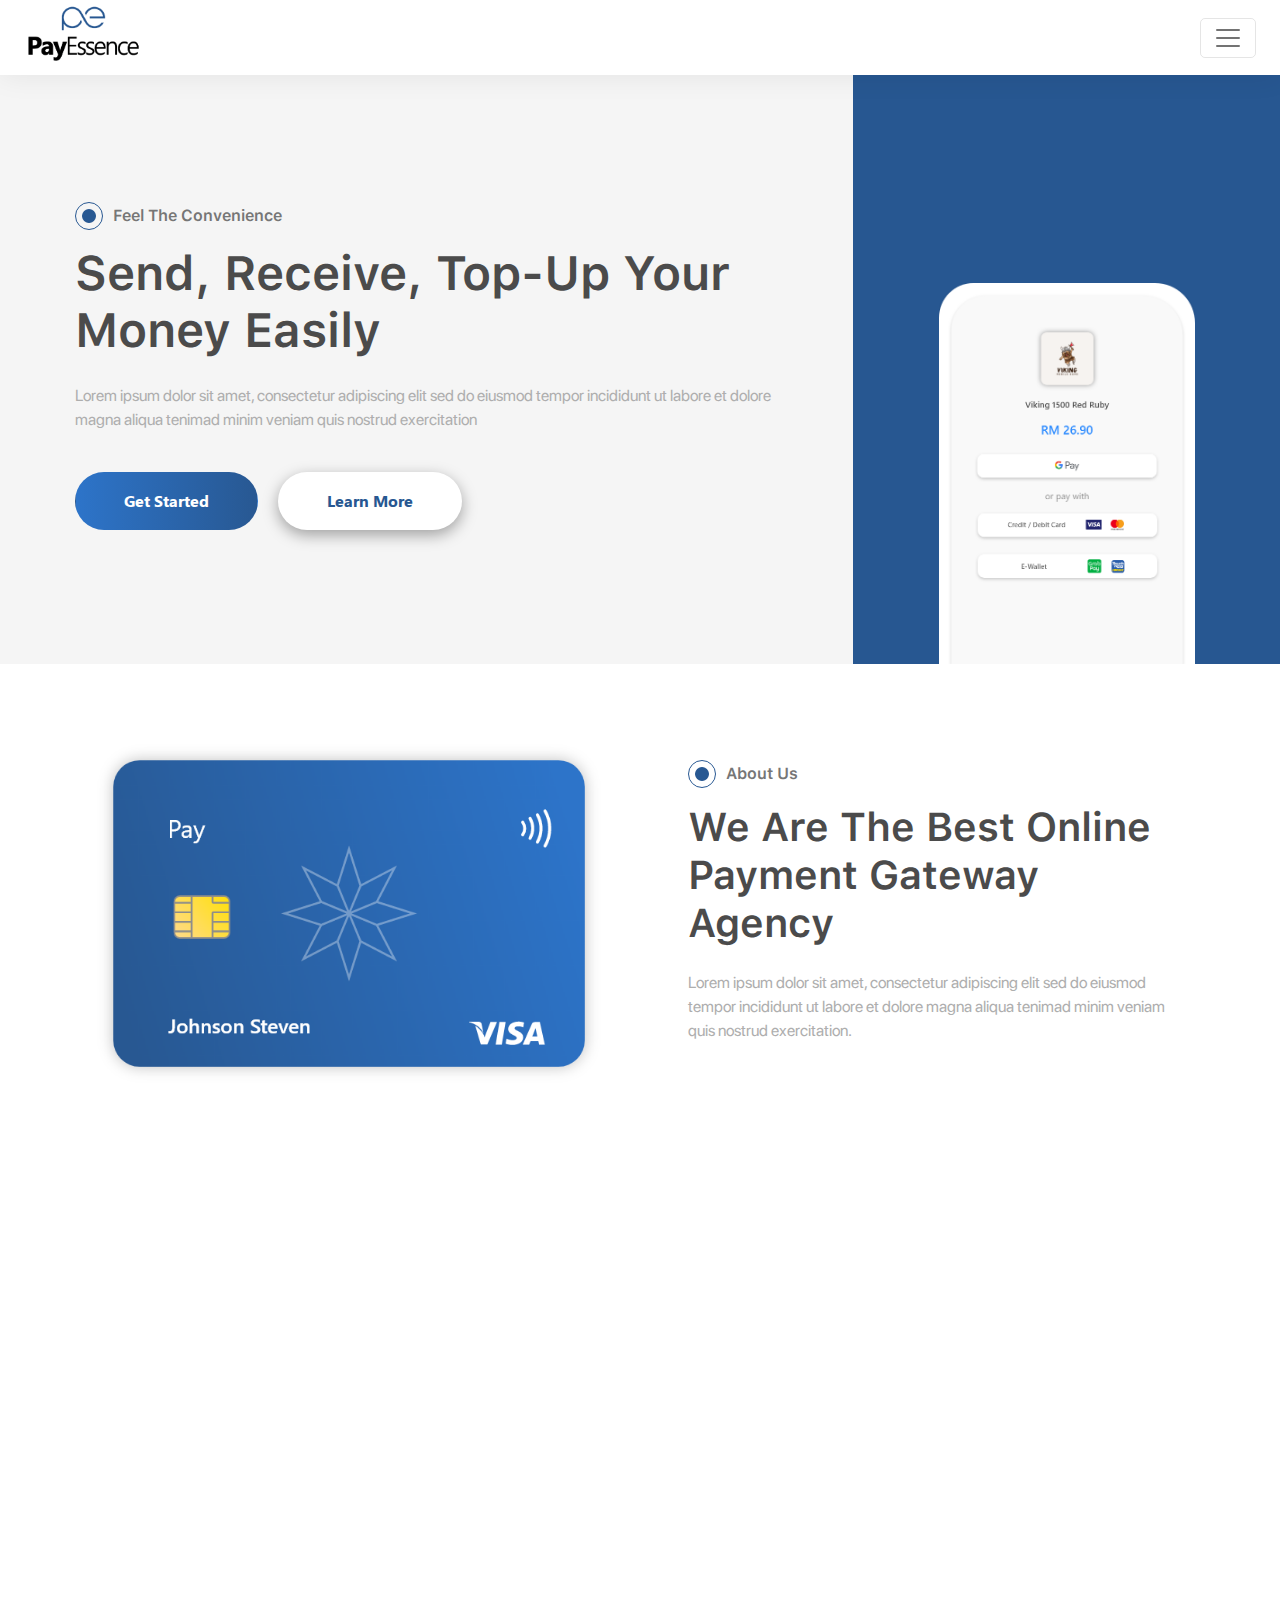
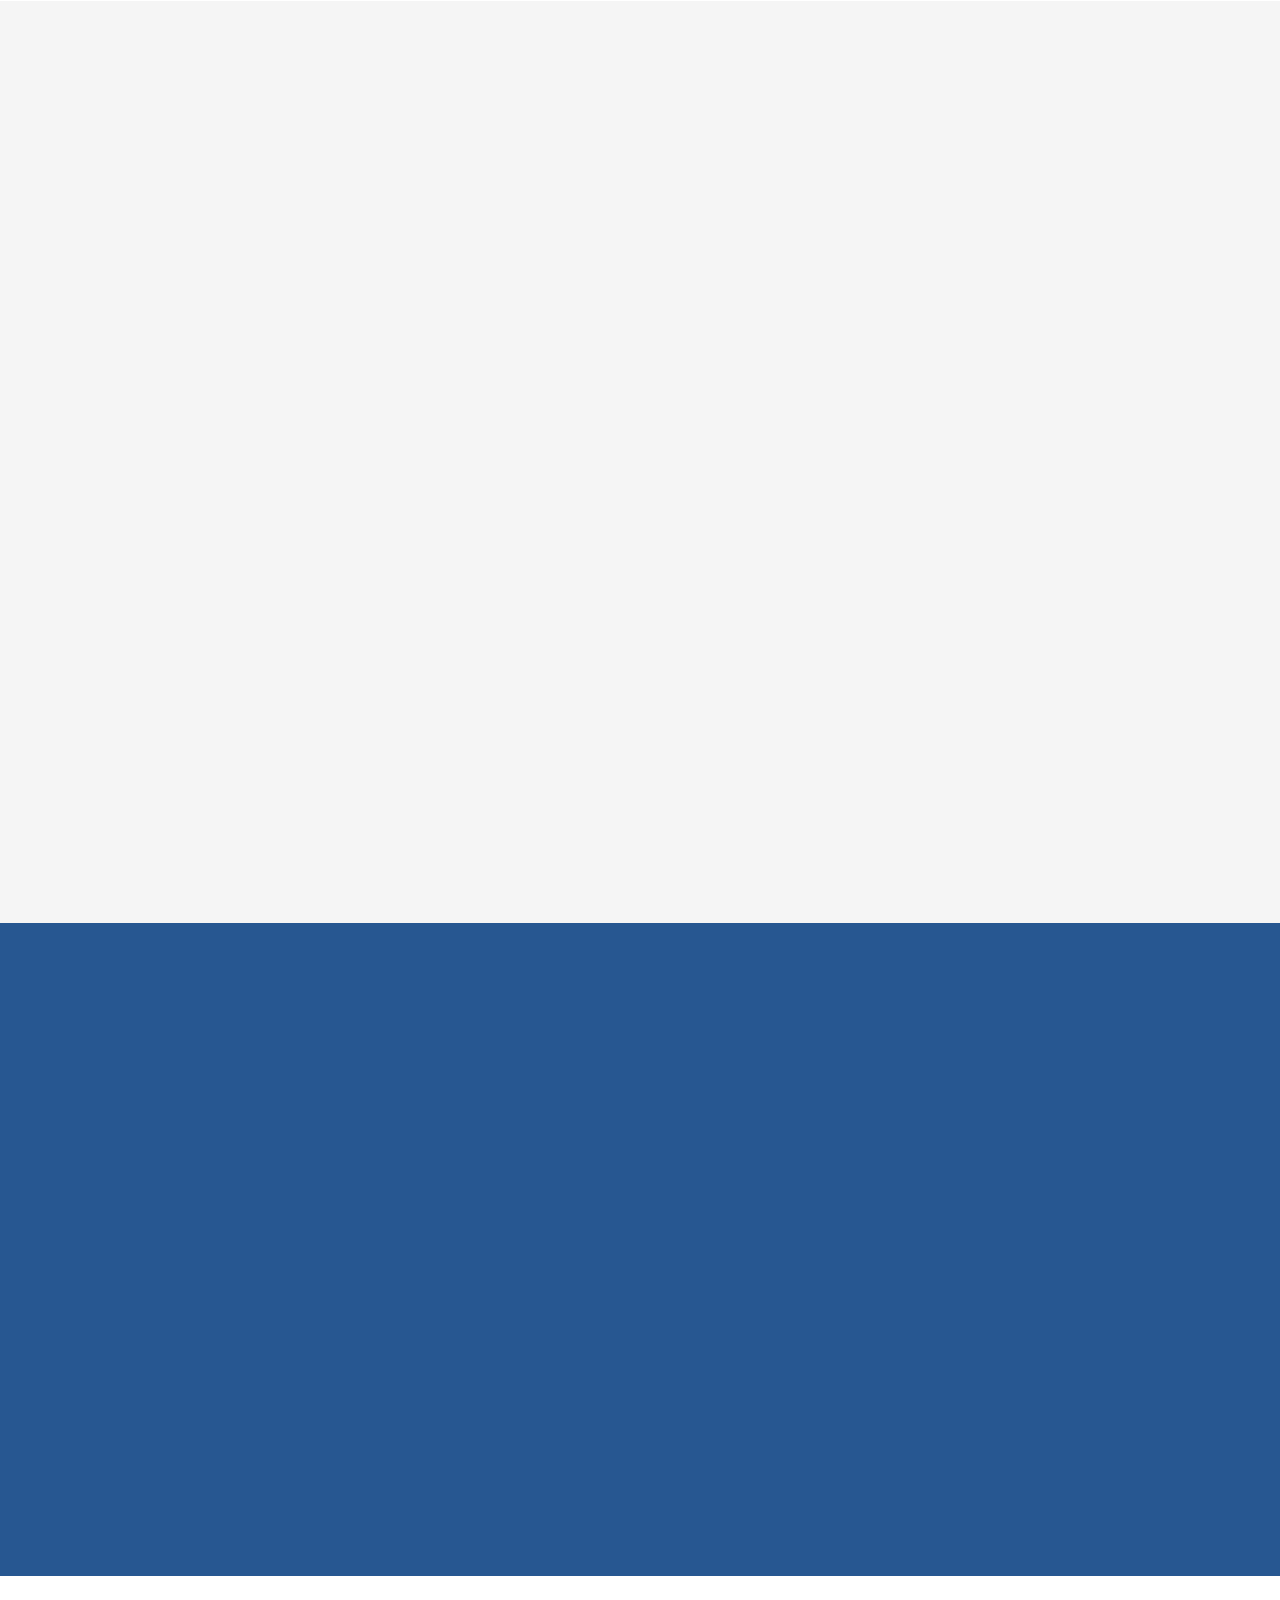
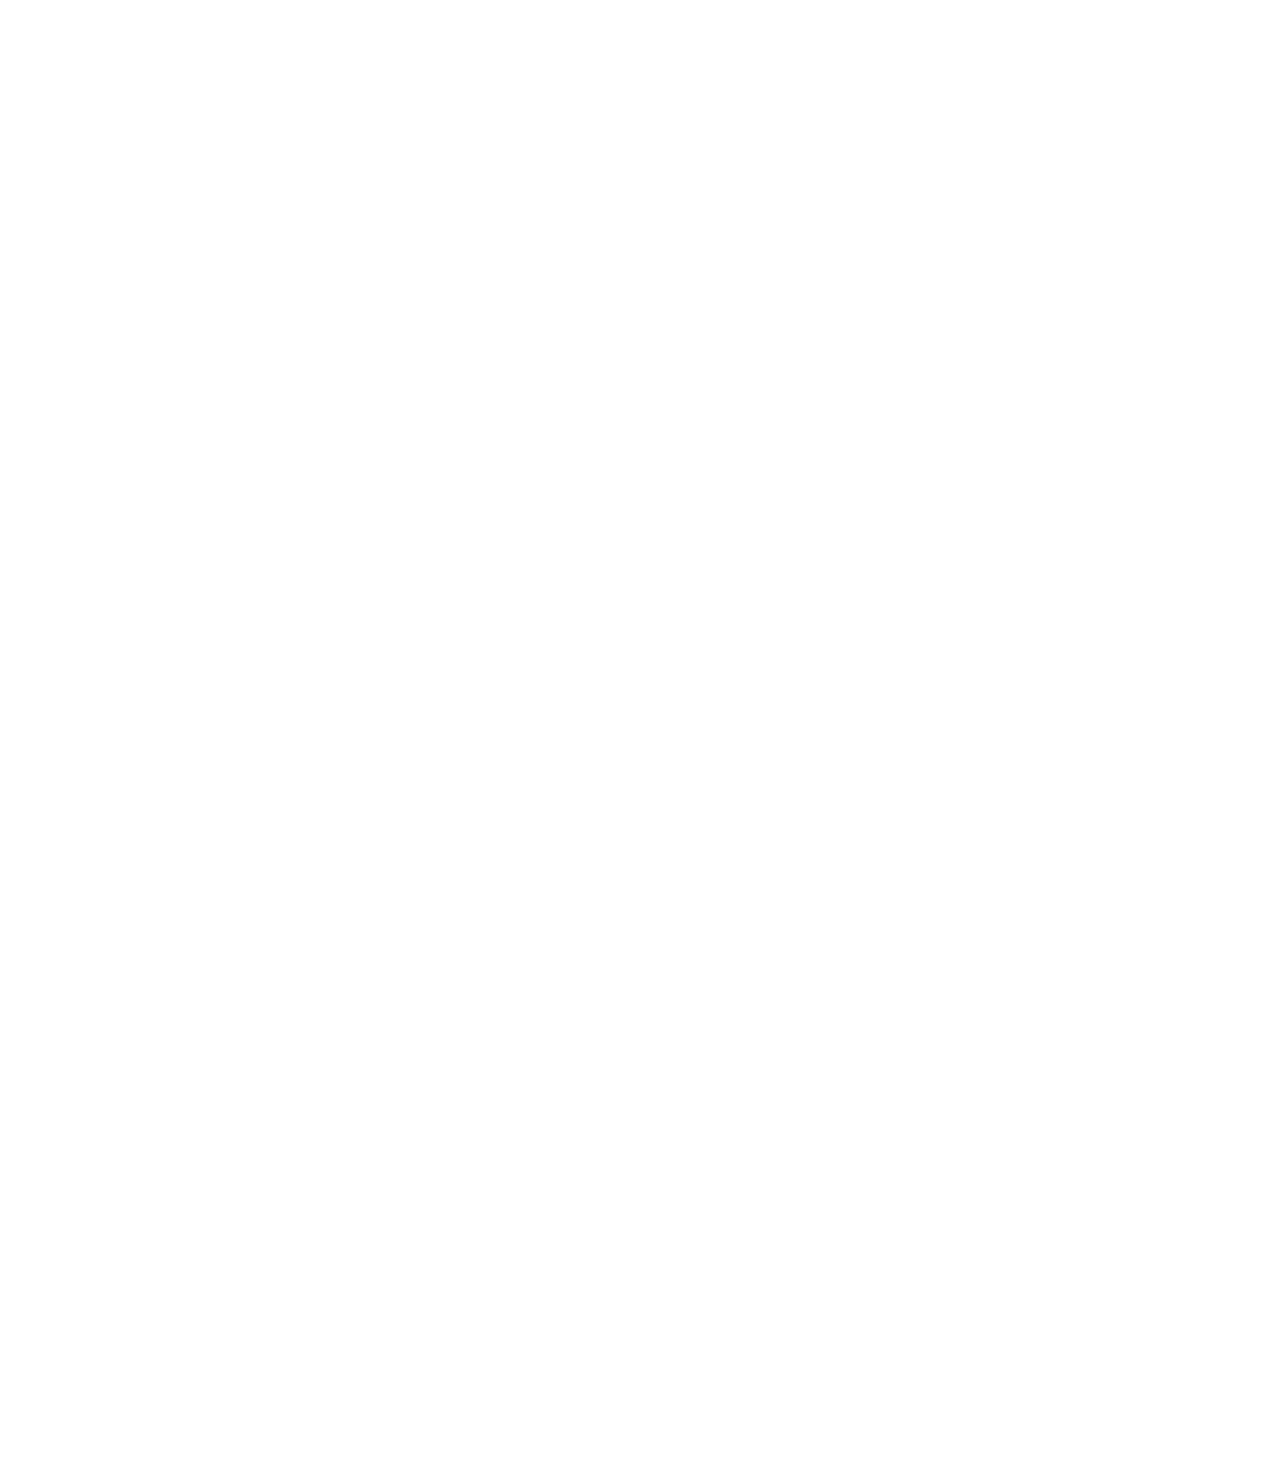
<file: index.html>
<!DOCTYPE html>
<html lang="en">

<head>
    <meta charset="utf-8">
    <title>PayEssence</title>
    <meta content="width=device-width, initial-scale=1.0" name="viewport">
    <meta content="" name="keywords">
    <meta content="" name="description">
    <!-- Favicon -->
    <link href="img/favicon.ico" rel="icon">
    <!-- Google Web Fonts -->
    <link rel="preconnect" href="https://fonts.googleapis.com">
    <link rel="preconnect" href="https://fonts.gstatic.com" crossorigin>
    <link href="https://fonts.googleapis.com/css2?family=Heebo:wght@400;500;600&family=Inter:wght@700;800&display=swap" rel="stylesheet">
    <!-- Icon Font Stylesheet -->
    <link href="https://cdnjs.cloudflare.com/ajax/libs/font-awesome/5.10.0/css/all.min.css" rel="stylesheet">
    <link href="https://cdn.jsdelivr.net/npm/bootstrap-icons@1.4.1/font/bootstrap-icons.css" rel="stylesheet">
    <!-- Libraries Stylesheet -->
    <link href="lib/animate/animate.min.css" rel="stylesheet">
    <link href="lib/owlcarousel/assets/owl.carousel.min.css" rel="stylesheet">
    <!-- Customized Bootstrap Stylesheet -->
    <link href="css/bootstrap.min.css" rel="stylesheet">
    <!-- Template Stylesheet -->
    <link href="css/style.css" rel="stylesheet">
    <link rel="stylesheet" type="text/css" href="css/flag-icon.min.css">
    <script src="js/import-elements.js"></script>

    <style>
    .horizontal-scroll-container {
        display: flex;
        flex-wrap: nowrap;
        overflow-x: auto;
    }

    .horizontal-scroll-item {
        flex: 0 0 auto;
        margin-right: 10px; 

        width: 300px;
        display: inline-block;
        vertical-align: top;
        margin-right: 15px;
    }

    .horizontal-scroll-item:last-child {
        margin-right: 0;
    }
    </style>
</head>

<body>
    <div class="bg-white p-0">
        <!-- Spinner Start -->
        <div id="spinner" class="show bg-white position-fixed translate-middle w-100 vh-100 top-50 start-50 d-flex align-items-center justify-content-center">
            <div class="spinner-border text-primary" style="width: 3rem; height: 3rem;" role="status">
                <span class="sr-only">Loading...</span>
            </div>
        </div>
        <!-- Spinner End -->
        <!-- Navbar Start -->
        <div class="container-fluid nav-bar bg-transparent" id="navbar-container"></div>
        <!-- Navbar End -->
        <!-- Header Start -->
        <div class="container-fluid header bg-white p-0">
            <div class="row g-0 align-items-center flex-column-reverse flex-md-row bg-grey">
                <div class="col-md-8 p-5" style="max-width: 800px; margin: 0 auto;">
                    <div class="circle-container">
                        <!-- <div class="circle">
                            <div class="dot"></div>
                        </div> -->
                        <img src="img/dot/dot_blue.png">
                        <div class="text"><b>Feel The Convenience</b></div>
                    </div>
                    <!-- <b class="title-with-dot"><span></span>Feel The Convenience</b> -->
                    <h1 class="display-5 animated fadeIn mb-4 font-header-title">Send, Receive, Top-Up Your Money Easily</h1>
                    <p class="animated fadeIn mb-4 pb-2 font-header-p">Lorem ipsum dolor sit amet, consectetur adipiscing elit sed do eiusmod tempor incididunt ut labore et dolore magna aliqua tenimad minim veniam quis nostrud exercitation</p>
                    <a href="" class="btn btn-primary linear-gradient py-3 px-5 me-3 animated fadeIn button_radius btn-font">Get Started</a>
                    <a href="" class="btn btn-w py-3 px-5 me-3 animated fadeIn button_radius my-2 btn-font">Learn More</a>
                </div>
                <div class="col-md-4 animated fadeIn bg-primary">
                    <div class="card-home text-center mt-lg-9">
                        <div class="text-center">
                            <img class="card-img-top max-w-60" src="img/home/phone_1.png">
                        </div>
                    </div>
                </div>
                
            </div>
        </div>
        <!-- Header End -->
        <!-- About Start -->
        <div class="container-xxl py-5">
            <div class="container">
                <div class="row g-5 align-items-center">
                    <div class="col-lg-6 wow fadeIn" data-wow-delay="0.1s">
                        <!-- <div class="about-img position-relative overflow-hidden p-5 pe-0"> -->
                        <div class="position-relative overflow-hidden p-2">
                            <img class="img-fluid w-100" src="img/about-us/card.png">
                        </div>
                    </div>
                    <div class="col-lg-6 wow fadeIn p-5" data-wow-delay="0.5s">
                        <div class="circle-container">
                            <!-- <div class="circle">
                                <div class="dot"></div>
                            </div> -->
                            <img src="img/dot/dot_blue.png">
                            <div class="text"><b>About Us</b></div>
                        </div>
                        <h1 class="mb-4 font-header-title">We Are The Best Online Payment Gateway Agency</h1>
                        <p class="mb-4 font-header-p">Lorem ipsum dolor sit amet, consectetur adipiscing elit sed do eiusmod tempor incididunt ut labore et dolore magna aliqua tenimad minim veniam quis nostrud exercitation.</p>
                    </div>
                </div>
                <div class="row g-5 align-items-center" style="margin-bottom: -90px;">
                    <div class="col-lg-6 wow fadeIn" data-wow-delay="0.1s">
                        <!-- <div class="about-img position-relative overflow-hidden p-5 pe-0"> -->
                        <div class="position-relative overflow-hidden p-2">
                            <img class="img-fluid w-100" src="img/about-us/card-2.png">
                        </div>
                    </div>
                    <div class="col-lg-6 wow fadeIn p-5" data-wow-delay="0.5s">                        
                        <div class="d-flex align-items-start mb-4 flex-column flex-lg-row">
                            <img src="img/home/shield_icon_white.png" class="me-3 mb-3" style="width: 80px;">
                            <div>
                                <h1 class="mb-2 font-header-title">Trusted Partner</h1>
                                <p class="font-header-p">Lorem ipsum dolor sit amet, consectetur adipiscing elit sed do eiusmod tempor incididunt ut labore et</p>
                            </div>
                        </div>
                        <div class="d-flex align-items-start mb-4 flex-column flex-lg-row">
                            <img src="img/home/device_icon_blue.png" class="me-3 mb-3" style="width: 80px;">
                            <div>
                                <h1 class="mb-2 font-header-title">Fastpace Platform</h1>
                                <p class="font-header-p">Lorem ipsum dolor sit amet, consectetur adipiscing elit sed do eiusmod tempor incididunt ut labore et</p>
                            </div>
                        </div>
                        <div class="d-flex align-items-start mb-4 flex-column flex-lg-row">
                            <img src="img/home/chart_icon_blue.png" class="me-3 mb-3" style="width: 80px;">
                            <div>
                                <h1 class="mb-2 font-header-title">Tested Reliability</h1>
                                <p class="font-header-p">Lorem ipsum dolor sit amet, consectetur adipiscing elit sed do eiusmod tempor incididunt ut labore et</p>
                            </div>
                        </div>
                    </div>
                </div>
            </div>
        </div>
        <!-- About End -->
        <!-- Service Start -->
        <div class="bg-grey py-5">
            <div class="container">
                <div class="text-center mx-auto mb-5 wow fadeInUp" data-wow-delay="0.1s" style="max-width: 600px;">
                    <div class="circle-container circle-center">
                        <!-- <div class="circle">
                            <div class="dot"></div>
                        </div> -->
                        <img src="img/dot/dot_blue.png">
                        <div class="text"><b>Our Service</b></div>
                    </div>
                    <h1 class="mb-3 font-header-title">We Prioritize Transaction Security</h1>
                    <p class="font-p-76">Eirmod sed ipsum dolor sit rebum labore magna erat. Tempor ut dolore lorem kasd vero ipsum sit eirmod sit. Ipsum diam justo sed rebum vero dolor duo.</p>
                </div>
                <div class="row g-4">
                    <div class="col-lg-4 col-sm-6 wow fadeInUp" data-wow-delay="0.1s">
                        <div class="cat-item d-block rounded-50 p-3">
                            <div class="rounded-50 p-4">
                                <img class="img-fluid service-icon" src="img/home/wallet_icon.png" alt="Icon">
                                <h6 class="font-title-70">Payments</h6>
                                <span class="font-header-p" style="color: #aeaeae;">Lorem ipsum dolor sit amet, consectetur
                                    adipiscing elit sed do eiusmod tempor
                                    incididunt ut labore et
                                </span>
                                <h6><a href="#" class="a-btn">Read More</a></h6>
                            </div>
                        </div>
                    </div>
                    <div class="col-lg-4 col-sm-6 wow fadeInUp" data-wow-delay="0.3s">
                        <div class="cat-item d-block rounded-50 p-3" href="">
                            <div class="rounded-50 p-4">
                                <img class="img-fluid service-icon" src="img/home/connect_icon.png" alt="Icon">
                                <h6 class="font-title-70">Connect</h6>
                                <span class="font-header-p" style="color: #aeaeae;">Lorem ipsum dolor sit amet, consectetur
                                    adipiscing elit sed do eiusmod tempor
                                    incididunt ut labore et
                                </span>
                                <h6><a href="#" class="a-btn">Read More</a></h6>
                            </div>
                        </div>
                    </div>
                    <div class="col-lg-4 col-sm-6 wow fadeInUp" data-wow-delay="0.5s">
                        <div class="cat-item d-block rounded-50 p-3" href="">
                            <div class="rounded-50 p-4">
                                <img class="img-fluid service-icon" src="img/home/cart_icon.png" alt="Icon">
                                <h6 class="font-title-70">Checkout</h6>
                                <span class="font-header-p" style="color: #aeaeae;">Lorem ipsum dolor sit amet, consectetur
                                    adipiscing elit sed do eiusmod tempor
                                    incididunt ut labore et
                                </span>
                                <h6><a href="#" class="a-btn">Read More</a></h6>
                            </div>
                        </div>
                    </div>
                    <div class="col-lg-4 col-sm-6 wow fadeInUp" data-wow-delay="0.5s">
                        <div class="cat-item d-block rounded-50 p-3" href="">
                            <div class="rounded-50 p-4">
                                <img class="img-fluid service-icon" src="img/home/bill_icon.png" alt="Icon">
                                <h6 class="font-title-70">Billing</h6>
                                <span class="font-header-p" style="color: #aeaeae;">Lorem ipsum dolor sit amet, consectetur
                                    adipiscing elit sed do eiusmod tempor
                                    incididunt ut labore et
                                </span>
                                <h6><a href="#" class="a-btn">Read More</a></h6>
                            </div>
                        </div>
                    </div>
                    <div class="col-lg-4 col-sm-6 wow fadeInUp" data-wow-delay="0.5s">
                        <div class="cat-item d-block rounded-50 p-3" href="">
                            <div class="rounded-50 p-4">
                                <img class="img-fluid service-icon" src="img/home/invoice_icon.png" alt="Icon">
                                <h6 class="font-title-70">Invoicing</h6>
                                <span class="font-header-p" style="color: #aeaeae;">Lorem ipsum dolor sit amet, consectetur
                                    adipiscing elit sed do eiusmod tempor
                                    incididunt ut labore et
                                </span>
                                <h6><a href="#" class="a-btn">Read More</a></h6>
                            </div>
                        </div>
                    </div>
                    <div class="col-lg-4 col-sm-6 wow fadeInUp" data-wow-delay="0.5s">
                        <div class="cat-item d-block rounded-50 p-3" href="">
                            <div class="rounded-50 p-4">
                                <img class="img-fluid service-icon" src="img/home/card_icon.png" alt="Icon">
                                <h6 class="font-title-70">Payment Links</h6>
                                <span class="font-header-p" style="color: #aeaeae;">Lorem ipsum dolor sit amet, consectetur
                                    adipiscing elit sed do eiusmod tempor
                                    incididunt ut labore et
                                </span>
                                <h6><a href="#" class="a-btn">Read More</a></h6>
                            </div>
                        </div>
                    </div>
                </div>
            </div>
        </div>
        <!-- Service End -->
        <!-- Payment Solution Start -->
        <div class="bg-primary py-5">
            <div class="container">
                <div class="text-center mx-auto mb-5 wow fadeInUp" data-wow-delay="0.1s" style="max-width: 600px;">
                    <div class="circle-container circle-center white">
                        <!-- <div class="circle">
                            <div class="dot"></div>
                        </div> -->
                        <img src="img/dot/dot_white.png">
                        <div class="text"><b>Payment Solution</b></div>
                    </div>
                    <h1 class="mb-3 text-white font-title">Discover Our Payment Solution</h1>
                    <p class="text-white font-p">Lorem ipsum dolor sit amet, consectetur adipiscing elit sed do eiusmod tempor incididunt</p>
                </div>
                <!-- row g-4  -->
                <div class="horizontal-scroll-container">
                    <div class="col-lg-4 col-md-6 wow fadeInUp horizontal-scroll-item" data-wow-delay="0.1s">
                        <div class="card-payment-solution1" data-tilt>
                            <div class="content" data-bs-toggle="collapse" data-bs-target="#collapse1" aria-expanded="true" aria-controls="collapse1">
                                <h5 class="font-title-70">Debit & Credit Card</h5>
                                <p class="text-primary font-p">Smart. Secure. Seamless. Always</p>
                            </div>
                            <div id="collapse1" class="accordion-collapse collapse" aria-labelledby="heading1" data-bs-parent="#accordionExample">
                              <div class="accordion-body row">
                                    <div class="col-sm-4 col-mobile-4">
                                        <img src="img/bank/credit-crypto/mastercard.png" class="payment-logo">
                                    </div>
                                    <div class="col-sm-4 col-mobile-4">
                                        <img src="img/bank/credit-crypto/visa.png" class="payment-logo">
                                    </div>
                                    <div class="col-sm-4 col-mobile-4">
                                        <img src="img/bank/credit-crypto/american-express.png" class="payment-logo">
                                    </div>
                                    <div class="col-sm-4 col-mobile-4">
                                        <img src="img/bank/credit-crypto/unionpay.png" class="payment-logo">
                                    </div>
                              </div>
                            </div>
                        </div>
                    </div>
                    <div class="col-lg-4 col-md-6 wow fadeInUp horizontal-scroll-item" data-wow-delay="0.1s">
                        <div class="card-payment-solution2" data-tilt>
                            <div class="content" data-bs-toggle="collapse" data-bs-target="#collapse2" aria-expanded="true" aria-controls="collapse2">
                                <h5 class="font-title-70">P2P / Online Banking</h5>
                                <p class="text-primary font-p">The Wise Choice</p>
                            </div>
                            <div id="collapse2" class="accordion-collapse collapse" aria-labelledby="heading2" data-bs-parent="#accordionExample">
                              <div class="accordion-body row">
                                <span class="span-country-name">Malaysia <span class="flag-icon flag-icon-my"></span></span>
                                    <div class="col-sm-4 col-mobile-4">
                                        <img src="img/bank/malaysia/alliance-bank.png" class="payment-logo">
                                    </div>
                                    <div class="col-sm-4 col-mobile-4">
                                        <img src="img/bank/malaysia/affin-bank.png" class="payment-logo">
                                    </div>
                                    <div class="col-sm-4 col-mobile-4">
                                        <img src="img/bank/malaysia/bank-islam.png" class="payment-logo">
                                    </div>
                                    <div class="col-sm-4 col-mobile-4">
                                        <img src="img/bank/malaysia/bsn.png" class="payment-logo">
                                    </div>
                                    <div class="col-sm-4 col-mobile-4">
                                        <img src="img/bank/malaysia/cimb-bank.png" class="payment-logo">
                                    </div>
                                    <div class="col-sm-4 col-mobile-4">
                                        <img src="img/bank/malaysia/hong-leong-bank.png" class="payment-logo">
                                    </div>
                                    <div class="col-sm-4 col-mobile-4">
                                        <img src="img/bank/malaysia/maybank.png" class="payment-logo">
                                    </div>
                                    <div class="col-sm-4 col-mobile-4">
                                        <img src="img/bank/malaysia/public-bank.png" class="payment-logo">
                                    </div>
                                    <div class="col-sm-4 col-mobile-4">
                                        <img src="img/bank/malaysia/rhb-bank.png" class="payment-logo">
                                    </div>

                                    <span class="span-country-name-margin">Singapore <span class="flag-icon flag-icon-sg"></span></span>
                                    <div class="col-sm-4 col-mobile-4">
                                        <img src="img/bank/singapore/paynow.png" class="payment-logo">
                                    </div>
                                    <div class="col-sm-4 col-mobile-4">
                                        <img src="img/bank/singapore/dbs.png" class="payment-logo">
                                    </div>
                                    <div class="col-sm-4 col-mobile-4">
                                        <img src="img/bank/singapore/oub-sg.png" class="payment-logo">
                                    </div>
                                    <div class="col-sm-4 col-mobile-4">
                                        <img src="img/bank/singapore/ocbc-sg.png" class="payment-logo">
                                    </div>

                                    <span class="span-country-name-margin">Thailand <span class="flag-icon flag-icon-th"></span></span>
                                    <div class="col-sm-4 col-mobile-4">
                                        <img src="img/bank/thai/anz-bank.png" class="payment-logo">
                                    </div>
                                    <div class="col-sm-4 col-mobile-4">
                                        <img src="img/bank/thai/baac.png" class="payment-logo">
                                    </div>
                                    <div class="col-sm-4 col-mobile-4">
                                        <img src="img/bank/thai/bank-of-china.png" class="payment-logo">
                                    </div>
                                    <div class="col-sm-4 col-mobile-4">
                                        <img src="img/bank/thai/bbl.png" class="payment-logo">
                                    </div>
                                    <div class="col-sm-4 col-mobile-4">
                                        <img src="img/bank/thai/bnp-paribas.png" class="payment-logo">
                                    </div>
                                    <div class="col-sm-4 col-mobile-4">
                                        <img src="img/bank/thai/bank-of-ayudhya.png" class="payment-logo">
                                    </div>
                                    <div class="col-sm-4 col-mobile-4">
                                        <img src="img/bank/thai/bank-of-america.png" class="payment-logo">
                                    </div>
                                    <div class="col-sm-4 col-mobile-4">
                                        <img src="img/bank/thai/cimb-thai.png" class="payment-logo">
                                    </div>
                                    <div class="col-sm-4 col-mobile-4">
                                        <img src="img/bank/thai/citibank-thai.png" class="payment-logo">
                                    </div>
                                    <div class="col-sm-4 col-mobile-4">
                                        <img src="img/bank/thai/deutsche-bank.png" class="payment-logo">
                                    </div>
                                    <div class="col-sm-4 col-mobile-4">
                                        <img src="img/bank/thai/the-gov-house-bank.png" class="payment-logo">
                                    </div>
                                    <div class="col-sm-4 col-mobile-4">
                                        <img src="img/bank/thai/gov-saving.png" class="payment-logo">
                                    </div>
                                    <div class="col-sm-4 col-mobile-4">
                                        <img src="img/bank/thai/the-hong-kong-shanghai.png" class="payment-logo">
                                    </div>
                                    <div class="col-sm-4 col-mobile-4">
                                        <img src="img/bank/thai/icbc-thai.png" class="payment-logo">
                                    </div>
                                    <div class="col-sm-4 col-mobile-4">
                                        <img src="img/bank/thai/indian-overseas-bank.png" class="payment-logo">
                                    </div>
                                    <div class="col-sm-4 col-mobile-4">
                                        <img src="img/bank/thai/islamic-bank.png" class="payment-logo">
                                    </div>
                                    <div class="col-sm-4 col-mobile-4">
                                        <img src="img/bank/thai/jpmorgan.png" class="payment-logo">
                                    </div>
                                    <div class="col-sm-4 col-mobile-4">
                                        <img src="img/bank/thai/kasikornbank.png" class="payment-logo">
                                    </div>
                                    <div class="col-sm-4 col-mobile-4">
                                        <img src="img/bank/thai/krungthai.png" class="payment-logo">
                                    </div>
                                    <div class="col-sm-4 col-mobile-4">
                                        <img src="img/bank/thai/land-and-house-bank.png" class="payment-logo">
                                    </div>
                                    <div class="col-sm-4 col-mobile-4">
                                        <img src="img/bank/thai/mizuho-bank.png" class="payment-logo">
                                    </div>
                                    <div class="col-sm-4 col-mobile-4">
                                        <img src="img/bank/thai/siam-bank.png" class="payment-logo">
                                    </div>
                                    <div class="col-sm-4 col-mobile-4">
                                        <img src="img/bank/thai/smfg.png" class="payment-logo">
                                    </div>
                                    <div class="col-sm-4 col-mobile-4">
                                        <img src="img/bank/thai/standard-chartered-bank.png" class="payment-logo">
                                    </div>
                                    <div class="col-sm-4 col-mobile-4">
                                        <img src="img/bank/thai/the-thai.png" class="payment-logo">
                                    </div>
                                    <div class="col-sm-4 col-mobile-4">
                                        <img src="img/bank/thai/tmb.png" class="payment-logo">
                                    </div>
                                    <div class="col-sm-4 col-mobile-4">
                                        <img src="img/bank/thai/tisco.png" class="payment-logo">
                                    </div>
                                    <div class="col-sm-4 col-mobile-4">
                                        <img src="img/bank/thai/oub.png" class="payment-logo">
                                    </div>

                                    <span class="span-country-name-margin">Bangladesh <span class="flag-icon flag-icon-bd"></span></span>
                                    <div class="col-sm-4 col-mobile-4">
                                        <img src="img/bank/bangladesh/sonali-bank.png" class="payment-logo">
                                    </div>
                                    <div class="col-sm-4 col-mobile-4">
                                        <img src="img/bank/bangladesh/janata-bank.png" class="payment-logo">
                                    </div>
                                    <div class="col-sm-4 col-mobile-4">
                                        <img src="img/bank/bangladesh/agr.png" class="payment-logo">
                                    </div>
                                    <div class="col-sm-4 col-mobile-4">
                                        <img src="img/bank/bangladesh/rupali-bank.png" class="payment-logo">
                                    </div>
                                    <div class="col-sm-4 col-mobile-4">
                                        <img src="img/bank/bangladesh/mercantile-bank.png" class="payment-logo">
                                    </div>
                                    <div class="col-sm-4 col-mobile-4">
                                        <img src="img/bank/bangladesh/ab-bank.png" class="payment-logo">
                                    </div>
                                    <div class="col-sm-4 col-mobile-4">
                                        <img src="img/bank/bangladesh/oone-bank.png" class="payment-logo">
                                    </div>
                                    <div class="col-sm-4 col-mobile-4">
                                        <img src="img/bank/bangladesh/eastern-bank.png" class="payment-logo">
                                    </div>
                                    <div class="col-sm-4 col-mobile-4">
                                        <img src="img/bank/bangladesh/standard-bank.png" class="payment-logo">
                                    </div>
                                    <div class="col-sm-4 col-mobile-4">
                                        <img src="img/bank/bangladesh/uttara-bank.png" class="payment-logo">
                                    </div>
                                    <div class="col-sm-4 col-mobile-4">
                                        <img src="img/bank/bangladesh/dutch-bangla-bank.png" class="payment-logo">
                                    </div>
                                    <div class="col-sm-4 col-mobile-4">
                                        <img src="img/bank/bangladesh/pubali-bank.png" class="payment-logo">
                                    </div>
                                    <div class="col-sm-4 col-mobile-4">
                                        <img src="img/bank/bangladesh/dhaka-bank.png" class="payment-logo">
                                    </div>
                                    <div class="col-sm-4 col-mobile-4">
                                        <img src="img/bank/bangladesh/jamuna-bank.png" class="payment-logo">
                                    </div>
                                    <div class="col-sm-4 col-mobile-4">
                                        <img src="img/bank/bangladesh/the-city-bank.png" class="payment-logo">
                                    </div>
                                    <div class="col-sm-4 col-mobile-4">
                                        <img src="img/bank/bangladesh/united-commercial-bank.png" class="payment-logo">
                                    </div>
                                    <div class="col-sm-4 col-mobile-4">
                                        <img src="img/bank/bangladesh/bank-asia.png" class="payment-logo">
                                    </div>
                                    <div class="col-sm-4 col-mobile-4">
                                        <img src="img/bank/bangladesh/ific.png" class="payment-logo">
                                    </div>
                                    <div class="col-sm-4 col-mobile-4">
                                        <img src="img/bank/bangladesh/brac-bank.png" class="payment-logo">
                                    </div>
                                    <div class="col-sm-4 col-mobile-4">
                                        <img src="img/bank/bangladesh/premier-bank-limited.png" class="payment-logo">
                                    </div>
                                    <div class="col-sm-4 col-mobile-4">
                                        <img src="img/bank/bangladesh/prime-bank-limited.png" class="payment-logo">
                                    </div>
                                    <div class="col-sm-4 col-mobile-4">
                                        <img src="img/bank/bangladesh/mutul-trust-bank.png" class="payment-logo">
                                    </div>
                                    <div class="col-sm-4 col-mobile-4">
                                        <img src="img/bank/bangladesh/ncc-bank.png" class="payment-logo">
                                    </div>
                                    <div class="col-sm-4 col-mobile-4">
                                        <img src="img/bank/bangladesh/national-bank-limited.png" class="payment-logo">
                                    </div>
                                    <div class="col-sm-4 col-mobile-4">
                                        <img src="img/bank/bangladesh/southeast-bank-limited.png" class="payment-logo">
                                    </div>
                                    <div class="col-sm-4 col-mobile-4">
                                        <img src="img/bank/bangladesh/bangladesh-commerce-bank.png" class="payment-logo">
                                    </div>
                                    <div class="col-sm-4 col-mobile-4">
                                        <img src="img/bank/bangladesh/trust-bank-limited.png" class="payment-logo">
                                    </div>
                                    <div class="col-sm-4 col-mobile-4">
                                        <img src="img/bank/bangladesh/standard-chartered-bank.png" class="payment-logo">
                                    </div>
                                     <div class="col-sm-4 col-mobile-4">
                                        <img src="img/bank/bangladesh/bank-alfalah.png" class="payment-logo">
                                    </div>
                                     <div class="col-sm-4 col-mobile-4">
                                        <img src="img/bank/bangladesh/commercial-bank.png" class="payment-logo">
                                    </div>
                                     <div class="col-sm-4 col-mobile-4">
                                        <img src="img/bank/bangladesh/national-bank-of-pakistan.png" class="payment-logo">
                                    </div>
                                     <div class="col-sm-4 col-mobile-4">
                                        <img src="img/bank/bangladesh/hsbc.png" class="payment-logo">
                                    </div>
                                     <div class="col-sm-4 col-mobile-4">
                                        <img src="img/bank/bangladesh/woori-bank.png" class="payment-logo">
                                    </div>
                                    <div class="col-sm-4 col-mobile-4">
                                        <img src="img/bank/bangladesh/citibank.png" class="payment-logo">
                                    </div>
                                    <div class="col-sm-4 col-mobile-4">
                                        <img src="img/bank/bangladesh/habib-bank.png" class="payment-logo">
                                    </div>
                                    <div class="col-sm-4 col-mobile-4">
                                        <img src="img/bank/bangladesh/state-bank-of-india.png" class="payment-logo">
                                    </div>
                                    <div class="col-sm-4 col-mobile-4">
                                        <img src="img/bank/bangladesh/islamic-bank.png" class="payment-logo">
                                    </div>
                                    <div class="col-sm-4 col-mobile-4">
                                        <img src="img/bank/bangladesh/social-islami-bank.png" class="payment-logo">
                                    </div>
                                    <div class="col-sm-4 col-mobile-4">
                                        <img src="img/bank/bangladesh/islami-bank-bangladesh.png" class="payment-logo">
                                    </div>
                                    <div class="col-sm-4 col-mobile-4">
                                        <img src="img/bank/bangladesh/al-arafah-islami-bank.png" class="payment-logo">
                                    </div>
                                    <div class="col-sm-4 col-mobile-4">
                                        <img src="img/bank/bangladesh/icb-islamic-bank.png" class="payment-logo">
                                    </div>
                                    <div class="col-sm-4 col-mobile-4">
                                        <img src="img/bank/bangladesh/shahjalal-islami-bank.png" class="payment-logo">
                                    </div>
                                    <div class="col-sm-4 col-mobile-4">
                                        <img src="img/bank/bangladesh/fsib.png" class="payment-logo">
                                    </div>
                                    <div class="col-sm-4 col-mobile-4">
                                        <img src="img/bank/bangladesh/exim-bank.png" class="payment-logo">
                                    </div>
                                    <div class="col-sm-4 col-mobile-4">
                                        <img src="img/bank/bangladesh/bdbl.png" class="payment-logo">
                                    </div>
                                    <div class="col-sm-4 col-mobile-4">
                                        <img src="img/bank/bangladesh/basic-bank.png" class="payment-logo">
                                    </div>
                                    <div class="col-sm-4 col-mobile-4">
                                        <img src="img/bank/bangladesh/bangladesh-krishi-bank.png" class="payment-logo">
                                    </div>
                                    <div class="col-sm-4 col-mobile-4">
                                        <img src="img/bank/bangladesh/rajshahi-krishi-unnayan-bank.png" class="payment-logo">
                                    </div>
                                    <div class="col-sm-4 col-mobile-4">
                                        <img src="img/bank/bangladesh/nrb-bank.png" class="payment-logo">
                                    </div>
                                    <div class="col-sm-4 col-mobile-4">
                                        <img src="img/bank/bangladesh/nrbc-bank.png" class="payment-logo">
                                    </div>
                                    <div class="col-sm-4 col-mobile-4">
                                        <img src="img/bank/bangladesh/nrbg-bank.png" class="payment-logo">
                                    </div>
                                    <div class="col-sm-4 col-mobile-4">
                                        <img src="img/bank/bangladesh/south-bangla-agricul-com-bank.png" class="payment-logo">
                                    </div>
                                     <div class="col-sm-4 col-mobile-4">
                                        <img src="img/bank/bangladesh/union-bank.png" class="payment-logo">
                                    </div>
                                     <div class="col-sm-4 col-mobile-4">
                                        <img src="img/bank/bangladesh/midland-bank.png" class="payment-logo">
                                    </div>
                                     <div class="col-sm-4 col-mobile-4">
                                        <img src="img/bank/bangladesh/modhumoti-bank.png" class="payment-logo">
                                    </div>
                                     <div class="col-sm-4 col-mobile-4">
                                        <img src="img/bank/bangladesh/meghna-bank.png" class="payment-logo">
                                    </div>
                                    <div class="col-sm-4 col-mobile-4">
                                        <img src="img/bank/bangladesh/farmers-bank.png" class="payment-logo">
                                    </div>

                                    <span class="span-country-name-margin">Vietnam <span class="flag-icon flag-icon-vn"></span></span>
                                    <div class="col-sm-4 col-mobile-4">
                                        <img src="img/bank/vietnam/vcb.png" class="payment-logo">
                                    </div>
                                    <div class="col-sm-4 col-mobile-4">
                                        <img src="img/bank/vietnam/vp.png" class="payment-logo">
                                    </div>
                                    <div class="col-sm-4 col-mobile-4">
                                        <img src="img/bank/vietnam/tcb.png" class="payment-logo">
                                    </div>
                                    <div class="col-sm-4 col-mobile-4">
                                        <img src="img/bank/vietnam/acb.png" class="payment-logo">
                                    </div>
                                    <div class="col-sm-4 col-mobile-4">
                                        <img src="img/bank/vietnam/tpb.png" class="payment-logo">
                                    </div>
                                    <div class="col-sm-4 col-mobile-4">
                                        <img src="img/bank/vietnam/vib.png" class="payment-logo">
                                    </div>
                                    <div class="col-sm-4 col-mobile-4">
                                        <img src="img/bank/vietnam/bidv.png" class="payment-logo">
                                    </div>
                                    <div class="col-sm-4 col-mobile-4">
                                        <img src="img/bank/vietnam/agr.png" class="payment-logo">
                                    </div>
                                    <div class="col-sm-4 col-mobile-4">
                                        <img src="img/bank/vietnam/mb.png" class="payment-logo">
                                    </div>

                                    <span class="span-country-name-margin">Brazil <span class="flag-icon flag-icon-br"></span></span>
                                    <div class="col-sm-4 col-mobile-4">
                                        <img src="img/bank/brazil/bs2.png" class="payment-logo">
                                    </div>
                                    <div class="col-sm-4 col-mobile-4">
                                        <img src="img/bank/brazil/iugu.png" class="payment-logo">
                                    </div>
                                    <div class="col-sm-4 col-mobile-4">
                                        <img src="img/bank/brazil/stark-bank.png" class="payment-logo">
                                    </div>
                              </div>
                            </div>
                        </div>
                    </div>
                    <div class="col-lg-3 col-md-6 wow fadeInUp horizontal-scroll-item" data-wow-delay="0.1s">
                        <div class="card-payment-solution3" data-tilt>
                            <div class="content" data-bs-toggle="collapse" data-bs-target="#collapse3" aria-expanded="true" aria-controls="collapse3">
                                <h5 class="font-title-70">E-WALLET & QR</h5>
                                <p class="text-primary font-p">The Better Payment Option</p>
                            </div>
                            <div id="collapse3" class="accordion-collapse collapse" aria-labelledby="heading3" data-bs-parent="#accordionExample">
                             <div class="accordion-body row">
                                <span class="span-country-name">Malaysia <span class="flag-icon flag-icon-my"></span></span>
                                    <div class="col-sm-4 col-mobile-4">
                                        <img src="img/bank/e-wallet/duitnow.png" class="payment-logo">
                                    </div>
                                    <div class="col-sm-4 col-mobile-4">
                                        <img src="img/bank/e-wallet/tng.png" class="payment-logo">
                                    </div>
                                    <div class="col-sm-4 col-mobile-4">
                                        <img src="img/bank/e-wallet/boost.png" class="payment-logo">
                                    </div>
                                    <div class="col-sm-4 col-mobile-4">
                                        <img src="img/bank/e-wallet/grabpay.png" class="payment-logo">
                                    </div>
                                    <div class="col-sm-4 col-mobile-4">
                                        <img src="img/bank/e-wallet/shopee-pay.png" class="payment-logo">
                                    </div>
                                    <div class="col-sm-4 col-mobile-4">
                                        <img src="img/bank/e-wallet/alipay.png" class="payment-logo">
                                    </div>

                                    <span class="span-country-name-margin">Thailand <span class="flag-icon flag-icon-th"></span></span>
                                    <div class="col-sm-4 col-mobile-4">
                                        <img src="img/bank/e-wallet/promptpay.png" class="payment-logo">
                                    </div>

                                    <span class="span-country-name-margin">Bangladesh <span class="flag-icon flag-icon-bd"></span></span>
                                    <div class="col-sm-4 col-mobile-4">
                                        <img src="img/bank/e-wallet/bkash.png" class="payment-logo">
                                    </div>
                                    <div class="col-sm-4 col-mobile-4">
                                        <img src="img/bank/e-wallet/nagad.png" class="payment-logo">
                                    </div>
                                    <div class="col-sm-4 col-mobile-4">
                                        <img src="img/bank/e-wallet/rocket.png" class="payment-logo">
                                    </div>
                                    <div class="col-sm-4 col-mobile-4">
                                        <img src="img/bank/e-wallet/upay.png" class="payment-logo">
                                    </div>

                                    <span class="span-country-name-margin">Vietnam <span class="flag-icon flag-icon-vn"></span></span>
                                    <div class="col-sm-4 col-mobile-4">
                                        <img src="img/bank/e-wallet/vcb.png" class="payment-logo">
                                    </div>
                                    <div class="col-sm-4 col-mobile-4">
                                        <img src="img/bank/e-wallet/vp.png" class="payment-logo">
                                    </div>
                                    <div class="col-sm-4 col-mobile-4">
                                        <img src="img/bank/e-wallet/tcb.png" class="payment-logo">
                                    </div>
                                    <div class="col-sm-4 col-mobile-4">
                                        <img src="img/bank/e-wallet/acb.png" class="payment-logo">
                                    </div>
                                    <div class="col-sm-4 col-mobile-4">
                                        <img src="img/bank/e-wallet/tpb.png" class="payment-logo">
                                    </div>
                                    <div class="col-sm-4 col-mobile-4">
                                        <img src="img/bank/e-wallet/vib.png" class="payment-logo">
                                    </div>
                                    <div class="col-sm-4 col-mobile-4">
                                        <img src="img/bank/e-wallet/bidv.png" class="payment-logo">
                                    </div>
                                     <div class="col-sm-4 col-mobile-4">
                                        <img src="img/bank/e-wallet/mb-bank.png" class="payment-logo">
                                    </div>
                                    <div class="col-sm-4 col-mobile-4">
                                        <img src="img/bank/e-wallet/momo-pay.png" class="payment-logo">
                                    </div>
                              </div>
                            </div>
                        </div>
                    </div>
                    <div class="col-lg-3 col-md-6 wow fadeInUp horizontal-scroll-item" data-wow-delay="0.1s">
                        <div class="card-payment-solution5" data-tilt>
                            <div class="content" data-bs-toggle="collapse" data-bs-target="#collapse4" aria-expanded="true" aria-controls="collapse4">
                                <h5 class="font-title-70">Reload PIN</h5>
                                <p class="text-primary font-p">Experience The Lifestyle</p>
                            </div>
                            <div id="collapse4" class="accordion-collapse collapse" aria-labelledby="heading1" data-bs-parent="#accordionExample">
                              <div class="accordion-body row">
                                    <div class="col-sm-4 col-mobile-4">
                                        <img src="img/bank/telco/celcom.png" class="payment-logo">
                                    </div>
                                    <div class="col-sm-4 col-mobile-4">
                                        <img src="img/bank/telco/digi.png" class="payment-logo">
                                    </div>
                                    <div class="col-sm-4 col-mobile-4">
                                        <img src="img/bank/telco/maxis.png" class="payment-logo">
                                    </div>
                                    <div class="col-sm-4 col-mobile-4">
                                        <img src="img/bank/telco/umobile.png" class="payment-logo">
                                    </div>
                                    <div class="col-sm-4 col-mobile-4">
                                        <img src="img/bank/telco/tng.png" class="payment-logo">
                                    </div>
                              </div>
                            </div>
                        </div>
                    </div>

                    <div class="col-lg-3 col-md-6 wow fadeInUp horizontal-scroll-item" data-wow-delay="0.1s">
                        <div class="card-payment-solution4" data-tilt>
                            <div class="content" data-bs-toggle="collapse" data-bs-target="#collapse5" aria-expanded="true" aria-controls="collapse5">
                                <h5 class="font-title-70">Cryptocurrency</h5>
                                <p class="text-primary font-p">The Currency of the Future</p>
                            </div>
                            <div id="collapse5" class="accordion-collapse collapse" aria-labelledby="heading3" data-bs-parent="#accordionExample">
                             <div class="accordion-body row">
                                    <div class="col-sm-4 col-mobile-4">
                                        <img src="img/bank/credit-crypto/bitcoin.png" class="payment-logo">
                                    </div>
                                    <div class="col-sm-4 col-mobile-4">
                                        <img src="img/bank/credit-crypto/tron.png" class="payment-logo">
                                    </div>
                                    <div class="col-sm-4 col-mobile-4">
                                        <img src="img/bank/credit-crypto/tusd.png" class="payment-logo">
                                    </div>
                              </div>
                            </div>
                        </div>
                    </div>  
                </div>
                <div class="row g-4" style="margin-top: 10px; margin-bottom: -160px; display: flex; justify-content: center;">
                    
                           
                </div>
            </div>
        </div>
        <!-- Payment Solution End -->
        <!-- Pricing & Plan Start -->
        <div class="py-5 p-5" style="margin-top: 150px;">
            <div class="container">
                <div class="row g-5 align-items-center">
                    <div class="col-lg-6 wow fadeIn" data-wow-delay="0.5s">
                        <div class="circle-container">
                            <!-- <div class="circle">
                                <div class="dot"></div>
                            </div> -->
                            <img src="img/dot/dot_blue.png">
                            <div class="text"><b>Pricing & Plan</b></div>
                        </div>
                        <h1 class="mb-4 font-header-title">We Give The Best Price</h1>
                        <p class="mb-4 font-header-p">Lorem ipsum dolor sit amet, consectetur adipiscing elit sed do eiusmod tempor incididunt ut labore et dolore magna aliqua tenimad minim veniam quis nostrud exercitation.</p>
                        <hr>
                        <div class="row">
                            <div class="col-lg-6 wow fadeIn" data-wow-delay="0.5s">
                                <img class="pricing-plan-icon" src="img/home/secure_icon_white.png">
                                <h5 class="mb-4 font-title-black">Comprehensive security and rigorous compliance</h5>
                                <p class="mb-4 font-header-p">Lorem ipsum dolor sit amet, consectetur adipiscing elit</p>
                            </div>
                            <div class="col-lg-6 wow fadeIn" data-wow-delay="0.5s">
                                <img class="pricing-plan-icon" src="img/home/cs_icon_blue.png">
                                <h5 class="mb-4 font-title-black">24×7 phone, chat, and email support</h5>
                                <p class="mb-4 font-header-p">Lorem ipsum dolor sit amet, consectetur adipiscing elit</p>
                            </div>
                            <div class="col-lg-6 wow fadeIn" data-wow-delay="0.5s">
                                <a href="" class="btn btn-primary linear-gradient py-3 px-5 me-3 animated fadeIn button_radius btn-font">View All Pricing</a>
                            </div>
                        </div>
                    </div>
                    <div class="col-lg-4 wow fadeIn" data-wow-delay="0.1s" style="margin: auto;">
                       <div class="bg-primary text-center text-white border rounded-50 p-4" style="padding: 50px 40px 50px 40px !important; margin-top: 50px;">
                            <h4 class="text-white font-title">INTEGRATED</h4>
                            <hr>
                            <p class="font-p">Lorem ipsum dolor sit amet, consectetur <br> adipiscing elit sed do</p>
                            <span class="font-p" style="font-size: 50px;">3% </span> 
                            <span class="font-p" style="font-size: 45px;"> + </span> 
                            <span class="font-title" style="font-size: 30px;"> RM1.00</span>
                            <p class="font-p" style="font-size: 13px;">Pre successful card charge or successful bank transaction </p>
                            <p class="font-p" style="font-size: 12px;"><img src="img/icon/img_1.png" style="width: 8%;">&nbsp;&nbsp;Everything you need to manage payments</p>
                            <p class="font-p"style="font-size: 12px;"><img src="img/icon/img_2.png" style="width: 8%;">&nbsp;&nbsp;Get hundreds of feature updates each year</p>
                            <p class="font-p"style="font-size: 12px;"><img src="img/icon/img_3.png" style="width: 8%;">&nbsp;&nbsp;No setup fees, monthly fees, or hidden fees</p>
                            <a href="" class="btn btn-w py-3 px-5 me-3 animated fadeIn button_radius btn-font">Get Started !</a>
                        </div>
                    </div>
                </div>
            </div>
        </div>
        <!-- Pricing & Plan End -->
        <!-- Footer Start -->
        <div id="footer-container"></div>
        <!-- Footer End -->
    </div>
    <!-- JavaScript Libraries -->
    <script src="https://code.jquery.com/jquery-3.4.1.min.js"></script>
    <script src="https://cdn.jsdelivr.net/npm/bootstrap@5.0.0/dist/js/bootstrap.bundle.min.js"></script>
    <script src="lib/wow/wow.min.js"></script>
    <script src="lib/easing/easing.min.js"></script>
    <script src="lib/waypoints/waypoints.min.js"></script>
    <script src="lib/owlcarousel/owl.carousel.min.js"></script>
    <!-- Template Javascript -->
    <script src="js/main.js"></script>
</body>

</html>
</file>
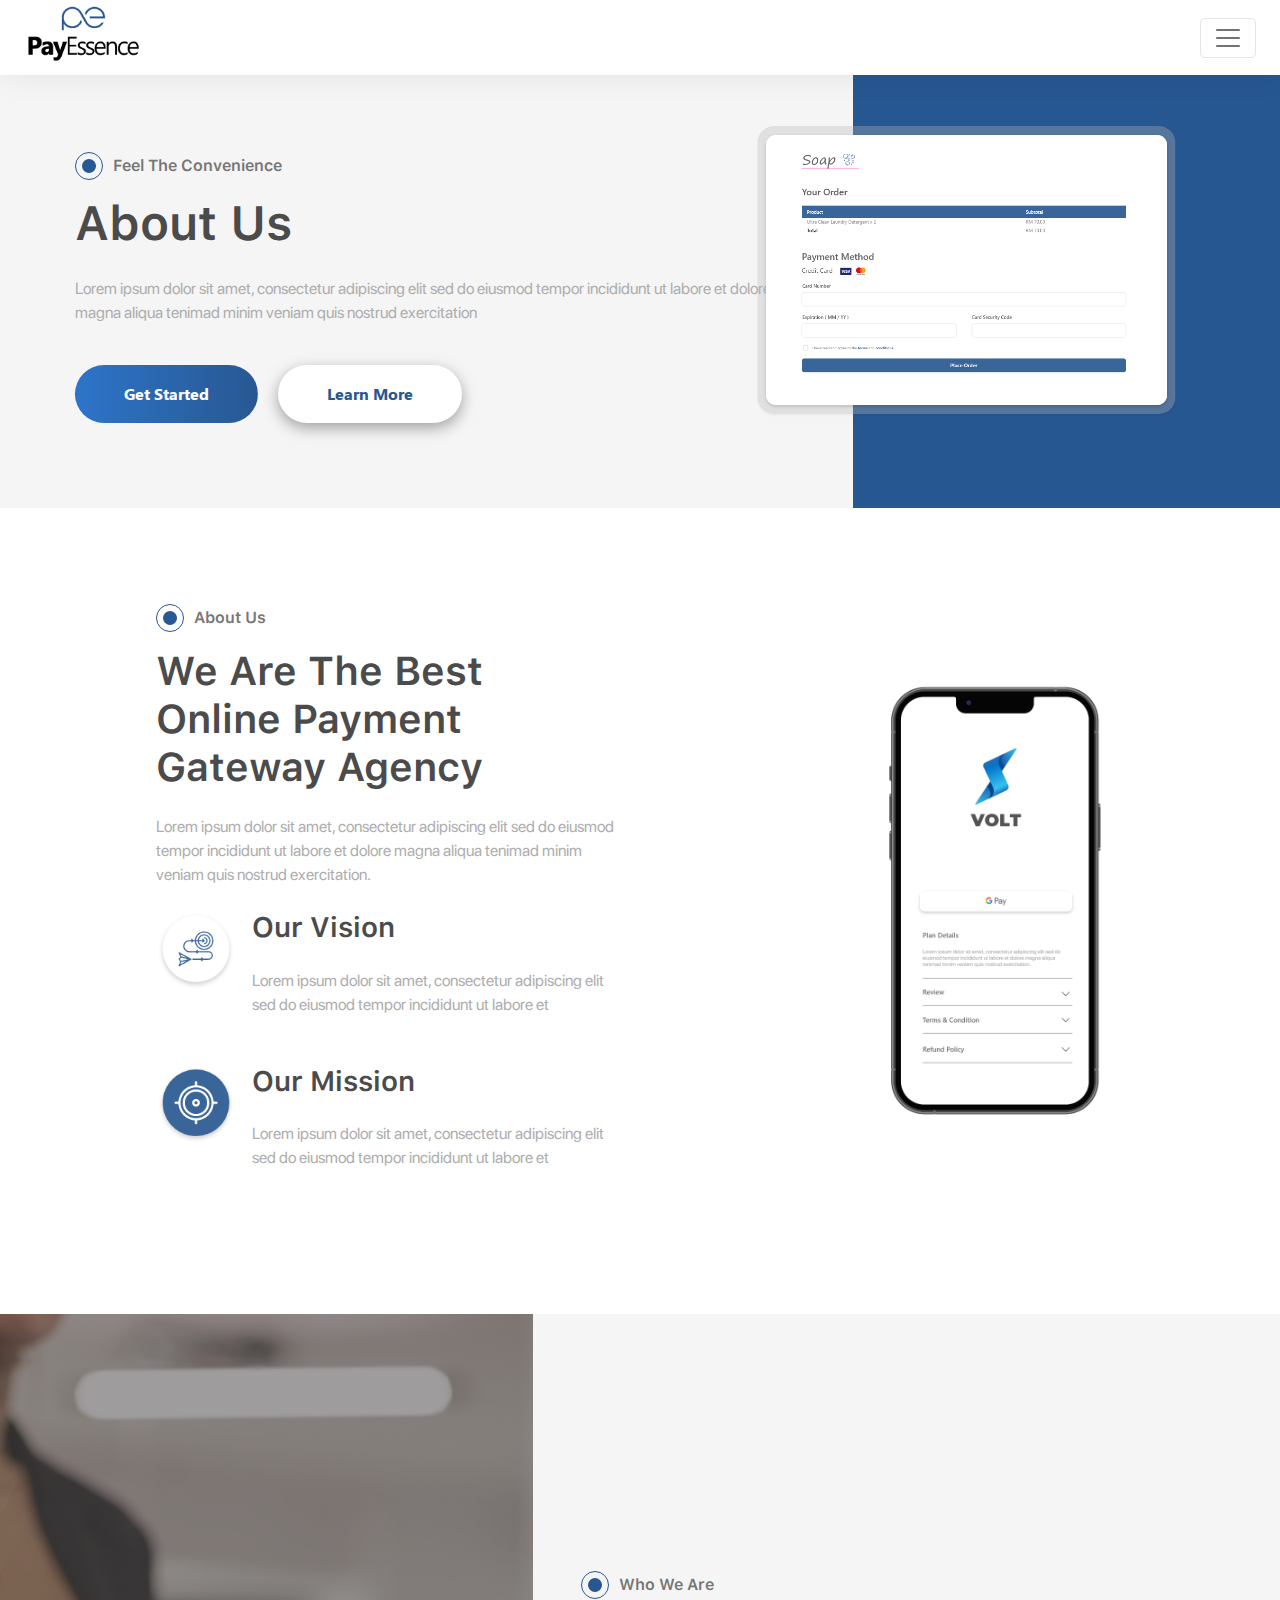
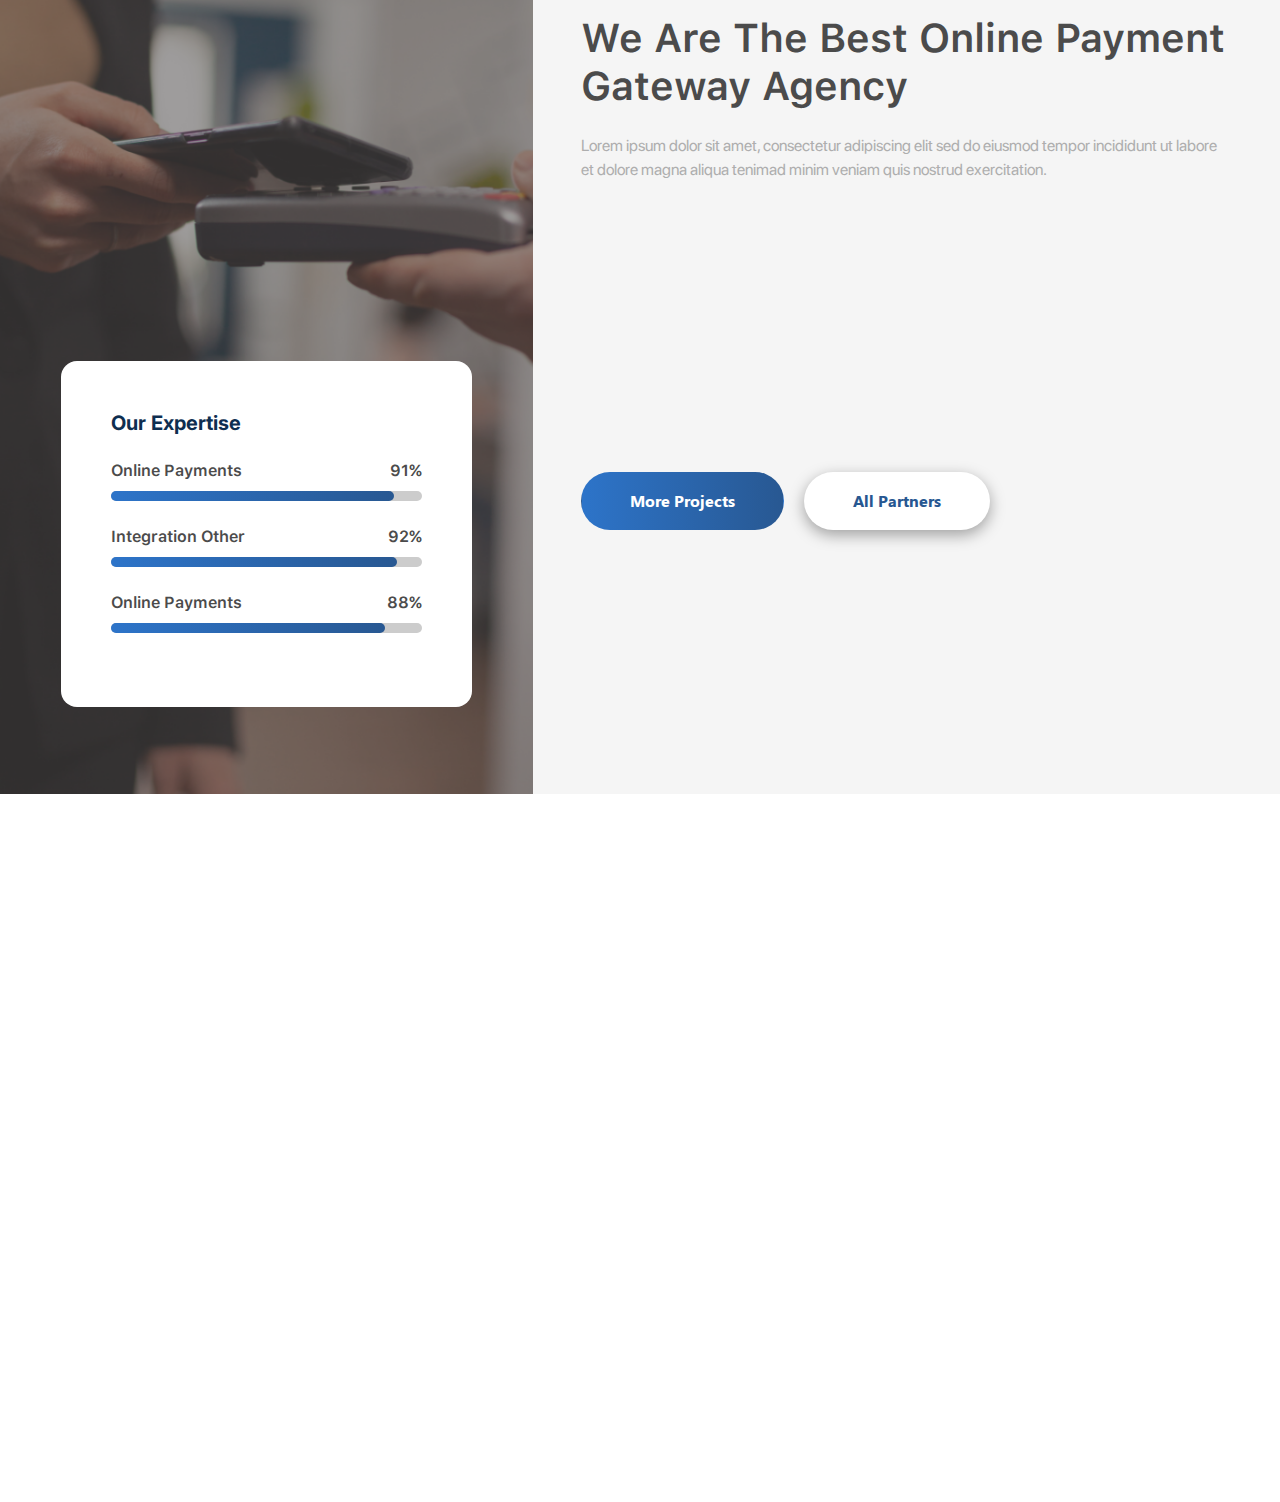
<file: about.html>
<!DOCTYPE html>
<html lang="en">

<head>
    <meta charset="utf-8">
    <title>PayEssence</title>
    <meta content="width=device-width, initial-scale=1.0" name="viewport">
    <meta content="" name="keywords">
    <meta content="" name="description">
    <!-- Favicon -->
    <link href="img/favicon.ico" rel="icon">
    <!-- Google Web Fonts -->
    <link rel="preconnect" href="https://fonts.googleapis.com">
    <link rel="preconnect" href="https://fonts.gstatic.com" crossorigin>
    <link href="https://fonts.googleapis.com/css2?family=Heebo:wght@400;500;600&family=Inter:wght@700;800&display=swap" rel="stylesheet">
    <!-- Icon Font Stylesheet -->
    <link href="https://cdnjs.cloudflare.com/ajax/libs/font-awesome/5.10.0/css/all.min.css" rel="stylesheet">
    <link href="https://cdn.jsdelivr.net/npm/bootstrap-icons@1.4.1/font/bootstrap-icons.css" rel="stylesheet">
    <!-- Libraries Stylesheet -->
    <link href="lib/animate/animate.min.css" rel="stylesheet">
    <link href="lib/owlcarousel/assets/owl.carousel.min.css" rel="stylesheet">
    <!-- Customized Bootstrap Stylesheet -->
    <link href="css/bootstrap.min.css" rel="stylesheet">
    <!-- Template Stylesheet -->
    <link href="css/style.css" rel="stylesheet">
    <link href="css/progressbar.css" rel="stylesheet">
    <script src="js/import-elements.js"></script>
    <style>
        .expertise-item {
            text-align: left;
        }

        .text-primary {
            margin-bottom: 10px;
        }

        .progress-bars progress {
            display: block;
            margin-bottom: 5px;
        }

        .progress-bar-container {
            border-radius: 50px;
            width: 100%;
            background-color: #ccc;
        }

        .progress-bar {
            border-radius: 50px;
            height: 10px;
            background-image: linear-gradient(to right, #2D74C9, #285892) !important;
        }
        
        .progress-info {
            position: relative;
        }


    </style>
</head>

<body>
    <div class="bg-white p-0">
        <!-- Spinner Start -->
        <div id="spinner" class="show bg-white position-fixed translate-middle w-100 vh-100 top-50 start-50 d-flex align-items-center justify-content-center">
            <div class="spinner-border text-primary" style="width: 3rem; height: 3rem;" role="status">
                <span class="sr-only">Loading...</span>
            </div>
        </div>
        <!-- Spinner End -->
        <!-- Navbar Start -->
        <div class="container-fluid nav-bar bg-transparent" id="navbar-container"></div>
        <!-- Navbar End -->
        <!-- Header Start -->
        
        <div class="container-fluid header bg-white p-0">
            <div class="row g-0 align-items-center flex-column-reverse flex-md-row bg-grey">

                <div class="col-12 col-md-8 p-5" style="max-width: 800px; margin: 0 auto;">
                    <div class="circle-container" style="margin-top: 0em;">
                        <!-- <div class="circle">
                            <div class="dot"></div>
                        </div> -->
                        <img src="img/dot/dot_blue.png">
                        <div class="text"><b>Feel The Convenience</b></div>
                    </div>
                    <!-- <b class="title-with-dot"><span></span>Feel The Convenience</b> -->
                    <h1 class="display-5 animated fadeIn mb-4 font-header-title">About Us</h1>
                    <p class="animated fadeIn mb-4 pb-2 font-header-p">Lorem ipsum dolor sit amet, consectetur adipiscing elit sed do eiusmod tempor incididunt ut labore et dolore magna aliqua tenimad minim veniam quis nostrud exercitation</p>
                    <a href="" class="btn btn-primary linear-gradient py-3 px-5 me-3 animated fadeIn button_radius btn-font">Get Started</a>
                    <a href="" class="btn btn-w py-3 px-5 me-3 animated fadeIn button_radius my-2 btn-font">Learn More</a>
                </div>
                <!-- <div class="col-12 col-md-4 animated fadeIn bg-primary">
                    <div class="card-contact-header1 text-center margin-top-payment-so">
                        <div class="card-home3 text-center">
                            <img class="card-img-top max-w" src="img/about-us/main.png" alt="Card image cap">
                        </div>
                    </div>
                </div> -->
                
                <div class="col-12 col-md-4 animated fadeIn bg-primary">
                    <div class="text-center py-5">
                        <img src="img/about-us/main.png" alt="Card image cap" class="img-fluid d-none d-md-block responsive-image">
                        <img src="img/about-us/main.png" alt="Card image cap" class="img-fluid d-md-none">
                    </div>
                </div>
            </div>
        </div>


        
        <!-- Header End -->
        <!-- About Start -->
        <div class="bg-white py-5">
            <div class="container">
                <div class="row g-5 p-5 align-items-center">
                    <div class="col-lg-8 padding-left-right wow fadeIn " data-wow-delay="0.5s">
                        <div class="circle-container">
                            <!-- <div class="circle">
                                <div class="dot"></div>
                            </div> -->
                            <img src="img/dot/dot_blue.png">
                            <div class="text"><b>About Us</b></div>
                        </div>
                        <h1 class="mb-4 font-header-title">We Are The Best Online Payment Gateway Agency</h1>
                        <p class="mb-4 font-header-p">Lorem ipsum dolor sit amet, consectetur adipiscing elit sed do eiusmod tempor incididunt ut labore et dolore magna aliqua tenimad minim veniam quis nostrud exercitation.</p>
                        <div class="d-flex align-items-start mb-4 flex-column flex-lg-row">
                            <img src="img/about-us/vision_icon_white.png" class="me-3 mb-3" style="width: 80px;">
                            <div>
                                <h3 class="mb-4 font-header-title">Our Vision</h3>
                                <p class="mb-4 font-header-p">Lorem ipsum dolor sit amet, consectetur adipiscing elit sed do eiusmod tempor incididunt ut labore et</p>
                            </div>
                        </div>
                        <div class="d-flex align-items-start mb-4 flex-column flex-lg-row">
                            <img src="img/about-us/mission_icon_blue.png" class="me-3 mb-3" style="width: 80px;">
                            <div>
                                <h3 class="mb-4 font-header-title">Our Mission</h3>
                                <p class="mb-4 font-header-p">Lorem ipsum dolor sit amet, consectetur adipiscing elit sed do eiusmod tempor incididunt ut labore et</p>
                            </div>
                        </div>
                        <!-- <h3 class="mb-4">Our Vision</h3>
                        <p class="mb-4">Lorem ipsum dolor sit amet, consectetur adipiscing elit sed do eiusmod tempor incididunt ut labore et</p>
                        <h3 class="mb-4">Our Mission</h3>
                        <p class="mb-4">Lorem ipsum dolor sit amet, consectetur adipiscing elit sed do eiusmod tempor incididunt ut labore et</p> -->
                    </div>
                    <div class="col-lg-4 animated fadeIn">
                        <div class="card-about-body1 text-center">
                            <div class="card-about-body2 text-center">
                                <img class="card-img-top about-page-img" src="img/about-us/phone.png">
                            </div>
                        </div>
                    </div>
                </div>
            </div>
        </div>
        <!-- About End -->
        <!-- About Start -->
        <section class="contact_section">
            <div class="container-fluid">
              <div class="row align-items-center bg-grey">
                <div class="col-md-5 px-0">
                  <div class="img-box about" style="width: 100%;height: 120vh;object-fit: cover;">
                    <!-- <img src="img/about-us/bar.png" style="width: 90%; margin-bottom: 25%;"> -->
                    <!-- <div class="content-about-us" style="margin-bottom: 25%;">
                        <h5>Our Expertise</h5>
                        <p class="text-primary">Lorem ipsum dolor sit ame</p>
                    </div> -->
                    <div class="content-about-us" style="margin-bottom: 15%; text-align: left;">
                        <h5 class="mb-4">Our Expertise</h5>
                    
                        <div class="expertise-item mb-4">
                            <div class="progress-info d-flex justify-content-between">
                                <div class="font-header-title">Online Payments</div>
                                <div class="progress-percent font-header-title">91%</div>
                            </div>
                            <div class="progress-bar-container my-2">
                                <div class="progress-bar" style="width:91%"></div>
                            </div>
                        </div>

                        <div class="expertise-item mb-4">
                            <div class="progress-info d-flex justify-content-between">
                                <div class="font-header-title">Integration Other</div>
                                <div class="progress-percent font-header-title">92%</div>
                            </div>
                            <div class="progress-bar-container my-2">
                                <div class="progress-bar" style="width:92%"></div>
                            </div>
                        </div>

                        <div class="expertise-item mb-4">
                            <div class="progress-info d-flex justify-content-between">
                                <div class="font-header-title">Online Payments</div>
                                <div class="progress-percent font-header-title">88%</div>
                            </div>
                            <div class="progress-bar-container my-2">
                                <div class="progress-bar" style="width:88%"></div>
                            </div>
                        </div>
                    </div>
                  </div>
                </div>
                <div class="col-md-7 flex-column justify-content-center p-5" style="max-width: 800px; margin: 0 auto;">
                    <div class="circle-container">
                        <!-- <div class="circle">
                            <div class="dot"></div>
                        </div> -->
                        <img src="img/dot/dot_blue.png">
                        <div class="text"><b>Who We Are</b></div>
                    </div>
                    <h1 class="mb-4 font-header-title">We Are The Best Online Payment Gateway Agency</h1>
                    <p class="mb-4 font-header-p">Lorem ipsum dolor sit amet, consectetur adipiscing elit sed do eiusmod tempor incididunt ut labore et dolore magna aliqua tenimad minim veniam quis nostrud exercitation. </p>
                    <div class="row">
                        <div class="col-lg-6 wow fadeIn" data-wow-delay="0.5s">
                            <!-- <img src="img/about-us/92.png" style="width: 40%;margin-bottom: 1rem;"> -->
                            <div class="progressbar font-header-title" aria-valuenow="65" aria-valuemin="0" aria-valuemax="100" style="--value:92"></div>

                            <!-- <img src="img/about-us/92.png" class="d-lg-none mx-auto d-block" style="width: 40%; margin-bottom: 1rem;"> -->
                            <!-- <img src="img/about-us/92.png" class="d-none d-lg-block" style="width: 40%; margin-bottom: 1rem;"> -->
                            <h3 class="mb-4 font-header-title">Trust & security</h3>
                            <p class="mb-4 font-header-p">Lorem ipsum dolor sit amet, consectetur adipiscing elit sed </p>
                        </div>
                        <div class="col-lg-6 wow fadeIn align-items-center" data-wow-delay="0.5s">
                            <!-- <img src="img/about-us/90.png" style="width: 40%;margin-bottom: 1rem;"> -->
                            <div class="progressbar font-header-title" aria-valuenow="65" aria-valuemin="0" aria-valuemax="100" style="--value:90"></div>
                            <!-- <img src="img/about-us/90.png" class="d-lg-none mx-auto d-block" style="width: 40%; margin-bottom: 1rem;"> -->
                            <!-- <img src="img/about-us/90.png" class="d-none d-lg-block" style="width: 40%; margin-bottom: 1rem;"> -->
                            <h3 class="mb-4 font-header-title">Store Collection</h3>
                            <p class="mb-4 font-header-p">Lorem ipsum dolor sit amet, consectetur adipiscing elit sed </p>
                        </div>
                    </div>
                    <div>
                        <a href="" class="btn btn-primary linear-gradient py-3 px-5 me-3 animated fadeIn button_radius btn-font">More Projects</a>
                        <a href="" class="btn btn-w py-3 px-5 me-3 animated fadeIn button_radius my-2 btn-font">All Partners</a>
                    </div>
                </div>
              </div>
            </div>
        </section>
        <!-- About End -->
        <!-- Footer Start -->
        <div id="footer-container"></div>
        <!-- Footer End -->
    </div>
    <!-- JavaScript Libraries -->
    <script src="https://code.jquery.com/jquery-3.4.1.min.js"></script>
    <script src="https://cdn.jsdelivr.net/npm/bootstrap@5.0.0/dist/js/bootstrap.bundle.min.js"></script>
    <script src="lib/wow/wow.min.js"></script>
    <script src="lib/easing/easing.min.js"></script>
    <script src="lib/waypoints/waypoints.min.js"></script>
    <script src="lib/owlcarousel/owl.carousel.min.js"></script>
    <!-- Template Javascript -->
    <script src="js/main.js"></script>
</body>

</html>
</file>
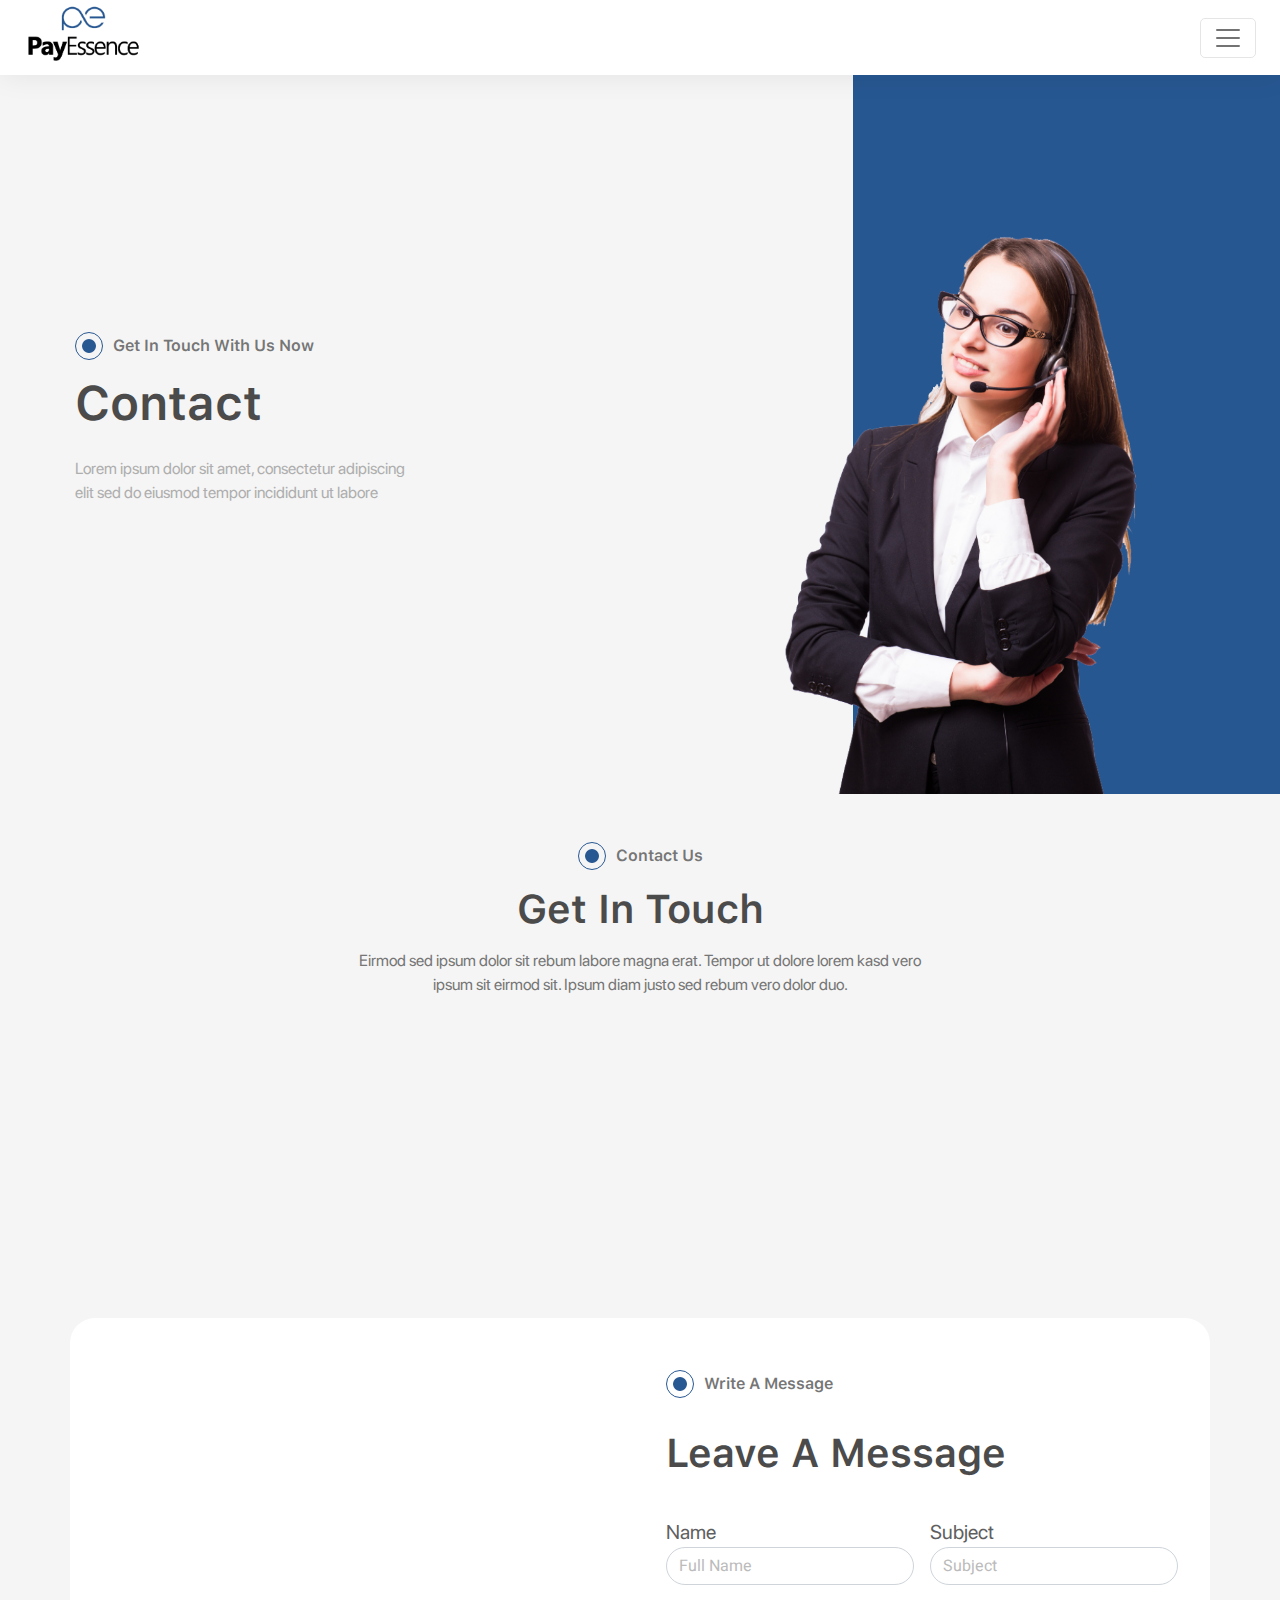
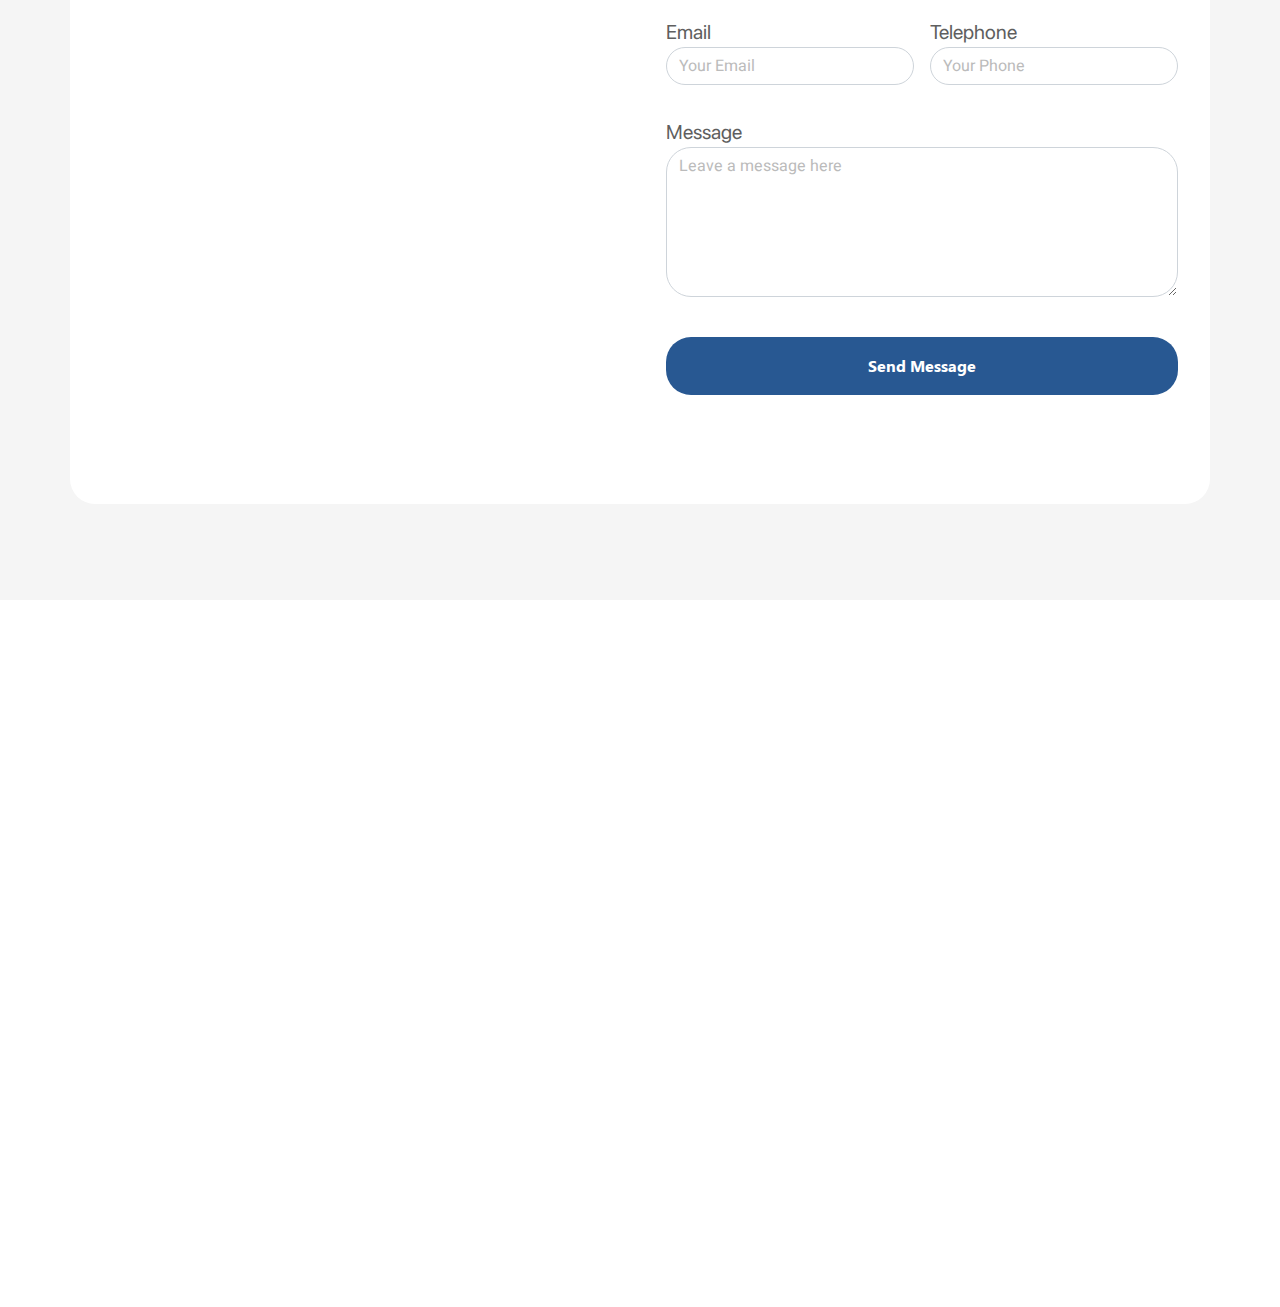
<file: contact.html>
<!DOCTYPE html>
<html lang="en">

<head>
    <meta charset="utf-8">
    <title>PayEssence</title>
    <meta content="width=device-width, initial-scale=1.0" name="viewport">
    <meta content="" name="keywords">
    <meta content="" name="description">
    <!-- Favicon -->
    <link href="img/favicon.ico" rel="icon">
    <!-- Google Web Fonts -->
    <link rel="preconnect" href="https://fonts.googleapis.com">
    <link rel="preconnect" href="https://fonts.gstatic.com" crossorigin>
    <link href="https://fonts.googleapis.com/css2?family=Heebo:wght@400;500;600&family=Inter:wght@700;800&display=swap" rel="stylesheet">
    <!-- Icon Font Stylesheet -->
    <link href="https://cdnjs.cloudflare.com/ajax/libs/font-awesome/5.10.0/css/all.min.css" rel="stylesheet">
    <link href="https://cdn.jsdelivr.net/npm/bootstrap-icons@1.4.1/font/bootstrap-icons.css" rel="stylesheet">
    <!-- Libraries Stylesheet -->
    <link href="lib/animate/animate.min.css" rel="stylesheet">
    <link href="lib/owlcarousel/assets/owl.carousel.min.css" rel="stylesheet">
    <!-- Customized Bootstrap Stylesheet -->
    <link href="css/bootstrap.min.css" rel="stylesheet">
    <!-- Template Stylesheet -->
    <link href="css/style.css" rel="stylesheet">
    <script src="js/import-elements.js"></script>
    <style type="text/css">
        @media (max-width: 992px) {
            .header-center {
                text-align: center;
            }

            .circle-container {
                justify-content: center;
            }
        }
    </style>
</head>

<body>
    <div class="bg-white p-0">
        <!-- Spinner Start -->
        <div id="spinner" class="show bg-white position-fixed translate-middle w-100 vh-100 top-50 start-50 d-flex align-items-center justify-content-center">
            <div class="spinner-border text-primary" style="width: 3rem; height: 3rem;" role="status">
                <span class="sr-only">Loading...</span>
            </div>
        </div>
        <!-- Spinner End -->
        <!-- Navbar Start -->
        <div class="container-fluid nav-bar bg-transparent" id="navbar-container"></div>
        <!-- Navbar End -->
        <!-- Header Start -->
        <div class="container-fluid header bg-white p-0">
            <div class="row g-0 align-items-center flex-column-reverse flex-md-row bg-grey">
                <div class="col-12 col-md-8 p-5 header-center" style="max-width: 800px; margin: 0 auto;">
                    <div class="circle-container" style="margin-top: 0em;">
                        <!-- <div class="circle">
                            <div class="dot"></div>
                        </div> -->
                        <img src="img/dot/dot_blue.png">
                        <div class="text"><b>Get In Touch With Us Now</b></div>
                    </div>
                    <!-- <b class="title-with-dot"><span></span>Feel The Convenience</b> -->
                    <h1 class="display-5 animated fadeIn mb-4 font-header-title">Contact</h1>
                    <p class="animated fadeIn mb-4 pb-2 font-header-p">Lorem ipsum dolor sit amet, consectetur adipiscing <br> elit sed do eiusmod tempor incididunt ut labore</p>
                </div>
                <div class="col-12 col-md-4 animated fadeIn bg-primary">
                    <div class="text-center">
                        <!-- <img class="card-img-top max-w" src="img/solution/main.png" alt="Card image cap"> -->
                        <img src="img/contact-us/contact-img.png" alt="Card image cap" class="img-fluid d-none d-md-block responsive-image-contact">
                        <img src="img/contact-us/contact-img.png" alt="Card image cap" class="img-fluid d-md-none">
                    </div>
                </div>
            </div>
        </div>
        <!-- Header End -->
        <!-- Contact Start -->
        <div class="bg-grey py-5">
            <div class="container">
                <div class="text-center mx-auto mb-5 wow fadeInUp" data-wow-delay="0.1s" style="max-width: 600px;">
                    <div class="circle-container circle-center">
                        <!-- <div class="circle">
                            <div class="dot"></div>
                        </div> -->
                        <img src="img/dot/dot_blue.png">
                        <div class="text"><b>Contact Us</b></div>
                    </div>
                    <h1 class="mb-3 font-header-title">Get In Touch</h1>
                    <p class="font-p-76">Eirmod sed ipsum dolor sit rebum labore magna erat. Tempor ut dolore lorem kasd vero ipsum sit eirmod sit. Ipsum diam justo sed rebum vero dolor duo.</p>
                </div>
                <div class="row g-4">
                    <div class="col-12">
                        <div class="row gy-4">
                            <div class="col-md-6 col-lg-4 wow fadeIn" data-wow-delay="0.1s">
                                <div class="cat-item d-block rounded-50 p-3" href="">
                                    <div class="rounded-50 p-4">
                                        <img class="img-fluid service-icon" src="img/contact-us/telegram.png" alt="Icon">
                                        <h6 class="font-title-70">Telegram</h6>
                                        <span class="font-header-p">(+62) 81 158 2158 | Hotline 112-110-566 I Salesperson 112-113-9901
                                        </span>
                                    </div>
                                </div>
                            </div>
                            <div class="col-md-6 col-lg-4 wow fadeIn" data-wow-delay="0.1s">
                                <div class="cat-item d-block rounded-50 p-3" href="">
                                    <div class="rounded-50 p-4">
                                        <img class="img-fluid service-icon" src="img/contact-us/whatsapp.png" alt="Icon">
                                        <h6 class="font-title-70">WhatsApp</h6>
                                        <span class="font-header-p">(+62) 81 158 2158 | Hotline 112-110-566 I Salesperson 112-113-9901
                                        </span>
                                    </div>
                                </div>
                            </div>
                            <div class="col-md-6 col-lg-4 wow fadeIn" data-wow-delay="0.1s">
                                <div class="cat-item d-block rounded-50 p-3" href="">
                                    <div class="rounded-50 p-4">
                                        <img class="img-fluid service-icon" src="img/contact-us/email.png" alt="Icon">
                                        <h6 class="font-title-70">Our Email</h6>
                                        <span class="font-header-p">pay1234bhq@domain.com <br> support@info.com
                                        </span>
                                    </div>
                                </div>
                            </div>
                        </div>
                    </div>
                    <div class="contact-container" style="padding-left: 0px;">
                        <div class="map">
                            <iframe src="https://www.google.com/maps/embed?pb=!1m18!1m12!1m3!1d14082.490584679968!2d103.05138239480804!3d3.9372765729031385!2m3!1f0!2f0!3f0!3m2!1i1024!2i768!4f13.1!3m3!1m2!1s0x31c8c341543fc543%3A0x146176f03f3f5b22!2sCampstay%20Sungai%20Lembing!5e0!3m2!1sen!2smy!4v1694283873545!5m2!1sen!2smy" style="border:0;" allowfullscreen="" loading="lazy" referrerpolicy="no-referrer-when-downgrade"></iframe>
                        </div>
                        <div class="form-container">
                            <div class="circle-container" style="margin-top: 2em;">
                                <!-- <div class="circle">
                                    <div class="dot"></div>
                                </div> -->
                                <img src="img/dot/dot_blue.png">
                                <div class="text"><b>Write A Message</b></div>
                            </div>
                            <h1 class="font-header-title" style="margin-top: 0.4em;">Leave A Message</h1>
                            <form class="contact-form" style="margin-top: 2em;">
                                <div class="row g-3">
                                    <div class="col-md-6">
                                        <div class="py-2">
                                            <label for="name" class="contact-label fonts-title-5f">Name</label>
                                            <input type="text" class="form-control input-contact fonts-p" id="name" placeholder="Full Name">
                                        </div>
                                    </div>
                                    <div class="col-md-6">
                                        <div class="py-2">
                                            <label for="subject" class="contact-label fonts-title-5f">Subject</label>
                                            <input type="text" class="form-control input-contact fonts-p" id="subject" placeholder="Subject">
                                        </div>
                                    </div>
                                    <div class="col-md-6">
                                        <div class="py-2">
                                            <label for="email" class="contact-label fonts-title-5f">Email</label>
                                            <input type="email" class="form-control input-contact fonts-p" id="email" placeholder="Your Email">
                                        </div>
                                    </div>
                                    <div class="col-md-6">
                                        <div class="py-2">
                                            <label for="phone" class="contact-label fonts-title-5f">Telephone</label>
                                            <input type="text" class="form-control input-contact fonts-p" id="phone" placeholder="Your Phone">
                                        </div>
                                    </div>
                                    <div class="col-12">
                                        <div class="py-2">
                                            <label for="message" class="contact-label fonts-title-5f">Message</label>
                                            <textarea class="form-control input-contact fonts-p" placeholder="Leave a message here" id="message" style="height: 150px"></textarea>
                                        </div>
                                    </div>
                                    <div class="col-12 py-3">
                                        <button class="btn btn-primary w-100 py-3 btn-contact btn-font" type="submit">Send Message</button>
                                    </div>
                                </div>
                            </form>
                        </div>
                    </div>
                </div>
            </div>
        </div>
        <!-- Contact End -->
        <!-- Footer Start -->
        <div id="footer-container"></div>
        <!-- Footer End -->
    </div>
    <!-- JavaScript Libraries -->
    <script src="https://code.jquery.com/jquery-3.4.1.min.js"></script>
    <script src="https://cdn.jsdelivr.net/npm/bootstrap@5.0.0/dist/js/bootstrap.bundle.min.js"></script>
    <script src="lib/wow/wow.min.js"></script>
    <script src="lib/easing/easing.min.js"></script>
    <script src="lib/waypoints/waypoints.min.js"></script>
    <script src="lib/owlcarousel/owl.carousel.min.js"></script>
    <!-- Template Javascript -->
    <script src="js/main.js"></script>
</body>

</html>
</file>
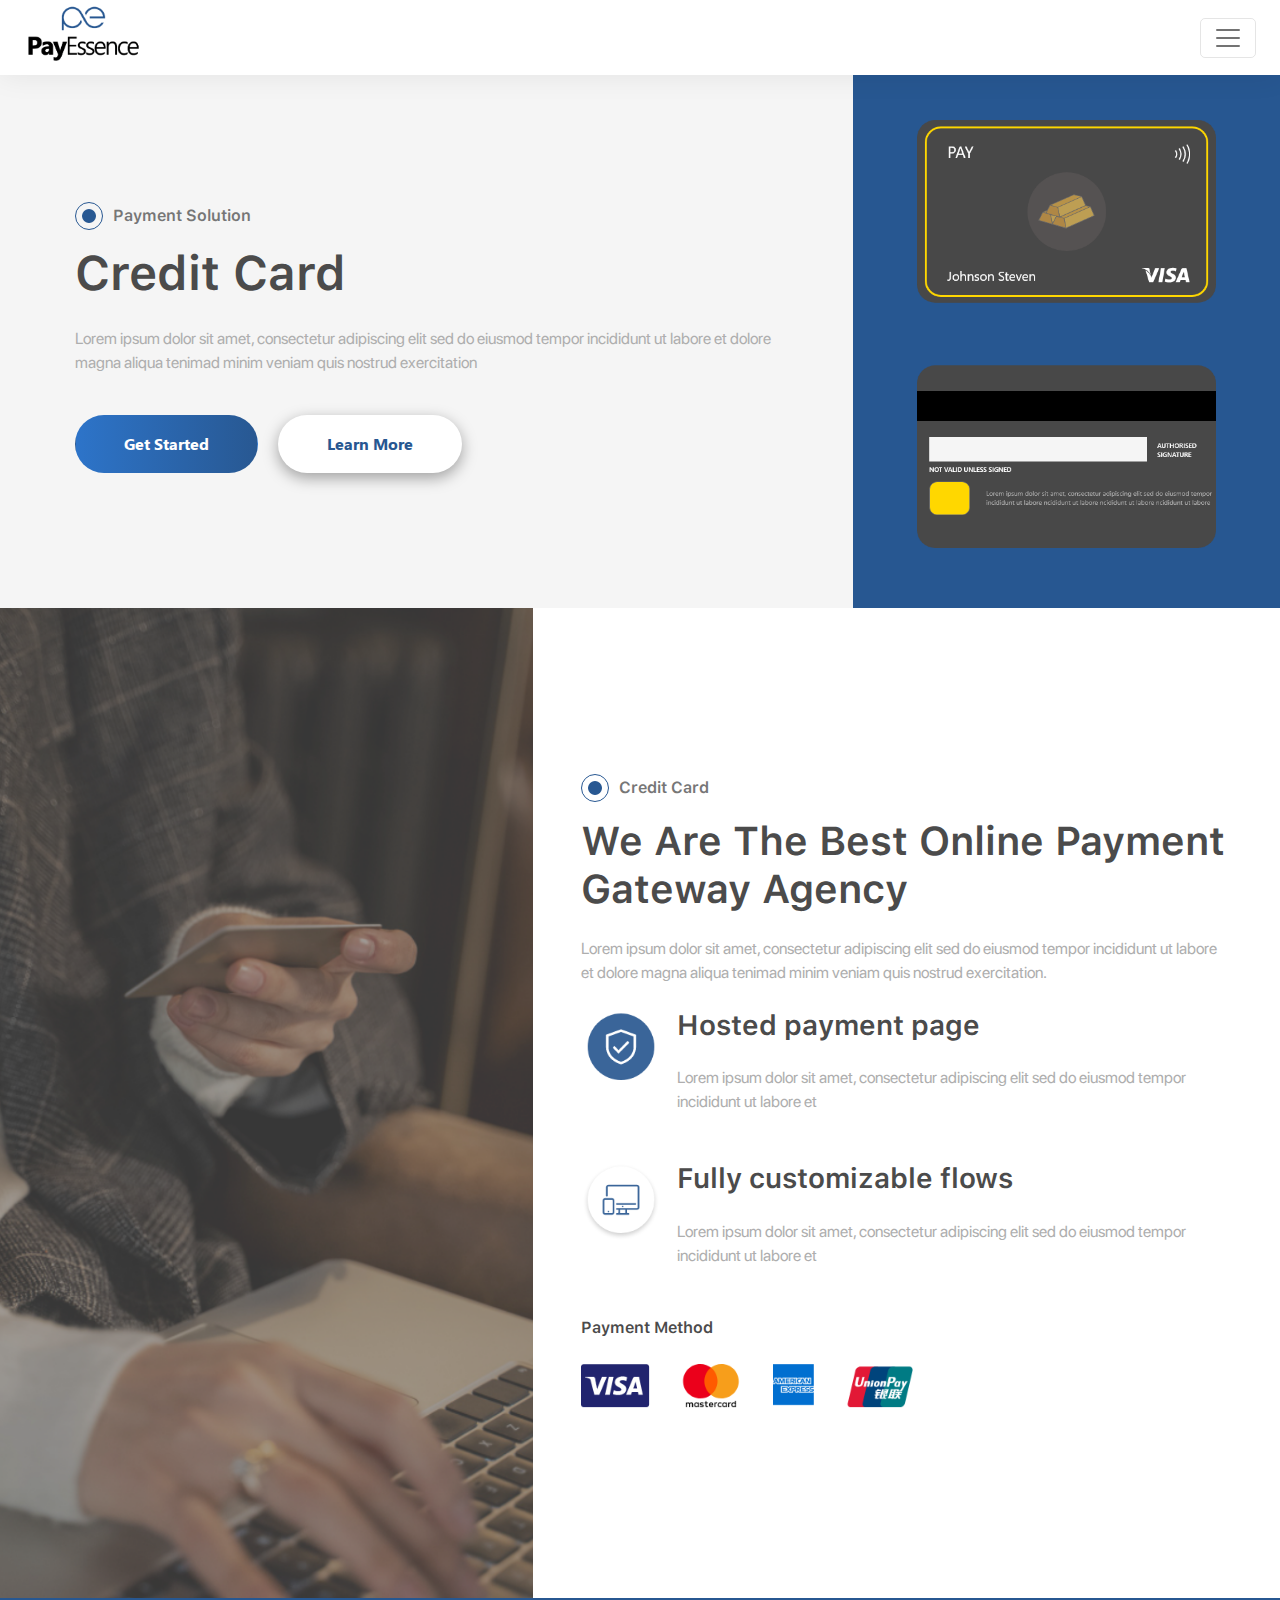
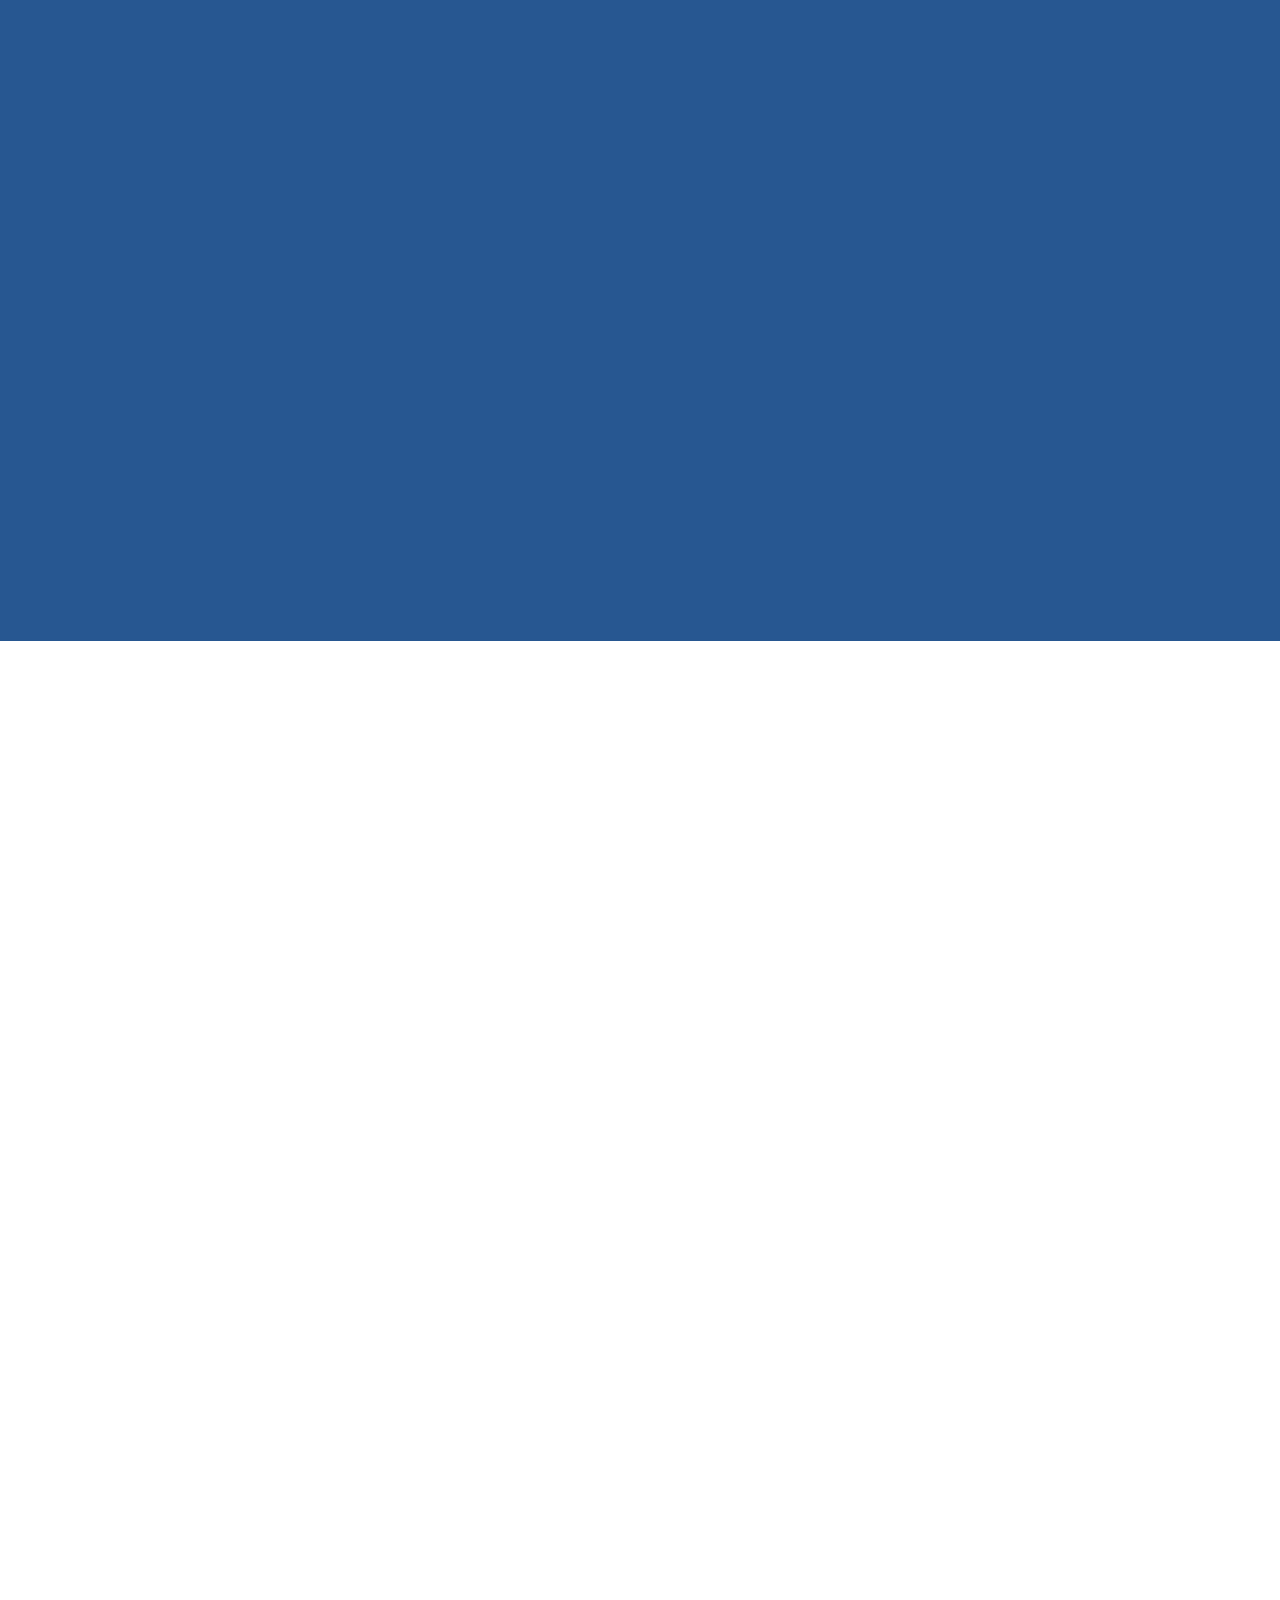
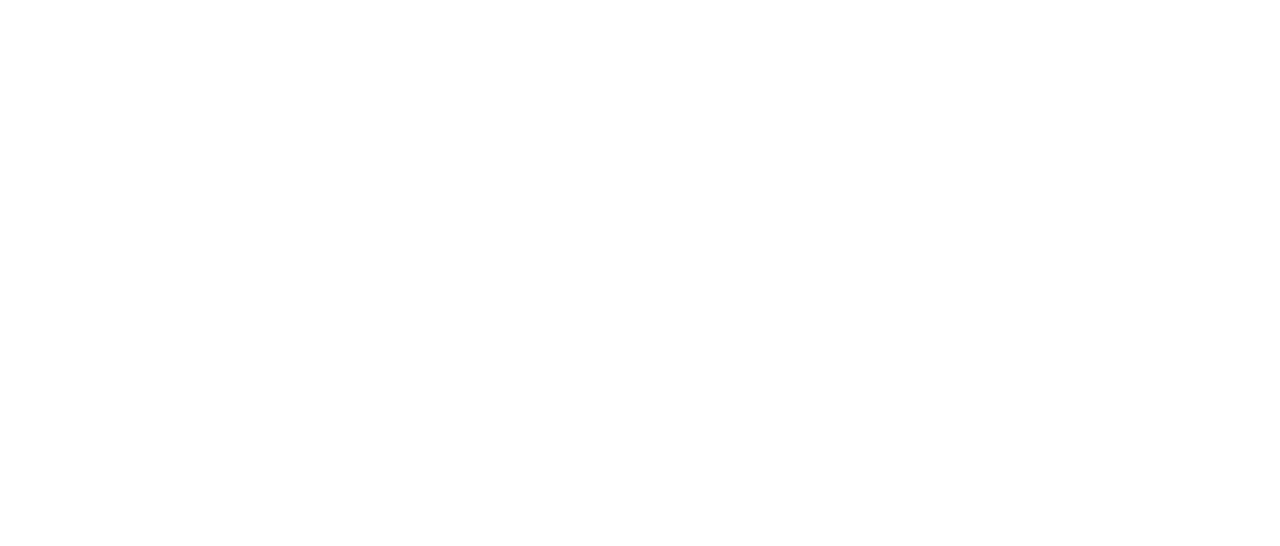
<file: credit_card.html>
<!DOCTYPE html>
<html lang="en">

<head>
    <meta charset="utf-8">
    <title>PayEssence</title>
    <meta content="width=device-width, initial-scale=1.0" name="viewport">
    <meta content="" name="keywords">
    <meta content="" name="description">
    <!-- Favicon -->
    <link href="img/favicon.ico" rel="icon">
    <!-- Google Web Fonts -->
    <link rel="preconnect" href="https://fonts.googleapis.com">
    <link rel="preconnect" href="https://fonts.gstatic.com" crossorigin>
    <link href="https://fonts.googleapis.com/css2?family=Heebo:wght@400;500;600&family=Inter:wght@700;800&display=swap" rel="stylesheet">
    <!-- Icon Font Stylesheet -->
    <link href="https://cdnjs.cloudflare.com/ajax/libs/font-awesome/5.10.0/css/all.min.css" rel="stylesheet">
    <link href="https://cdn.jsdelivr.net/npm/bootstrap-icons@1.4.1/font/bootstrap-icons.css" rel="stylesheet">
    <!-- Libraries Stylesheet -->
    <link href="lib/animate/animate.min.css" rel="stylesheet">
    <link href="lib/owlcarousel/assets/owl.carousel.min.css" rel="stylesheet">
    <!-- Customized Bootstrap Stylesheet -->
    <link href="css/bootstrap.min.css" rel="stylesheet">
    <!-- Template Stylesheet -->
    <link href="css/style.css" rel="stylesheet">
    <script src="js/import-elements.js"></script>
    <style>
    .img-box img.box_img {
        width: 100%;
        height: 110vh;
        object-fit: cover;
    }

    .padding-left-right {
        padding-left: 40px;
        padding-right: 40px;
    }
    </style>
</head>

<body>
    <div class="bg-white p-0">
        <!-- Spinner Start -->
        <div id="spinner" class="show bg-white position-fixed translate-middle w-100 vh-100 top-50 start-50 d-flex align-items-center justify-content-center">
            <div class="spinner-border text-primary" style="width: 3rem; height: 3rem;" role="status">
                <span class="sr-only">Loading...</span>
            </div>
        </div>
        <!-- Spinner End -->
        <!-- Navbar Start -->
        <div class="container-fluid nav-bar bg-transparent" id="navbar-container"></div>
        <!-- Navbar End -->
        <!-- Header Start -->
        <div class="container-fluid header bg-white p-0">
            <div class="row g-0 align-items-center flex-column-reverse flex-md-row bg-grey">
                <div class="col-md-8 p-5" style="max-width: 800px; margin: 0 auto;">
                    <div class="circle-container" style="margin-top: 0em;">
                        <!-- <div class="circle">
                            <div class="dot"></div>
                        </div> -->
                        <img src="img/dot/dot_blue.png">
                        <div class="text"><b>Payment Solution</b></div>
                    </div>
                    <!-- <b class="title-with-dot"><span></span>Feel The Convenience</b> -->
                    <h1 class="display-5 animated fadeIn mb-4 font-header-title">Credit Card</h1>
                    <p class="animated fadeIn mb-4 pb-2 font-header-p">Lorem ipsum dolor sit amet, consectetur adipiscing elit sed do eiusmod tempor incididunt ut labore et dolore magna aliqua tenimad minim veniam quis nostrud exercitation</p>
                    <a href="" class="btn btn-primary linear-gradient py-3 px-5 me-3 animated fadeIn button_radius btn-font">Get Started</a>
                    <a href="" class="btn btn-w py-3 px-5 me-3 animated fadeIn button_radius my-2 btn-font">Learn More</a>
                </div>
                <div class="col-md-4 animated fadeIn bg-primary">
                    <div class="card-home text-center mt-lg-9-cc">
                        <div class="card-home2 text-center">
                            <img class="card-img-top max-w" src="img/solution/credit_card.png">
                        </div>
                    </div>
                </div>
            </div>
        </div>
        <!-- Header End -->
        <!-- About Start -->
        <section class="contact_section">
            <div class="container-fluid">
                <div class="row">
                    <div class="col-md-5 px-0">
                        <div class="img-box">
                            <img src="img/credit-card/use_card.png" class="box_img" alt="about img">
                        </div>
                    </div>
                    <div class="col-md-7 d-flex flex-column justify-content-center p-5" style="max-width: 800px; margin: 0 auto;">
                        <div class="circle-container">
                            <!-- <div class="circle">
                            <div class="dot"></div>
                        </div> -->
                            <img src="img/dot/dot_blue.png">
                            <div class="text"><b>Credit Card</b></div>
                        </div>
                        <h1 class="mb-4 font-header-title">We Are The Best Online Payment Gateway Agency</h1>
                        <p class="mb-4 font-header-p">Lorem ipsum dolor sit amet, consectetur adipiscing elit sed do eiusmod tempor incididunt ut labore et dolore magna aliqua tenimad minim veniam quis nostrud exercitation.</p>
                        <div class="d-flex align-items-start mb-4 flex-column flex-lg-row">
                            <img src="img/about-us/shield_icon_blue.png" class="me-3" style="width: 80px;">
                            <div>
                                <h3 class="mb-4 font-header-title">Hosted payment page</h3>
                                <p class="mb-4 font-header-p">Lorem ipsum dolor sit amet, consectetur adipiscing elit sed do eiusmod tempor incididunt ut labore et</p>
                            </div>
                        </div>
                        <div class="d-flex align-items-start mb-4 flex-column flex-lg-row">
                            <img src="img/about-us/device_icon_white.png" class="me-3" style="width: 80px;">
                            <div>
                                <h3 class="mb-4 font-header-title">Fully customizable flows</h3>
                                <p class="mb-4 font-header-p">Lorem ipsum dolor sit amet, consectetur adipiscing elit sed do eiusmod tempor incididunt ut labore et</p>
                            </div>
                        </div>
                        <div class="d-flex align-items-start mb-4">
                            <div>
                                <p class="mb-4 font-header-title">Payment Method</p>
                                <img src="img/credit-card/all_card.png" style="width: 80%;">
                                <!-- <img src="img/credit-card/master.png" class="me-3" style="width: 50px;">
                            <img src="img/credit-card/amax.png" class="me-3" style="width: 50px;">
                            <img src="img/credit-card/up.png" class="me-3" style="width: 50px;"> -->
                            </div>
                        </div>
                    </div>
                </div>
            </div>
        </section>
        <!-- About End -->
        <!-- Payment Solution Start -->
        <div class="bg-primary py-5">
            <div class="container">
                <div class="text-center mx-auto mb-5 wow fadeInUp" data-wow-delay="0.1s" style="max-width: 600px;">
                    <div class="circle-container circle-center white">
                        <!-- <div class="circle">
                            <div class="dot"></div>
                        </div> -->
                        <img src="img/dot/dot_white.png">
                        <div class="text"><b>Payment Solution</b></div>
                    </div>
                    <h1 class="mb-3 text-white font-title">Discover Our Payment Solution</h1>
                    <p class="text-white font-p">Lorem ipsum dolor sit amet, consectetur adipiscing elit sed do eiusmod tempor incididunt</p>
                </div>
                <div class="row g-4" style="margin-bottom: -160px;">
                    <div class="col-lg-3 col-md-6 wow fadeInUp" data-wow-delay="0.1s">
                        <div class="card-payment-solution1" data-tilt>
                            <div class="content">
                                <h5 class="font-title-70">Credit & Debit Card</h5>
                                <p class="text-primary font-p">Lorem ipsum dolor sit ame</p>
                            </div>
                        </div>
                    </div>
                    <div class="col-lg-3 col-md-6 wow fadeInUp" data-wow-delay="0.1s">
                        <div class="card-payment-solution2" data-tilt>
                            <div class="content">
                                <h5 class="font-title-70">FPX Online Banking</h5>
                                <p class="text-primary font-p">Lorem ipsum dolor sit ame</p>
                            </div>
                        </div>
                    </div>
                    <div class="col-lg-3 col-md-6 wow fadeInUp" data-wow-delay="0.1s">
                        <div class="card-payment-solution3" data-tilt>
                            <div class="content">
                                <h5 class="font-title-70">E-Wallet</h5>
                                <p class="text-primary font-p">Lorem ipsum dolor sit ame</p>
                            </div>
                        </div>
                    </div>
                    <div class="col-lg-3 col-md-6 wow fadeInUp" data-wow-delay="0.1s">
                        <div class="card-payment-solution4" data-tilt>
                            <div class="content">
                                <h5 class="font-title-70">Cryptocurrency</h5>
                                <p class="text-primary font-p">Lorem ipsum dolor sit ame</p>
                            </div>
                        </div>
                    </div>
                </div>
            </div>
        </div>
        <!-- Payment Solution End -->
        <!-- Pricing & Plan Start -->
        <div class="py-5 p-5" style="margin-top: 150px;">
            <div class="container">
                <div class="row g-5 align-items-center">
                    <div class="col-lg-6 wow fadeIn" data-wow-delay="0.5s">
                        <div class="circle-container">
                            <!-- <div class="circle">
                                <div class="dot"></div>
                            </div> -->
                            <img src="img/dot/dot_blue.png">
                            <div class="text"><b>Pricing & Plan</b></div>
                        </div>
                        <h1 class="mb-4 font-header-title">We Give The Best Price</h1>
                        <p class="mb-4 font-header-p">Lorem ipsum dolor sit amet, consectetur adipiscing elit sed do eiusmod tempor incididunt ut labore et dolore magna aliqua tenimad minim veniam quis nostrud exercitation.</p>
                        <hr>
                        <div class="row">
                            <div class="col-lg-6 wow fadeIn" data-wow-delay="0.5s">
                                <img class="pricing-plan-icon" src="img/home/secure_icon_blue.png">
                                <h5 class="mb-4 font-title-black">Comprehensive security and rigorous compliance</h5>
                                <p class="mb-4 font-header-p">Lorem ipsum dolor sit amet, consectetur adipiscing elit</p>
                            </div>
                            <div class="col-lg-6 wow fadeIn" data-wow-delay="0.5s">
                                <img class="pricing-plan-icon" src="img/home/cs_icon_white.png">
                                <h5 class="mb-4 font-title-black">24×7 phone, chat, and email support</h5>
                                <p class="mb-4 font-header-p">Lorem ipsum dolor sit amet, consectetur adipiscing elit</p>
                            </div>
                            <div class="col-lg-6 wow fadeIn" data-wow-delay="0.5s">
                                <a href="" class="btn btn-primary linear-gradient py-3 px-5 me-3 animated fadeIn button_radius btn-font">View All Pricing</a>
                            </div>
                        </div>
                    </div>
                    <div class="col-lg-4 wow fadeIn" data-wow-delay="0.1s" style="margin: auto;">
                        <div class="bg-primary text-center text-white border rounded-50 p-4" style="padding: 50px 40px 50px 40px !important; margin-top: 50px;">
                            <h4 class="text-white font-title">INTEGRATED</h4>
                            <hr>
                            <p class="font-p">Lorem ipsum dolor sit amet, consectetur <br> adipiscing elit sed do</p>
                            <span class="font-p" style="font-size: 50px;">3% </span>
                            <span class="font-p" style="font-size: 45px;"> + </span>
                            <span class="font-title" style="font-size: 30px;"> RM1.00</span>
                            <p class="font-p" style="font-size: 13px;">Pre successful card charge or successful bank transaction </p>
                            <p class="font-p" style="font-size: 12px;"><img src="img/icon/img_1.png" style="width: 8%;">&nbsp;&nbsp;Everything you need to manage payments</p>
                            <p class="font-p" style="font-size: 12px;"><img src="img/icon/img_2.png" style="width: 8%;">&nbsp;&nbsp;Get hundreds of feature updates each year</p>
                            <p class="font-p" style="font-size: 12px;"><img src="img/icon/img_3.png" style="width: 8%;">&nbsp;&nbsp;No setup fees, monthly fees, or hidden fees</p>
                            <a href="" class="btn btn-w py-3 px-5 me-3 animated fadeIn button_radius btn-font">Get Started !</a>
                        </div>
                    </div>
                </div>
            </div>
        </div>
        <!-- Footer Start -->
        <div id="footer-container"></div>
        <!-- Footer End -->
    </div>
    <!-- JavaScript Libraries -->
    <script src="https://code.jquery.com/jquery-3.4.1.min.js"></script>
    <script src="https://cdn.jsdelivr.net/npm/bootstrap@5.0.0/dist/js/bootstrap.bundle.min.js"></script>
    <script src="lib/wow/wow.min.js"></script>
    <script src="lib/easing/easing.min.js"></script>
    <script src="lib/waypoints/waypoints.min.js"></script>
    <script src="lib/owlcarousel/owl.carousel.min.js"></script>
    <!-- Template Javascript -->
    <script src="js/main.js"></script>
</body>

</html>
</file>
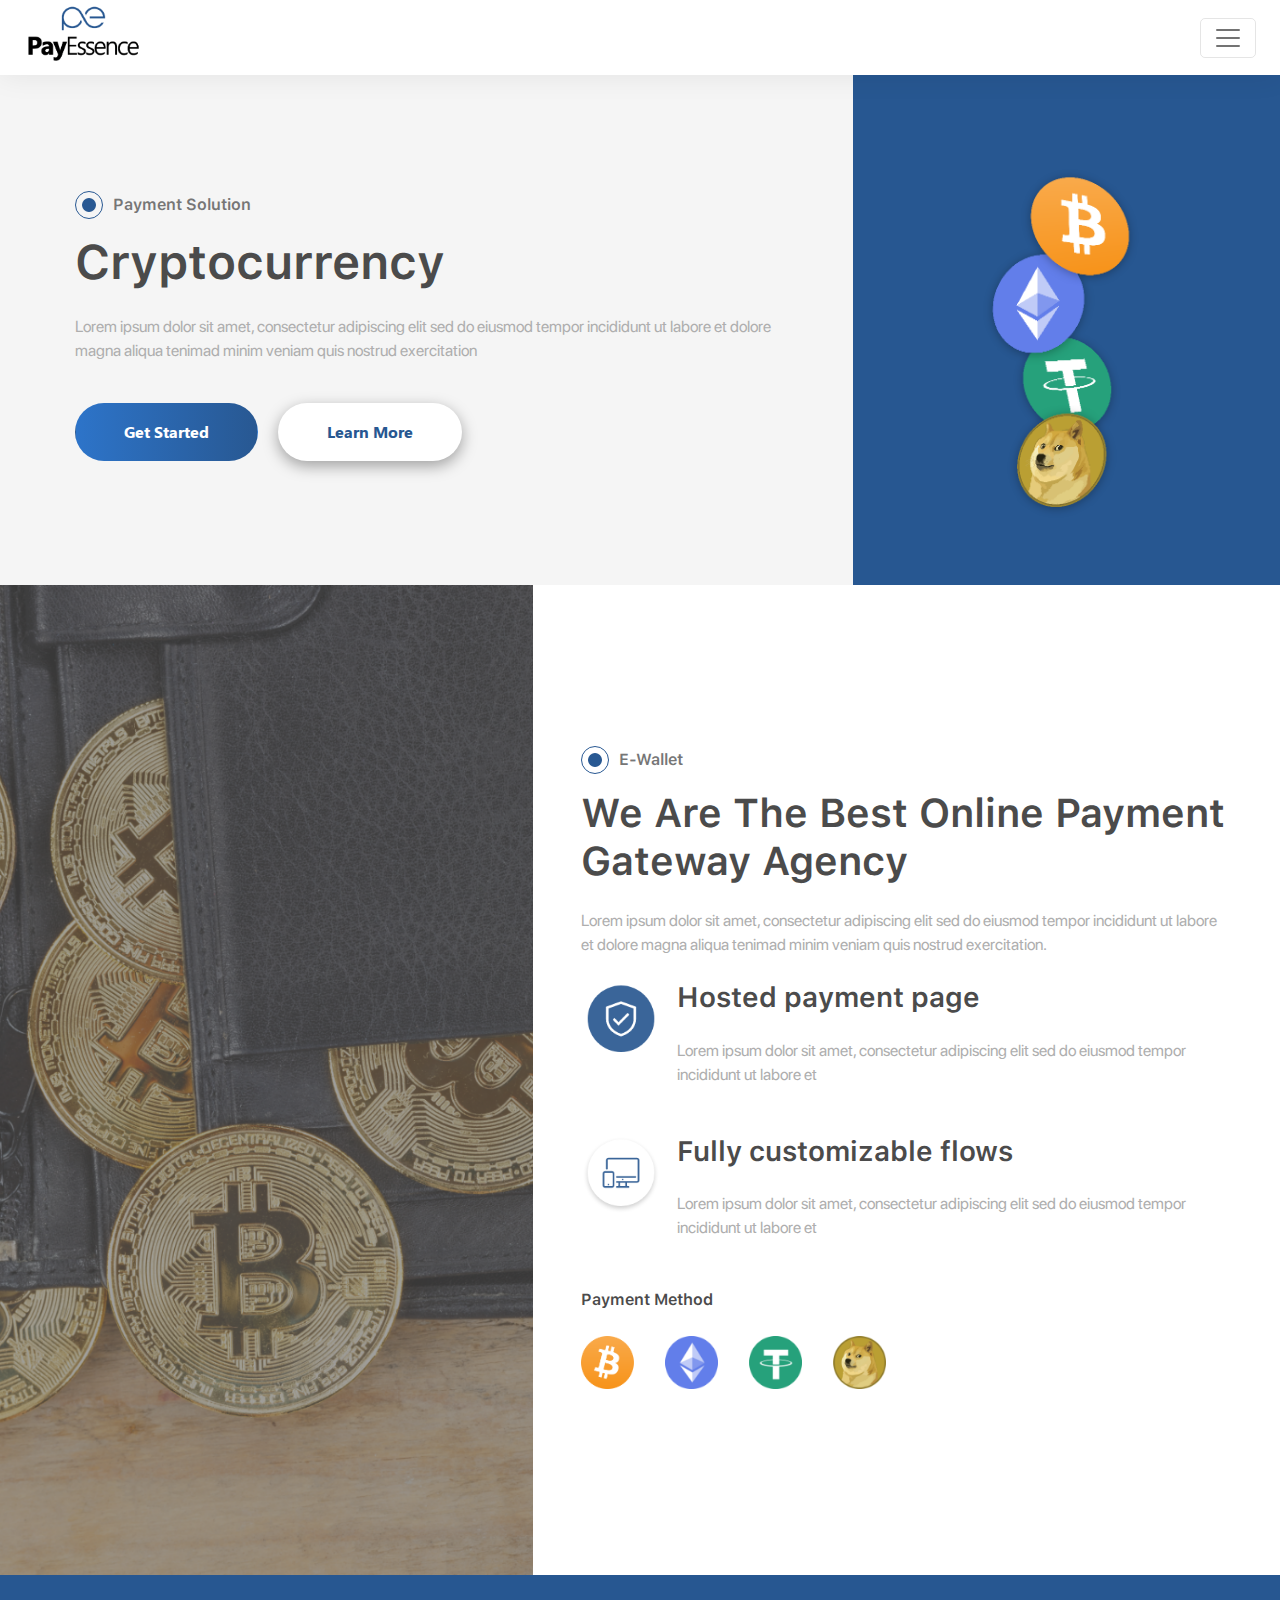
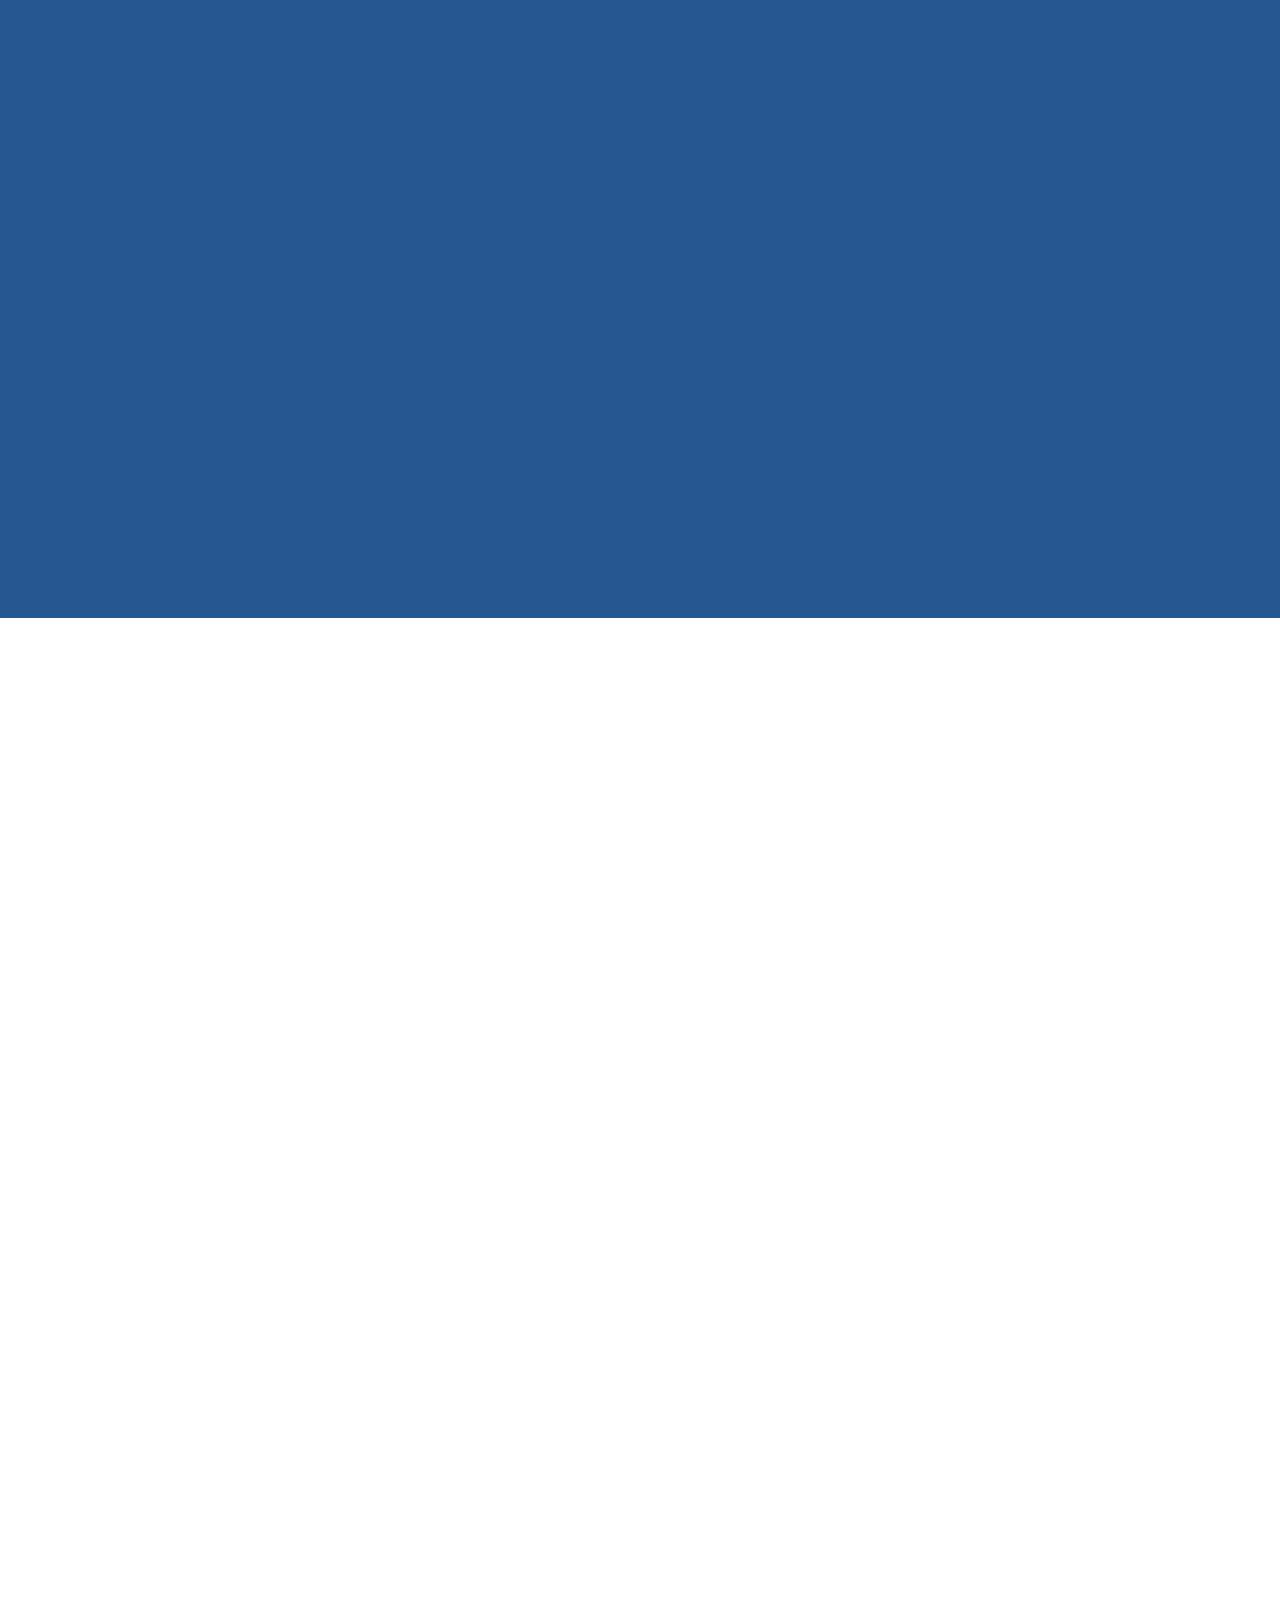
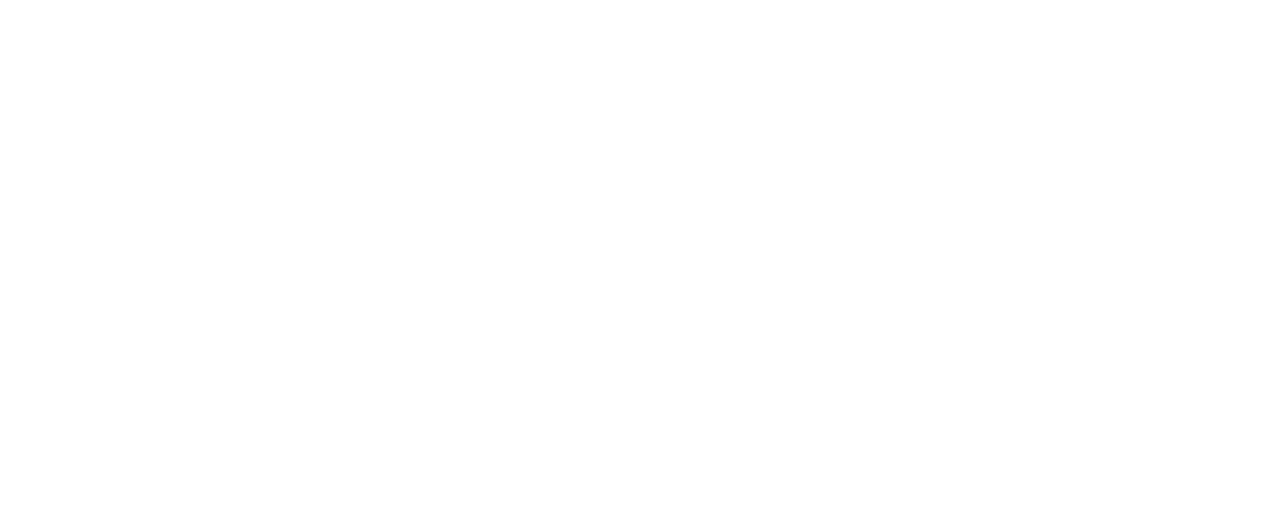
<file: cryptocurrency.html>
<!DOCTYPE html>
<html lang="en">

<head>
    <meta charset="utf-8">
    <title>PayEssence</title>
    <meta content="width=device-width, initial-scale=1.0" name="viewport">
    <meta content="" name="keywords">
    <meta content="" name="description">
    <!-- Favicon -->
    <link href="img/favicon.ico" rel="icon">
    <!-- Google Web Fonts -->
    <link rel="preconnect" href="https://fonts.googleapis.com">
    <link rel="preconnect" href="https://fonts.gstatic.com" crossorigin>
    <link href="https://fonts.googleapis.com/css2?family=Heebo:wght@400;500;600&family=Inter:wght@700;800&display=swap" rel="stylesheet">
    <!-- Icon Font Stylesheet -->
    <link href="https://cdnjs.cloudflare.com/ajax/libs/font-awesome/5.10.0/css/all.min.css" rel="stylesheet">
    <link href="https://cdn.jsdelivr.net/npm/bootstrap-icons@1.4.1/font/bootstrap-icons.css" rel="stylesheet">
    <!-- Libraries Stylesheet -->
    <link href="lib/animate/animate.min.css" rel="stylesheet">
    <link href="lib/owlcarousel/assets/owl.carousel.min.css" rel="stylesheet">
    <!-- Customized Bootstrap Stylesheet -->
    <link href="css/bootstrap.min.css" rel="stylesheet">
    <!-- Template Stylesheet -->
    <link href="css/style.css" rel="stylesheet">
    <script src="js/import-elements.js"></script>
    <style>
    .img-box img.box_img {
        width: 100%;
        height: 110vh;
        object-fit: cover;
    }

    .padding-left-right {
        padding-left: 40px;
        padding-right: 40px;
    }
    </style>
</head>

<body>
    <div class="bg-white p-0">
        <!-- Spinner Start -->
        <div id="spinner" class="show bg-white position-fixed translate-middle w-100 vh-100 top-50 start-50 d-flex align-items-center justify-content-center">
            <div class="spinner-border text-primary" style="width: 3rem; height: 3rem;" role="status">
                <span class="sr-only">Loading...</span>
            </div>
        </div>
        <!-- Spinner End -->
        <!-- Navbar Start -->
        <div class="container-fluid nav-bar bg-transparent" id="navbar-container"></div>
        <!-- Navbar End -->
        <!-- Header Start -->
        <div class="container-fluid header bg-white p-0">
            <div class="row g-0 align-items-center flex-column-reverse flex-md-row bg-grey">
                <div class="col-md-8 p-5" style="max-width: 800px; margin: 0 auto;">
                    <div class="circle-container" style="margin-top: 0em;">
                        <!-- <div class="circle">
                            <div class="dot"></div>
                        </div> -->
                        <img src="img/dot/dot_blue.png">
                        <div class="text"><b>Payment Solution</b></div>
                    </div>
                    <!-- <b class="title-with-dot"><span></span>Feel The Convenience</b> -->
                    <h1 class="display-5 animated fadeIn mb-4 font-header-title">Cryptocurrency</h1>
                    <p class="animated fadeIn mb-4 pb-2 font-header-p">Lorem ipsum dolor sit amet, consectetur adipiscing elit sed do eiusmod tempor incididunt ut labore et dolore magna aliqua tenimad minim veniam quis nostrud exercitation</p>
                    <a href="" class="btn btn-primary linear-gradient py-3 px-5 me-3 animated fadeIn button_radius btn-font">Get Started</a>
                    <a href="" class="btn btn-w py-3 px-5 me-3 animated fadeIn button_radius my-2 btn-font">Learn More</a>
                </div>
                <div class="col-md-4 animated fadeIn bg-primary">
                    <div class="card-home text-center mt-lg-full-img">
                        <div class="card-home2 text-center">
                            <img class="card-img-top max-w-60" src="img/Cryptocurrency/cry.png">
                        </div>
                    </div>
                </div>
            </div>
        </div>
        <!-- Header End -->
        <!-- About Start -->
        <section class="contact_section">
            <div class="container-fluid">
                <div class="row">
                    <div class="col-md-5 px-0">
                        <div class="img-box">
                            <img src="img/Cryptocurrency/coin.png" class="box_img" alt="about img">
                        </div>
                    </div>
                    <div class="col-md-7 d-flex flex-column justify-content-center p-5" style="max-width: 800px; margin: 0 auto;">
                        <div class="circle-container">
                            <!-- <div class="circle">
                            <div class="dot"></div>
                        </div> -->
                            <img src="img/dot/dot_blue.png">
                            <div class="text"><b>E-Wallet</b></div>
                        </div>
                        <h1 class="mb-4 font-header-title">We Are The Best Online Payment Gateway Agency</h1>
                        <p class="mb-4 font-header-p">Lorem ipsum dolor sit amet, consectetur adipiscing elit sed do eiusmod tempor incididunt ut labore et dolore magna aliqua tenimad minim veniam quis nostrud exercitation.</p>
                        <div class="d-flex align-items-start mb-4 flex-column flex-lg-row">
                            <img src="img/about-us/shield_icon_blue.png" class="me-3" style="width: 80px;">
                            <div>
                                <h3 class="mb-4 font-header-title">Hosted payment page</h3>
                                <p class="mb-4 font-header-p">Lorem ipsum dolor sit amet, consectetur adipiscing elit sed do eiusmod tempor incididunt ut labore et</p>
                            </div>
                        </div>
                        <div class="d-flex align-items-start mb-4 flex-column flex-lg-row">
                            <img src="img/about-us/device_icon_white.png" class="me-3" style="width: 80px;">
                            <div>
                                <h3 class="mb-4 font-header-title">Fully customizable flows</h3>
                                <p class="mb-4 font-header-p">Lorem ipsum dolor sit amet, consectetur adipiscing elit sed do eiusmod tempor incididunt ut labore et</p>
                            </div>
                        </div>
                        <div class="d-flex align-items-start mb-4">
                            <div>
                                <p class="mb-4 font-header-title">Payment Method</p>
                                <img src="img/Cryptocurrency/all.png" style="width: 80%;">
                                <!-- <img src="img/credit-card/master.png" class="me-3" style="width: 50px;">
                            <img src="img/credit-card/amax.png" class="me-3" style="width: 50px;">
                            <img src="img/credit-card/up.png" class="me-3" style="width: 50px;"> -->
                            </div>
                        </div>
                    </div>
                </div>
            </div>
        </section>
        <!-- About End -->
        <!-- Payment Solution Start -->
        <div class="bg-primary py-5">
            <div class="container">
                <div class="text-center mx-auto mb-5 wow fadeInUp" data-wow-delay="0.1s" style="max-width: 600px;">
                    <div class="circle-container circle-center white">
                        <!-- <div class="circle">
                            <div class="dot"></div>
                        </div> -->
                        <img src="img/dot/dot_white.png">
                        <div class="text"><b>Payment Solution</b></div>
                    </div>
                    <h1 class="mb-3 text-white font-title">Discover Our Payment Solution</h1>
                    <p class="text-white font-p">Lorem ipsum dolor sit amet, consectetur adipiscing elit sed do eiusmod tempor incididunt</p>
                </div>
                <div class="row g-4" style="margin-bottom: -160px;">
                    <div class="col-lg-3 col-md-6 wow fadeInUp" data-wow-delay="0.1s">
                        <div class="card-payment-solution1" data-tilt>
                            <div class="content">
                                <h5 class="font-title-70">Credit & Debit Card</h5>
                                <p class="text-primary font-p">Lorem ipsum dolor sit ame</p>
                            </div>
                        </div>
                    </div>
                    <div class="col-lg-3 col-md-6 wow fadeInUp" data-wow-delay="0.1s">
                        <div class="card-payment-solution2" data-tilt>
                            <div class="content">
                                <h5 class="font-title-70">FPX Online Banking</h5>
                                <p class="text-primary font-p">Lorem ipsum dolor sit ame</p>
                            </div>
                        </div>
                    </div>
                    <div class="col-lg-3 col-md-6 wow fadeInUp" data-wow-delay="0.1s">
                        <div class="card-payment-solution3" data-tilt>
                            <div class="content">
                                <h5 class="font-title-70">E-Wallet</h5>
                                <p class="text-primary font-p">Lorem ipsum dolor sit ame</p>
                            </div>
                        </div>
                    </div>
                    <div class="col-lg-3 col-md-6 wow fadeInUp" data-wow-delay="0.1s">
                        <div class="card-payment-solution4" data-tilt>
                            <div class="content">
                                <h5 class="font-title-70">Cryptocurrency</h5>
                                <p class="text-primary font-p">Lorem ipsum dolor sit ame</p>
                            </div>
                        </div>
                    </div>
                </div>
            </div>
        </div>
        <!-- Payment Solution End -->
        <!-- Pricing & Plan Start -->
        <div class="py-5 p-5" style="margin-top: 150px;">
            <div class="container">
                <div class="row g-5 align-items-center">
                    <div class="col-lg-6 wow fadeIn" data-wow-delay="0.5s">
                        <div class="circle-container">
                            <!-- <div class="circle">
                                <div class="dot"></div>
                            </div> -->
                            <img src="img/dot/dot_blue.png">
                            <div class="text"><b>Pricing & Plan</b></div>
                        </div>
                        <h1 class="mb-4 font-header-title">We Give The Best Price</h1>
                        <p class="mb-4 font-header-p">Lorem ipsum dolor sit amet, consectetur adipiscing elit sed do eiusmod tempor incididunt ut labore et dolore magna aliqua tenimad minim veniam quis nostrud exercitation.</p>
                        <hr>
                        <div class="row">
                            <div class="col-lg-6 wow fadeIn" data-wow-delay="0.5s">
                                <img class="pricing-plan-icon" src="img/home/secure_icon_blue.png">
                                <h5 class="mb-4 font-title-black">Comprehensive security and rigorous compliance</h5>
                                <p class="mb-4 font-header-p">Lorem ipsum dolor sit amet, consectetur adipiscing elit</p>
                            </div>
                            <div class="col-lg-6 wow fadeIn" data-wow-delay="0.5s">
                                <img class="pricing-plan-icon" src="img/home/cs_icon_white.png">
                                <h5 class="mb-4 font-title-black">24×7 phone, chat, and email support</h5>
                                <p class="mb-4 font-header-p">Lorem ipsum dolor sit amet, consectetur adipiscing elit</p>
                            </div>
                            <div class="col-lg-6 wow fadeIn" data-wow-delay="0.5s">
                                <a href="" class="btn btn-primary linear-gradient py-3 px-5 me-3 animated fadeIn button_radius btn-font">View All Pricing</a>
                            </div>
                        </div>
                    </div>
                    <div class="col-lg-4 wow fadeIn" data-wow-delay="0.1s" style="margin: auto;">
                        <div class="bg-primary text-center text-white border rounded-50 p-4" style="padding: 50px 40px 50px 40px !important; margin-top: 50px;">
                            <h4 class="text-white font-title">INTEGRATED</h4>
                            <hr>
                            <p class="font-p">Lorem ipsum dolor sit amet, consectetur <br> adipiscing elit sed do</p>
                            <span class="font-p" style="font-size: 50px;">3% </span>
                            <span class="font-p" style="font-size: 45px;"> + </span>
                            <span class="font-title" style="font-size: 30px;"> RM1.00</span>
                            <p class="font-p" style="font-size: 13px;">Pre successful card charge or successful bank transaction </p>
                            <p class="font-p" style="font-size: 12px;"><img src="img/icon/img_1.png" style="width: 8%;">&nbsp;&nbsp;Everything you need to manage payments</p>
                            <p class="font-p" style="font-size: 12px;"><img src="img/icon/img_2.png" style="width: 8%;">&nbsp;&nbsp;Get hundreds of feature updates each year</p>
                            <p class="font-p" style="font-size: 12px;"><img src="img/icon/img_3.png" style="width: 8%;">&nbsp;&nbsp;No setup fees, monthly fees, or hidden fees</p>
                            <a href="" class="btn btn-w py-3 px-5 me-3 animated fadeIn button_radius btn-font">Get Started !</a>
                        </div>
                    </div>
                </div>
            </div>
        </div>
        <!-- Footer Start -->
        <div id="footer-container"></div>
        <!-- Footer End -->
    </div>
    <!-- JavaScript Libraries -->
    <script src="https://code.jquery.com/jquery-3.4.1.min.js"></script>
    <script src="https://cdn.jsdelivr.net/npm/bootstrap@5.0.0/dist/js/bootstrap.bundle.min.js"></script>
    <script src="lib/wow/wow.min.js"></script>
    <script src="lib/easing/easing.min.js"></script>
    <script src="lib/waypoints/waypoints.min.js"></script>
    <script src="lib/owlcarousel/owl.carousel.min.js"></script>
    <!-- Template Javascript -->
    <script src="js/main.js"></script>
</body>

</html>
</file>
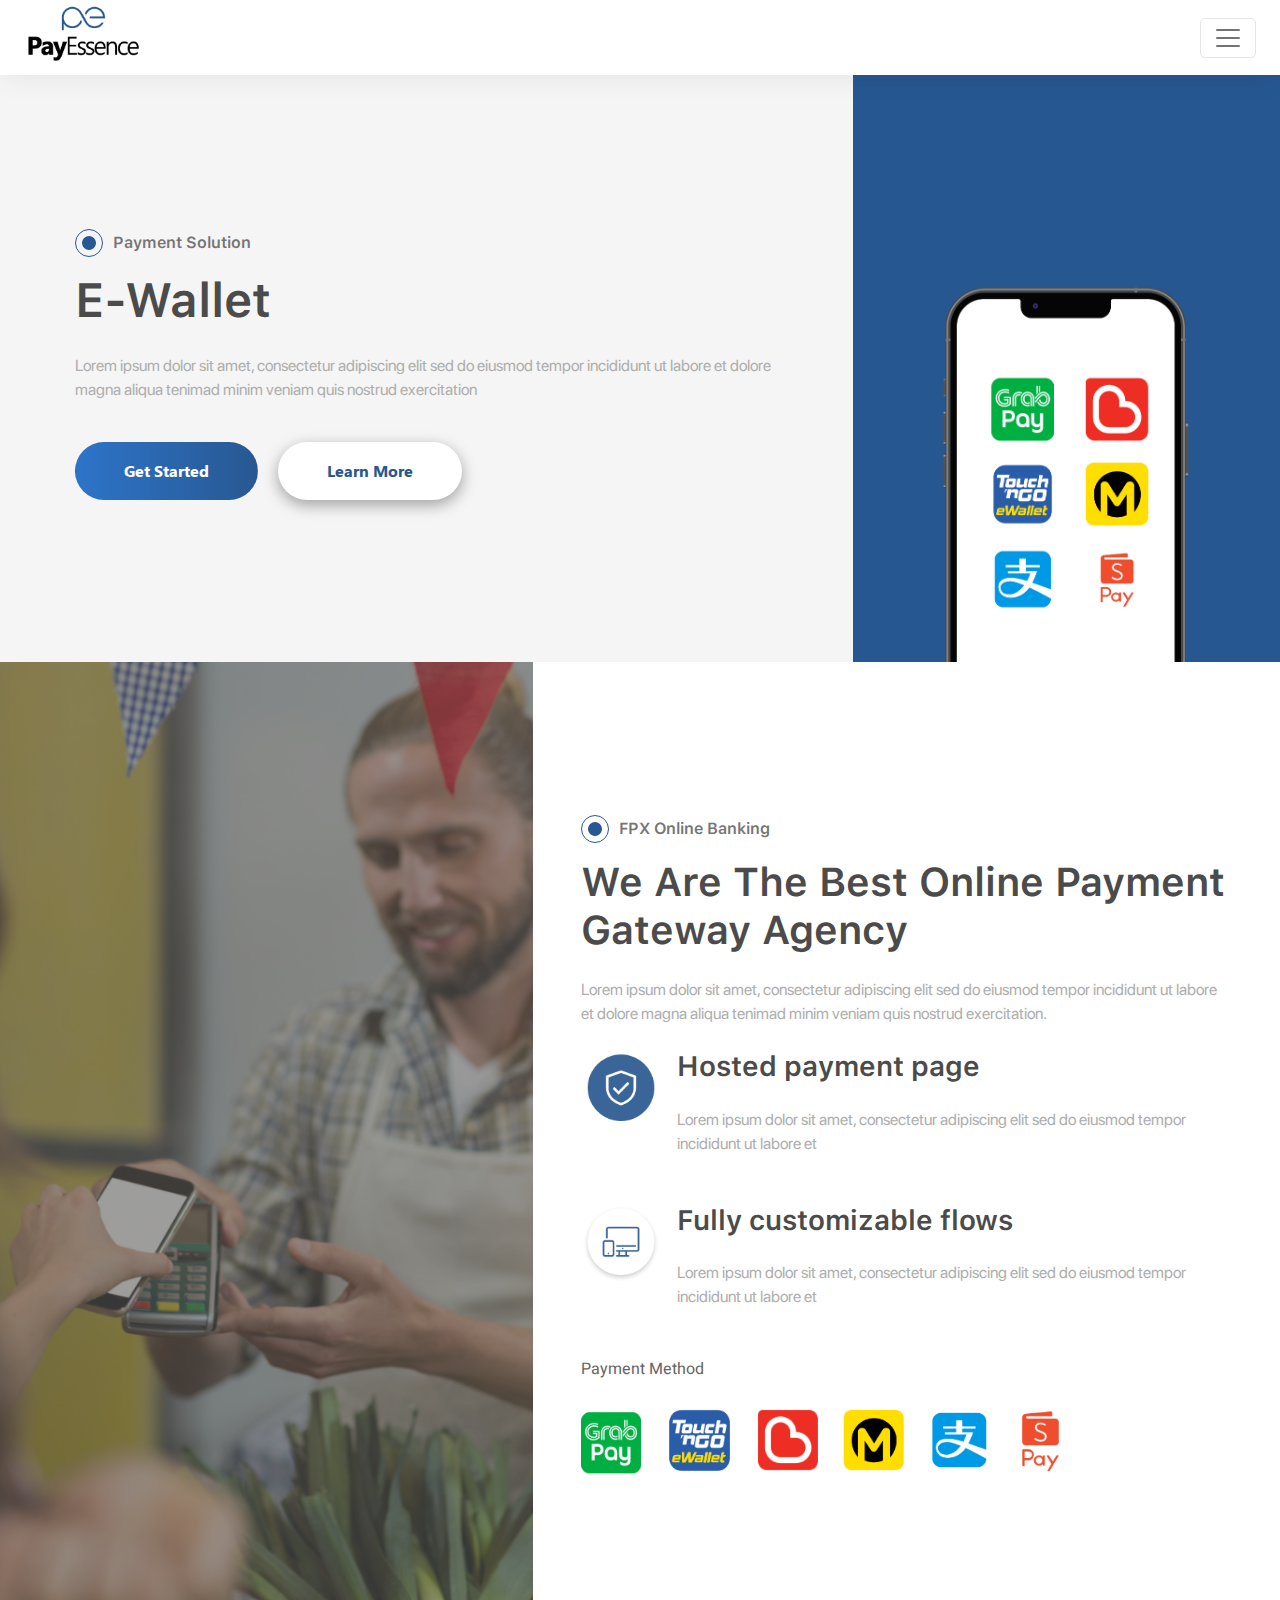
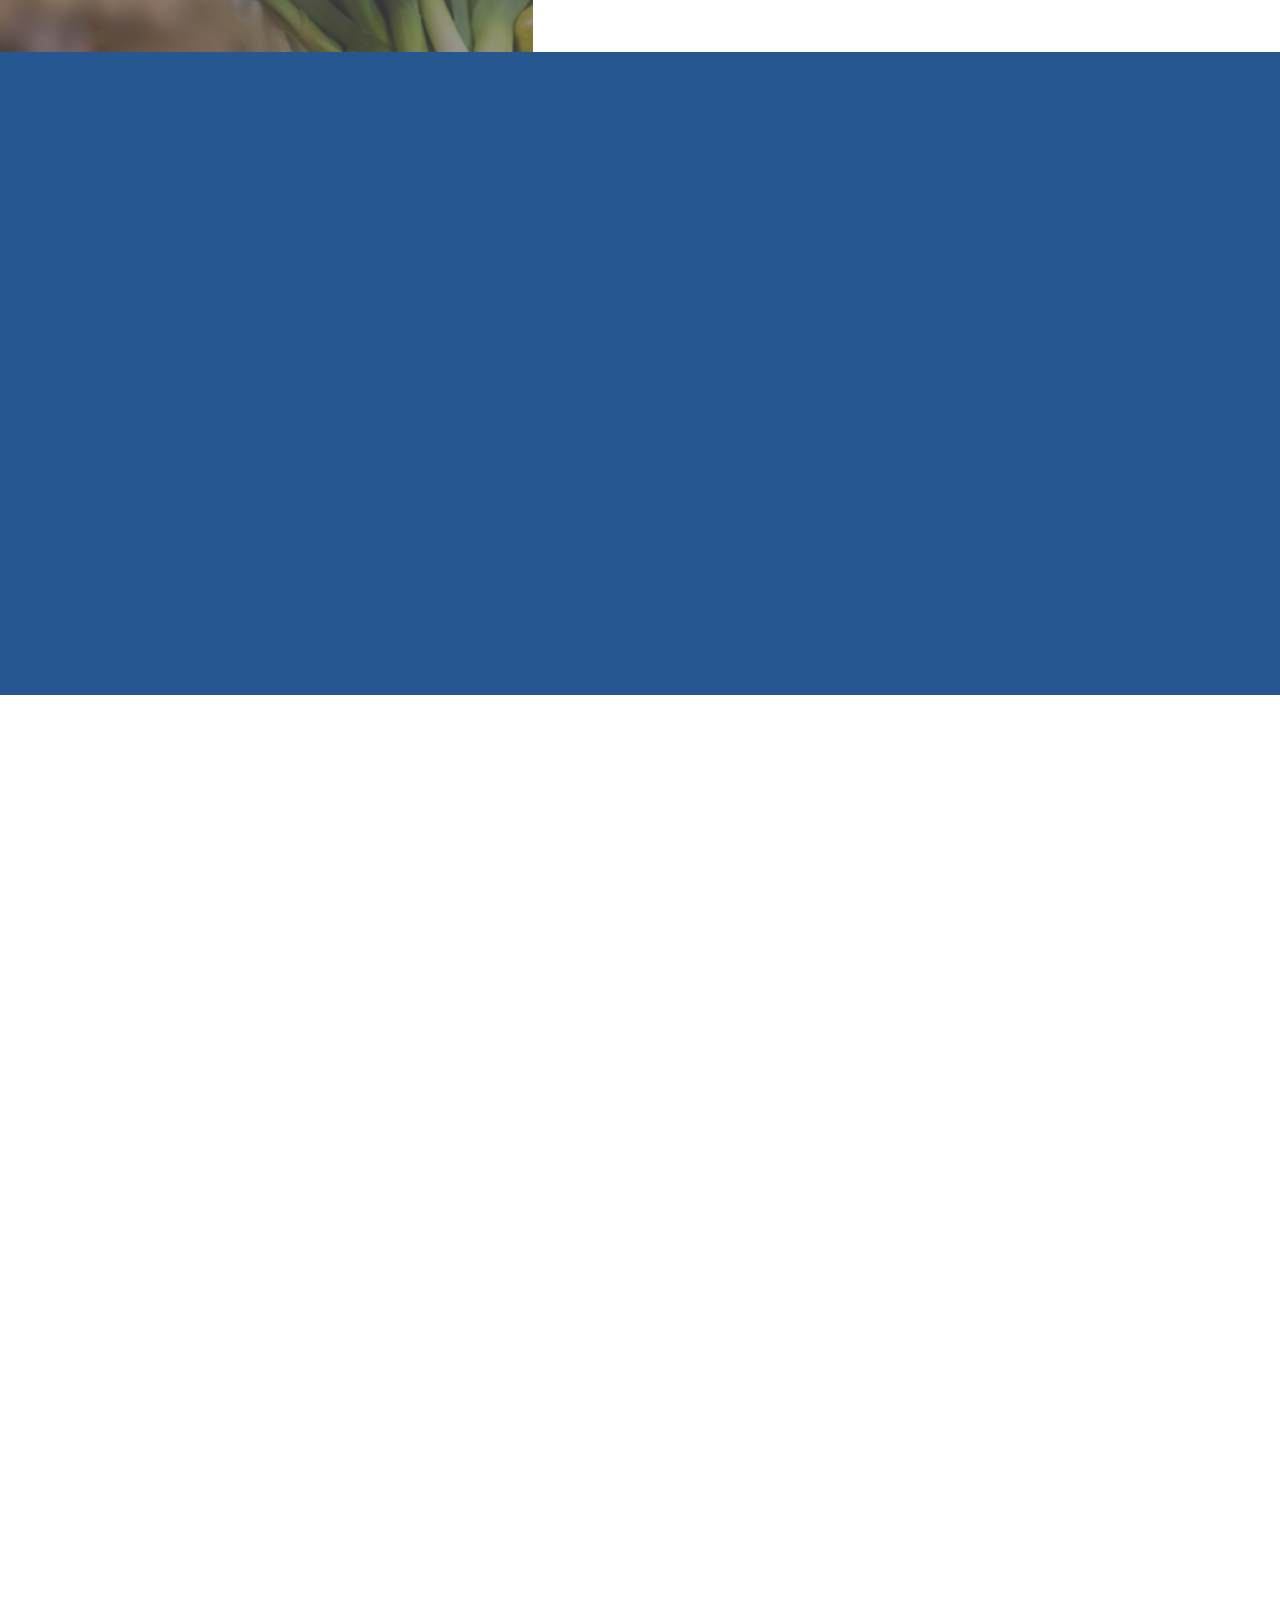
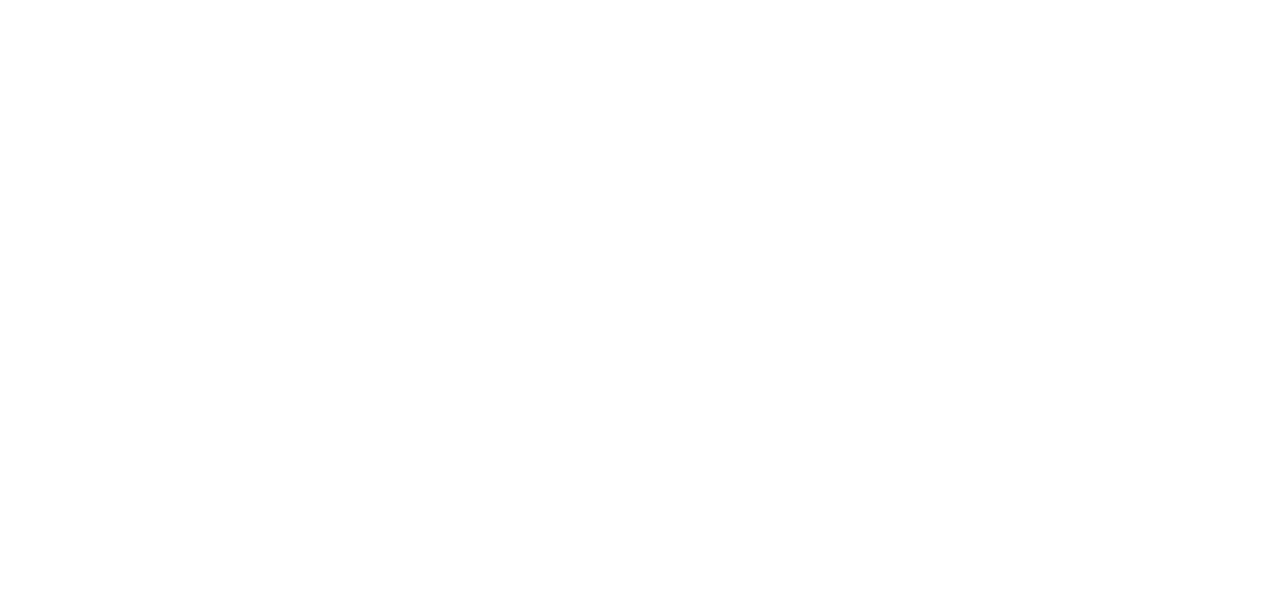
<file: e_wallet.html>
<!DOCTYPE html>
<html lang="en">

<head>
    <meta charset="utf-8">
    <title>PayEssence</title>
    <meta content="width=device-width, initial-scale=1.0" name="viewport">
    <meta content="" name="keywords">
    <meta content="" name="description">
    <!-- Favicon -->
    <link href="img/favicon.ico" rel="icon">
    <!-- Google Web Fonts -->
    <link rel="preconnect" href="https://fonts.googleapis.com">
    <link rel="preconnect" href="https://fonts.gstatic.com" crossorigin>
    <link href="https://fonts.googleapis.com/css2?family=Heebo:wght@400;500;600&family=Inter:wght@700;800&display=swap" rel="stylesheet">
    <!-- Icon Font Stylesheet -->
    <link href="https://cdnjs.cloudflare.com/ajax/libs/font-awesome/5.10.0/css/all.min.css" rel="stylesheet">
    <link href="https://cdn.jsdelivr.net/npm/bootstrap-icons@1.4.1/font/bootstrap-icons.css" rel="stylesheet">
    <!-- Libraries Stylesheet -->
    <link href="lib/animate/animate.min.css" rel="stylesheet">
    <link href="lib/owlcarousel/assets/owl.carousel.min.css" rel="stylesheet">
    <!-- Customized Bootstrap Stylesheet -->
    <link href="css/bootstrap.min.css" rel="stylesheet">
    <!-- Template Stylesheet -->
    <link href="css/style.css" rel="stylesheet">
    <script src="js/import-elements.js"></script>
    <style>
    .img-box img.box_img {
        width: 100%;
        height: 110vh;
        object-fit: cover;
    }

    .padding-left-right {
        padding-left: 40px;
        padding-right: 40px;
    }
    </style>
</head>

<body>
    <div class="bg-white p-0">
        <!-- Spinner Start -->
        <div id="spinner" class="show bg-white position-fixed translate-middle w-100 vh-100 top-50 start-50 d-flex align-items-center justify-content-center">
            <div class="spinner-border text-primary" style="width: 3rem; height: 3rem;" role="status">
                <span class="sr-only">Loading...</span>
            </div>
        </div>
        <!-- Spinner End -->
        <!-- Navbar Start -->
        <div class="container-fluid nav-bar bg-transparent" id="navbar-container"></div>
        <!-- Navbar End -->
        <!-- Header Start -->
        <div class="container-fluid header bg-white p-0">
            <div class="row g-0 align-items-center flex-column-reverse flex-md-row bg-grey">
                <div class="col-md-8 p-5" style="max-width: 800px; margin: 0 auto;">
                    <div class="circle-container" style="margin-top: 0em;">
                        <!-- <div class="circle">
                            <div class="dot"></div>
                        </div> -->
                        <img src="img/dot/dot_blue.png">
                        <div class="text"><b>Payment Solution</b></div>
                    </div>
                    <!-- <b class="title-with-dot"><span></span>Feel The Convenience</b> -->
                    <h1 class="display-5 animated fadeIn mb-4 font-header-title">E-Wallet</h1>
                    <p class="animated fadeIn mb-4 pb-2 font-header-p">Lorem ipsum dolor sit amet, consectetur adipiscing elit sed do eiusmod tempor incididunt ut labore et dolore magna aliqua tenimad minim veniam quis nostrud exercitation</p>
                    <a href="" class="btn btn-primary linear-gradient py-3 px-5 me-3 animated fadeIn button_radius btn-font">Get Started</a>
                    <a href="" class="btn btn-w py-3 px-5 me-3 animated fadeIn button_radius my-2 btn-font">Learn More</a>
                </div>
                <div class="col-md-4 animated fadeIn bg-primary">
                    <div class="card-home text-center mt-lg-9">
                        <div class="text-center">
                            <img class="card-img-top max-w-60" src="img/e-wallet/phone.png">
                        </div>
                    </div>
                </div>
            </div>
        </div>
        <!-- Header End -->
        <!-- About Start -->
        <section class="contact_section">
            <div class="container-fluid">
                <div class="row">
                    <div class="col-md-5 px-0">
                        <div class="img-box">
                            <img src="img/e-wallet/use_e_wallet.png" class="box_img" alt="about img">
                        </div>
                    </div>
                    <div class="col-md-7 d-flex flex-column justify-content-center p-5" style="max-width: 800px; margin: 0 auto;">
                        <div class="circle-container">
                            <!-- <div class="circle">
                            <div class="dot"></div>
                        </div> -->
                            <img src="img/dot/dot_blue.png">
                            <div class="text"><b>FPX Online Banking</b></div>
                        </div>
                        <h1 class="mb-4 font-header-title">We Are The Best Online Payment Gateway Agency</h1>
                        <p class="mb-4 font-header-p">Lorem ipsum dolor sit amet, consectetur adipiscing elit sed do eiusmod tempor incididunt ut labore et dolore magna aliqua tenimad minim veniam quis nostrud exercitation.</p>
                        <div class="d-flex align-items-start mb-4 flex-column flex-lg-row">
                            <img src="img/about-us/shield_icon_blue.png" class="me-3" style="width: 80px;">
                            <div>
                                <h3 class="mb-4 font-header-title">Hosted payment page</h3>
                                <p class="mb-4 font-header-p">Lorem ipsum dolor sit amet, consectetur adipiscing elit sed do eiusmod tempor incididunt ut labore et</p>
                            </div>
                        </div>
                        <div class="d-flex align-items-start mb-4 flex-column flex-lg-row">
                            <img src="img/about-us/device_icon_white.png" class="me-3" style="width: 80px;">
                            <div>
                                <h3 class="mb-4 font-header-title">Fully customizable flows</h3>
                                <p class="mb-4 font-header-p">Lorem ipsum dolor sit amet, consectetur adipiscing elit sed do eiusmod tempor incididunt ut labore et</p>
                            </div>
                        </div>
                        <div class="d-flex align-items-start mb-4">
                            <div>
                                <p class="mb-4">Payment Method</p>
                                <img src="img/e-wallet/all.png" style="width: 80%;">
                                <!-- <img src="img/credit-card/master.png" class="me-3" style="width: 50px;">
                            <img src="img/credit-card/amax.png" class="me-3" style="width: 50px;">
                            <img src="img/credit-card/up.png" class="me-3" style="width: 50px;"> -->
                            </div>
                        </div>
                    </div>
                </div>
            </div>
        </section>
        <!-- About End -->
        <!-- Payment Solution Start -->
        <div class="bg-primary py-5">
            <div class="container">
                <div class="text-center mx-auto mb-5 wow fadeInUp" data-wow-delay="0.1s" style="max-width: 600px;">
                    <div class="circle-container circle-center white">
                        <!-- <div class="circle">
                            <div class="dot"></div>
                        </div> -->
                        <img src="img/dot/dot_white.png">
                        <div class="text"><b>Payment Solution</b></div>
                    </div>
                    <h1 class="mb-3 text-white font-title">Discover Our Payment Solution</h1>
                    <p class="text-white font-p">Lorem ipsum dolor sit amet, consectetur adipiscing elit sed do eiusmod tempor incididunt</p>
                </div>
                <div class="row g-4" style="margin-bottom: -160px;">
                    <div class="col-lg-3 col-md-6 wow fadeInUp" data-wow-delay="0.1s">
                        <div class="card-payment-solution1" data-tilt>
                            <div class="content">
                                <h5 class="font-title-70">Credit & Debit Card</h5>
                                <p class="text-primary font-p">Lorem ipsum dolor sit ame</p>
                            </div>
                        </div>
                    </div>
                    <div class="col-lg-3 col-md-6 wow fadeInUp" data-wow-delay="0.1s">
                        <div class="card-payment-solution2" data-tilt>
                            <div class="content">
                                <h5 class="font-title-70">FPX Online Banking</h5>
                                <p class="text-primary font-p">Lorem ipsum dolor sit ame</p>
                            </div>
                        </div>
                    </div>
                    <div class="col-lg-3 col-md-6 wow fadeInUp" data-wow-delay="0.1s">
                        <div class="card-payment-solution3" data-tilt>
                            <div class="content">
                                <h5 class="font-title-70">E-Wallet</h5>
                                <p class="text-primary font-p">Lorem ipsum dolor sit ame</p>
                            </div>
                        </div>
                    </div>
                    <div class="col-lg-3 col-md-6 wow fadeInUp" data-wow-delay="0.1s">
                        <div class="card-payment-solution4" data-tilt>
                            <div class="content">
                                <h5 class="font-title-70">Cryptocurrency</h5>
                                <p class="text-primary font-p">Lorem ipsum dolor sit ame</p>
                            </div>
                        </div>
                    </div>
                </div>
            </div>
        </div>
        <!-- Payment Solution End -->
        <!-- Pricing & Plan Start -->
        <div class="py-5 p-5" style="margin-top: 150px;">
            <div class="container">
                <div class="row g-5 align-items-center">
                    <div class="col-lg-6 wow fadeIn" data-wow-delay="0.5s">
                        <div class="circle-container">
                            <!-- <div class="circle">
                                <div class="dot"></div>
                            </div> -->
                            <img src="img/dot/dot_blue.png">
                            <div class="text"><b>Pricing & Plan</b></div>
                        </div>
                        <h1 class="mb-4 font-header-title">We Give The Best Price</h1>
                        <p class="mb-4 font-header-p">Lorem ipsum dolor sit amet, consectetur adipiscing elit sed do eiusmod tempor incididunt ut labore et dolore magna aliqua tenimad minim veniam quis nostrud exercitation.</p>
                        <hr>
                        <div class="row">
                            <div class="col-lg-6 wow fadeIn" data-wow-delay="0.5s">
                                <img class="pricing-plan-icon" src="img/home/secure_icon_blue.png">
                                <h5 class="mb-4 font-title-black">Comprehensive security and rigorous compliance</h5>
                                <p class="mb-4 font-header-p">Lorem ipsum dolor sit amet, consectetur adipiscing elit</p>
                            </div>
                            <div class="col-lg-6 wow fadeIn" data-wow-delay="0.5s">
                                <img class="pricing-plan-icon" src="img/home/cs_icon_white.png">
                                <h5 class="mb-4 font-title-black">24×7 phone, chat, and email support</h5>
                                <p class="mb-4 font-header-p">Lorem ipsum dolor sit amet, consectetur adipiscing elit</p>
                            </div>
                            <div class="col-lg-6 wow fadeIn" data-wow-delay="0.5s">
                                <a href="" class="btn btn-primary linear-gradient py-3 px-5 me-3 animated fadeIn button_radius btn-font">View All Pricing</a>
                            </div>
                        </div>
                    </div>
                    <div class="col-lg-4 wow fadeIn" data-wow-delay="0.1s" style="margin: auto;">
                        <div class="bg-primary text-center text-white border rounded-50 p-4" style="padding: 50px 40px 50px 40px !important; margin-top: 50px;">
                            <h4 class="text-white font-title">INTEGRATED</h4>
                            <hr>
                            <p class="font-p">Lorem ipsum dolor sit amet, consectetur <br> adipiscing elit sed do</p>
                            <span class="font-p" style="font-size: 50px;">3% </span>
                            <span class="font-p" style="font-size: 45px;"> + </span>
                            <span class="font-title" style="font-size: 30px;"> RM1.00</span>
                            <p class="font-p" style="font-size: 13px;">Pre successful card charge or successful bank transaction </p>
                            <p class="font-p" style="font-size: 12px;"><img src="img/icon/img_1.png" style="width: 8%;">&nbsp;&nbsp;Everything you need to manage payments</p>
                            <p class="font-p" style="font-size: 12px;"><img src="img/icon/img_2.png" style="width: 8%;">&nbsp;&nbsp;Get hundreds of feature updates each year</p>
                            <p class="font-p" style="font-size: 12px;"><img src="img/icon/img_3.png" style="width: 8%;">&nbsp;&nbsp;No setup fees, monthly fees, or hidden fees</p>
                            <a href="" class="btn btn-w py-3 px-5 me-3 animated fadeIn button_radius btn-font">Get Started !</a>
                        </div>
                    </div>
                </div>
            </div>
        </div>
        <!-- Footer Start -->
        <div id="footer-container"></div>
        <!-- Footer End -->
    </div>
    <!-- JavaScript Libraries -->
    <script src="https://code.jquery.com/jquery-3.4.1.min.js"></script>
    <script src="https://cdn.jsdelivr.net/npm/bootstrap@5.0.0/dist/js/bootstrap.bundle.min.js"></script>
    <script src="lib/wow/wow.min.js"></script>
    <script src="lib/easing/easing.min.js"></script>
    <script src="lib/waypoints/waypoints.min.js"></script>
    <script src="lib/owlcarousel/owl.carousel.min.js"></script>
    <!-- Template Javascript -->
    <script src="js/main.js"></script>
</body>

</html>
</file>
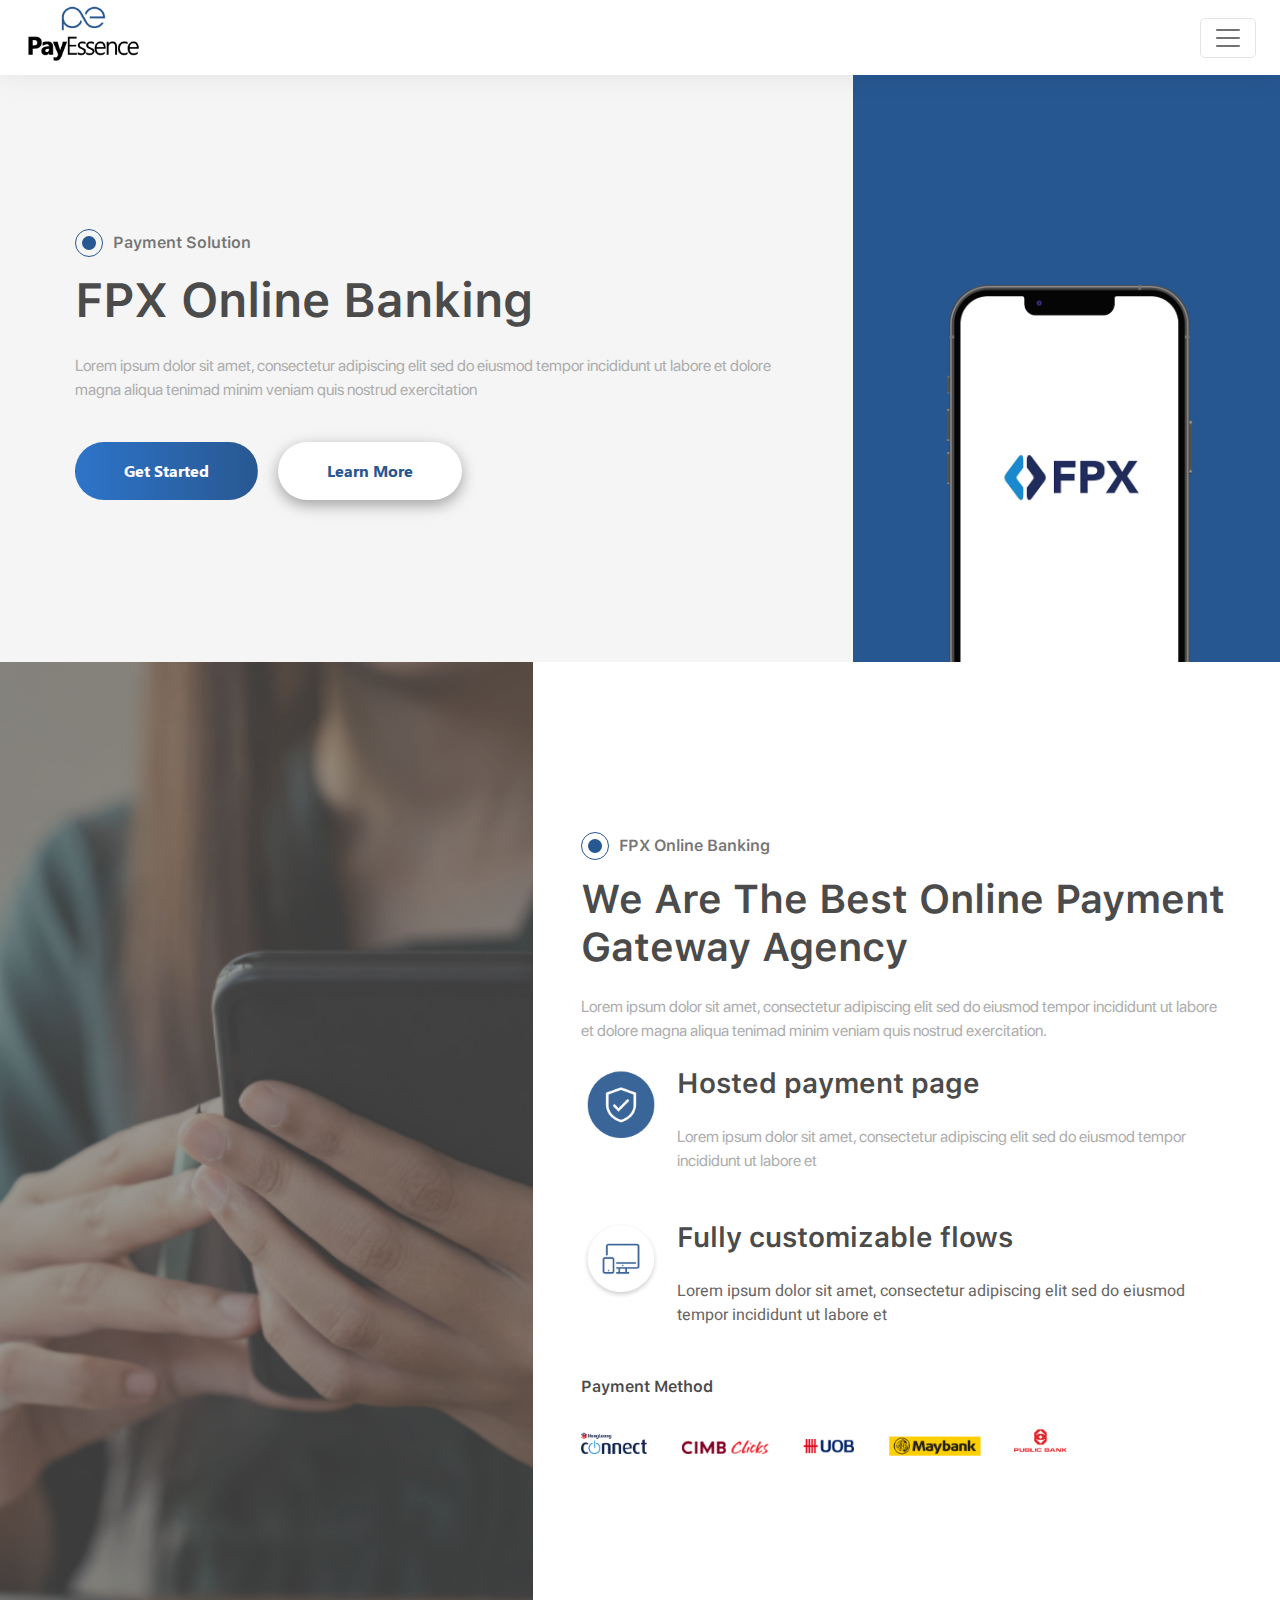
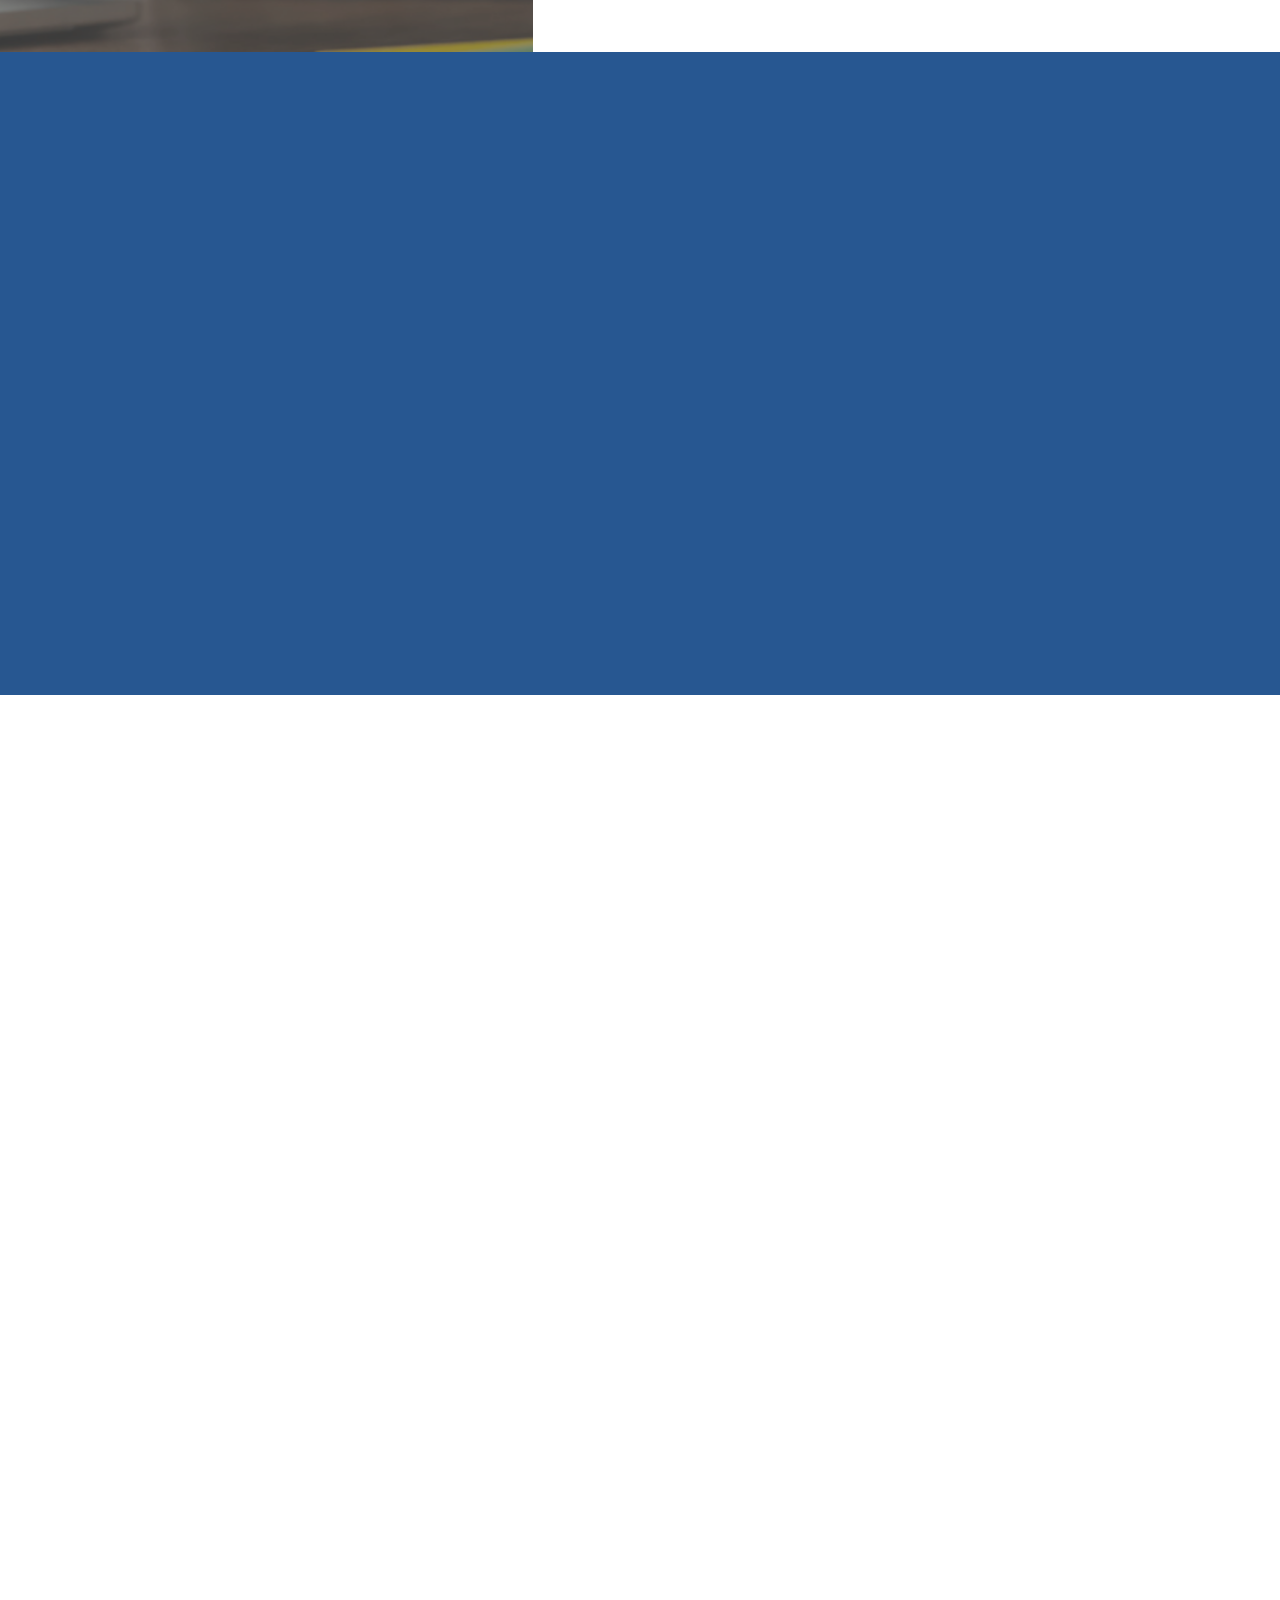
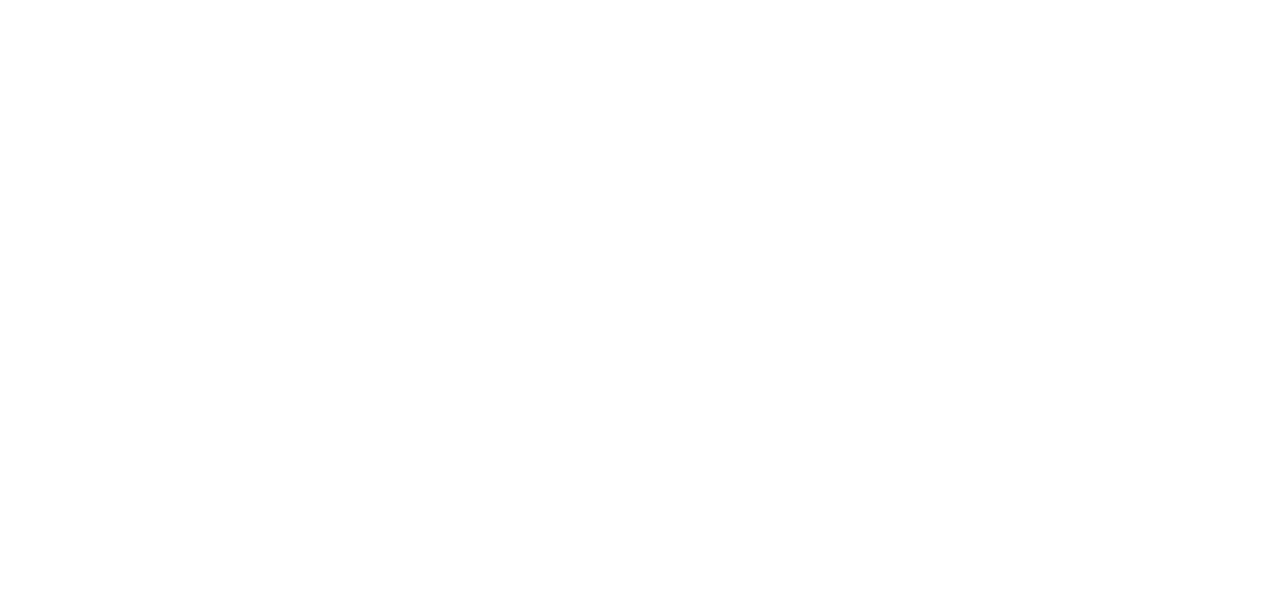
<file: fpx.html>
<!DOCTYPE html>
<html lang="en">

<head>
    <meta charset="utf-8">
    <title>PayEssence</title>
    <meta content="width=device-width, initial-scale=1.0" name="viewport">
    <meta content="" name="keywords">
    <meta content="" name="description">
    <!-- Favicon -->
    <link href="img/favicon.ico" rel="icon">
    <!-- Google Web Fonts -->
    <link rel="preconnect" href="https://fonts.googleapis.com">
    <link rel="preconnect" href="https://fonts.gstatic.com" crossorigin>
    <link href="https://fonts.googleapis.com/css2?family=Heebo:wght@400;500;600&family=Inter:wght@700;800&display=swap" rel="stylesheet">
    <!-- Icon Font Stylesheet -->
    <link href="https://cdnjs.cloudflare.com/ajax/libs/font-awesome/5.10.0/css/all.min.css" rel="stylesheet">
    <link href="https://cdn.jsdelivr.net/npm/bootstrap-icons@1.4.1/font/bootstrap-icons.css" rel="stylesheet">
    <!-- Libraries Stylesheet -->
    <link href="lib/animate/animate.min.css" rel="stylesheet">
    <link href="lib/owlcarousel/assets/owl.carousel.min.css" rel="stylesheet">
    <!-- Customized Bootstrap Stylesheet -->
    <link href="css/bootstrap.min.css" rel="stylesheet">
    <!-- Template Stylesheet -->
    <link href="css/style.css" rel="stylesheet">
    <script src="js/import-elements.js"></script>
    <style>
    .img-box img.box_img {
      width: 100%;
      height: 110vh;
      object-fit: cover;
    }

    .padding-left-right {
      padding-left: 40px;
      padding-right: 40px;
    }
    </style>
</head>

<body>
    <div class="bg-white p-0">
        <!-- Spinner Start -->
        <div id="spinner" class="show bg-white position-fixed translate-middle w-100 vh-100 top-50 start-50 d-flex align-items-center justify-content-center">
            <div class="spinner-border text-primary" style="width: 3rem; height: 3rem;" role="status">
                <span class="sr-only">Loading...</span>
            </div>
        </div>
        <!-- Spinner End -->
        <!-- Navbar Start -->
        <div class="container-fluid nav-bar bg-transparent" id="navbar-container"></div>
        <!-- Navbar End -->
        <!-- Header Start -->
        <div class="container-fluid header bg-white p-0">
            <div class="row g-0 align-items-center flex-column-reverse flex-md-row bg-grey">
                <div class="col-md-8 p-5" style="max-width: 800px; margin: 0 auto;">
                    <div class="circle-container" style="margin-top: 0em;">
                        <!-- <div class="circle">
                            <div class="dot"></div>
                        </div> -->
                        <img src="img/dot/dot_blue.png">
                        <div class="text"><b>Payment Solution</b></div>
                    </div>
                    <!-- <b class="title-with-dot"><span></span>Feel The Convenience</b> -->
                    <h1 class="display-5 animated fadeIn mb-4 font-header-title">FPX Online Banking</h1>
                    <p class="animated fadeIn mb-4 pb-2 font-header-p">Lorem ipsum dolor sit amet, consectetur adipiscing elit sed do eiusmod tempor incididunt ut labore et dolore magna aliqua tenimad minim veniam quis nostrud exercitation</p>
                    <a href="" class="btn btn-primary linear-gradient py-3 px-5 me-3 animated fadeIn button_radius btn-font">Get Started</a>
                    <a href="" class="btn btn-w py-3 px-5 me-3 animated fadeIn button_radius my-2 btn-font">Learn More</a>
                </div>
                <div class="col-md-4 animated fadeIn bg-primary">
                    <div class="card-home text-center mt-lg-9">
                        <div class="text-center">
                            <img class="card-img-top max-w-60" src="img/fpx/phone_fpx.png">
                        </div>
                    </div>
                </div>
            </div>
        </div>
        <!-- Header End -->
        <!-- About Start -->
        <section class="contact_section">
            <div class="container-fluid">
              <div class="row">
                <div class="col-md-5 px-0">
                  <div class="img-box">
                    <img src="img/fpx/use_phone.png" class="box_img" alt="about img">
                  </div>
                </div>
                <div class="col-md-7 d-flex flex-column justify-content-center p-5" style="max-width: 800px; margin: 0 auto;">
                    <div class="circle-container">
                        <!-- <div class="circle">
                            <div class="dot"></div>
                        </div> -->
                        <img src="img/dot/dot_blue.png">
                        <div class="text"><b>FPX Online Banking</b></div>
                    </div>
                    <h1 class="mb-4 font-header-title">We Are The Best Online Payment Gateway Agency</h1>
                    <p class="mb-4 font-header-p">Lorem ipsum dolor sit amet, consectetur adipiscing elit sed do eiusmod tempor incididunt ut labore et dolore magna aliqua tenimad minim veniam quis nostrud exercitation.</p>
                    <div class="d-flex align-items-start mb-4 flex-column flex-lg-row">
                        <img src="img/about-us/shield_icon_blue.png" class="me-3" style="width: 80px;">
                        <div>
                            <h3 class="mb-4 font-header-title">Hosted payment page</h3>
                            <p class="mb-4 font-header-p">Lorem ipsum dolor sit amet, consectetur adipiscing elit sed do eiusmod tempor incididunt ut labore et</p>
                        </div>
                    </div>
                    <div class="d-flex align-items-start mb-4 flex-column flex-lg-row">
                        <img src="img/about-us/device_icon_white.png" class="me-3" style="width: 80px;">
                        <div>
                            <h3 class="mb-4 font-header-title">Fully customizable flows</h3>
                            <p class="mb-4">Lorem ipsum dolor sit amet, consectetur adipiscing elit sed do eiusmod tempor incididunt ut labore et</p>
                        </div>
                    </div>
                    <div class="d-flex align-items-start mb-4">
                        <div>
                            <p class="mb-4 font-header-title">Payment Method</p>
                            <img src="img/fpx/all.png" style="width: 80%;">
                            <!-- <img src="img/credit-card/master.png" class="me-3" style="width: 50px;">
                            <img src="img/credit-card/amax.png" class="me-3" style="width: 50px;">
                            <img src="img/credit-card/up.png" class="me-3" style="width: 50px;"> -->
                        </div>
                    </div>
                </div>
              </div>
            </div>
          </section>
        <!-- About End -->
         <!-- Payment Solution Start -->
         <div class="bg-primary py-5">
            <div class="container">
                <div class="text-center mx-auto mb-5 wow fadeInUp" data-wow-delay="0.1s" style="max-width: 600px;">
                    <div class="circle-container circle-center white">
                        <!-- <div class="circle">
                            <div class="dot"></div>
                        </div> -->
                        <img src="img/dot/dot_white.png">
                        <div class="text"><b>Payment Solution</b></div>
                    </div>
                    <h1 class="mb-3 text-white font-title">Discover Our Payment Solution</h1>
                    <p class="text-white font-p">Lorem ipsum dolor sit amet, consectetur adipiscing elit sed do eiusmod tempor incididunt</p>
                </div>
                <div class="row g-4" style="margin-bottom: -160px;">
                    <div class="col-lg-3 col-md-6 wow fadeInUp" data-wow-delay="0.1s">
                        <div class="card-payment-solution1" data-tilt>
                            <div class="content">
                                <h5 class="font-title-70">Credit & Debit Card</h5>
                                <p class="text-primary font-p">Lorem ipsum dolor sit ame</p>
                            </div>
                        </div>
                    </div>
                    <div class="col-lg-3 col-md-6 wow fadeInUp" data-wow-delay="0.1s">
                        <div class="card-payment-solution2" data-tilt>
                            <div class="content">
                                <h5 class="font-title-70">FPX Online Banking</h5>
                                <p class="text-primary font-p">Lorem ipsum dolor sit ame</p>
                            </div>
                        </div>
                    </div>
                    <div class="col-lg-3 col-md-6 wow fadeInUp" data-wow-delay="0.1s">
                        <div class="card-payment-solution3" data-tilt>
                            <div class="content">
                                <h5 class="font-title-70">E-Wallet</h5>
                                <p class="text-primary font-p">Lorem ipsum dolor sit ame</p>
                            </div>
                        </div>
                    </div>
                    <div class="col-lg-3 col-md-6 wow fadeInUp" data-wow-delay="0.1s">
                        <div class="card-payment-solution4" data-tilt>
                            <div class="content">
                                <h5 class="font-title-70">Cryptocurrency</h5>
                                <p class="text-primary font-p">Lorem ipsum dolor sit ame</p>
                            </div>
                        </div>
                    </div>
                </div>
            </div>
        </div>
        <!-- Payment Solution End -->
        <!-- Pricing & Plan Start -->
        <div class="py-5 p-5" style="margin-top: 150px;">
            <div class="container">
                <div class="row g-5 align-items-center">
                    <div class="col-lg-6 wow fadeIn" data-wow-delay="0.5s">
                        <div class="circle-container">
                            <!-- <div class="circle">
                                <div class="dot"></div>
                            </div> -->
                            <img src="img/dot/dot_blue.png">
                            <div class="text"><b>Pricing & Plan</b></div>
                        </div>
                        <h1 class="mb-4 font-header-title">We Give The Best Price</h1>
                        <p class="mb-4 font-header-p">Lorem ipsum dolor sit amet, consectetur adipiscing elit sed do eiusmod tempor incididunt ut labore et dolore magna aliqua tenimad minim veniam quis nostrud exercitation.</p>
                        <hr>
                        <div class="row">
                            <div class="col-lg-6 wow fadeIn" data-wow-delay="0.5s">
                                <img class="pricing-plan-icon" src="img/home/secure_icon_blue.png">
                                <h5 class="mb-4 font-title-black">Comprehensive security and rigorous compliance</h5>
                                <p class="mb-4 font-header-p">Lorem ipsum dolor sit amet, consectetur adipiscing elit</p>
                            </div>
                            <div class="col-lg-6 wow fadeIn" data-wow-delay="0.5s">
                                <img class="pricing-plan-icon" src="img/home/cs_icon_white.png">
                                <h5 class="mb-4 font-title-black">24×7 phone, chat, and email support</h5>
                                <p class="mb-4 font-header-p">Lorem ipsum dolor sit amet, consectetur adipiscing elit</p>
                            </div>
                            <div class="col-lg-6 wow fadeIn" data-wow-delay="0.5s">
                                <a href="" class="btn btn-primary linear-gradient py-3 px-5 me-3 animated fadeIn button_radius btn-font">View All Pricing</a>
                            </div>
                        </div>
                    </div>
                    <div class="col-lg-4 wow fadeIn" data-wow-delay="0.1s" style="margin: auto;">
                        <div class="bg-primary text-center text-white border rounded-50 p-4" style="padding: 50px 40px 50px 40px !important; margin-top: 50px;">
                             <h4 class="text-white font-title">INTEGRATED</h4>
                             <hr>
                             <p class="font-p">Lorem ipsum dolor sit amet, consectetur <br> adipiscing elit sed do</p>
                             <span class="font-p" style="font-size: 50px;">3% </span> 
                             <span class="font-p" style="font-size: 45px;"> + </span> 
                             <span class="font-title" style="font-size: 30px;"> RM1.00</span>
                             <p class="font-p" style="font-size: 13px;">Pre successful card charge or successful bank transaction </p>
                             <p class="font-p" style="font-size: 12px;"><img src="img/icon/img_1.png" style="width: 8%;">&nbsp;&nbsp;Everything you need to manage payments</p>
                             <p class="font-p"style="font-size: 12px;"><img src="img/icon/img_2.png" style="width: 8%;">&nbsp;&nbsp;Get hundreds of feature updates each year</p>
                             <p class="font-p"style="font-size: 12px;"><img src="img/icon/img_3.png" style="width: 8%;">&nbsp;&nbsp;No setup fees, monthly fees, or hidden fees</p>
                             <a href="" class="btn btn-w py-3 px-5 me-3 animated fadeIn button_radius btn-font">Get Started !</a>
                         </div>
                     </div>
                </div>
            </div>
        </div>
        <!-- Footer Start -->
        <div id="footer-container"></div>
        <!-- Footer End -->
    </div>
    <!-- JavaScript Libraries -->
    <script src="https://code.jquery.com/jquery-3.4.1.min.js"></script>
    <script src="https://cdn.jsdelivr.net/npm/bootstrap@5.0.0/dist/js/bootstrap.bundle.min.js"></script>
    <script src="lib/wow/wow.min.js"></script>
    <script src="lib/easing/easing.min.js"></script>
    <script src="lib/waypoints/waypoints.min.js"></script>
    <script src="lib/owlcarousel/owl.carousel.min.js"></script>
    <!-- Template Javascript -->
    <script src="js/main.js"></script>
</body>

</html>
</file>
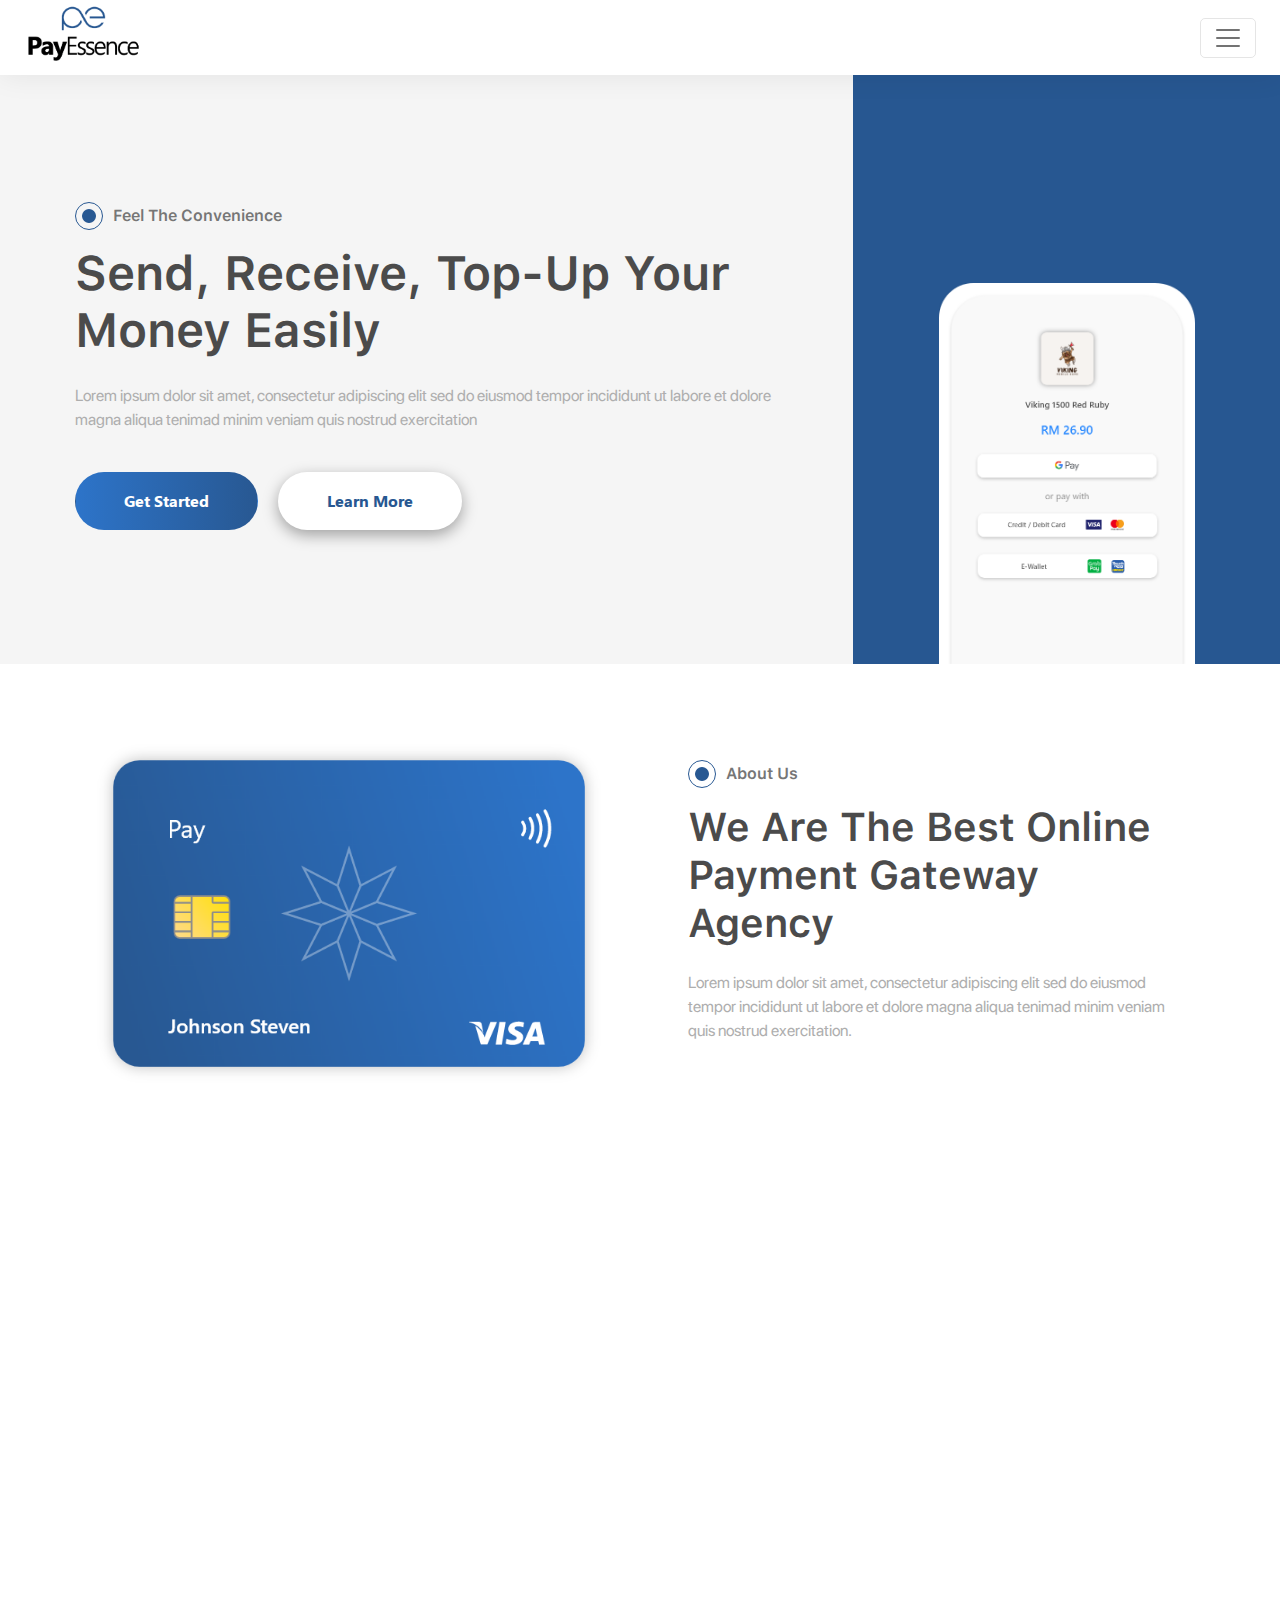
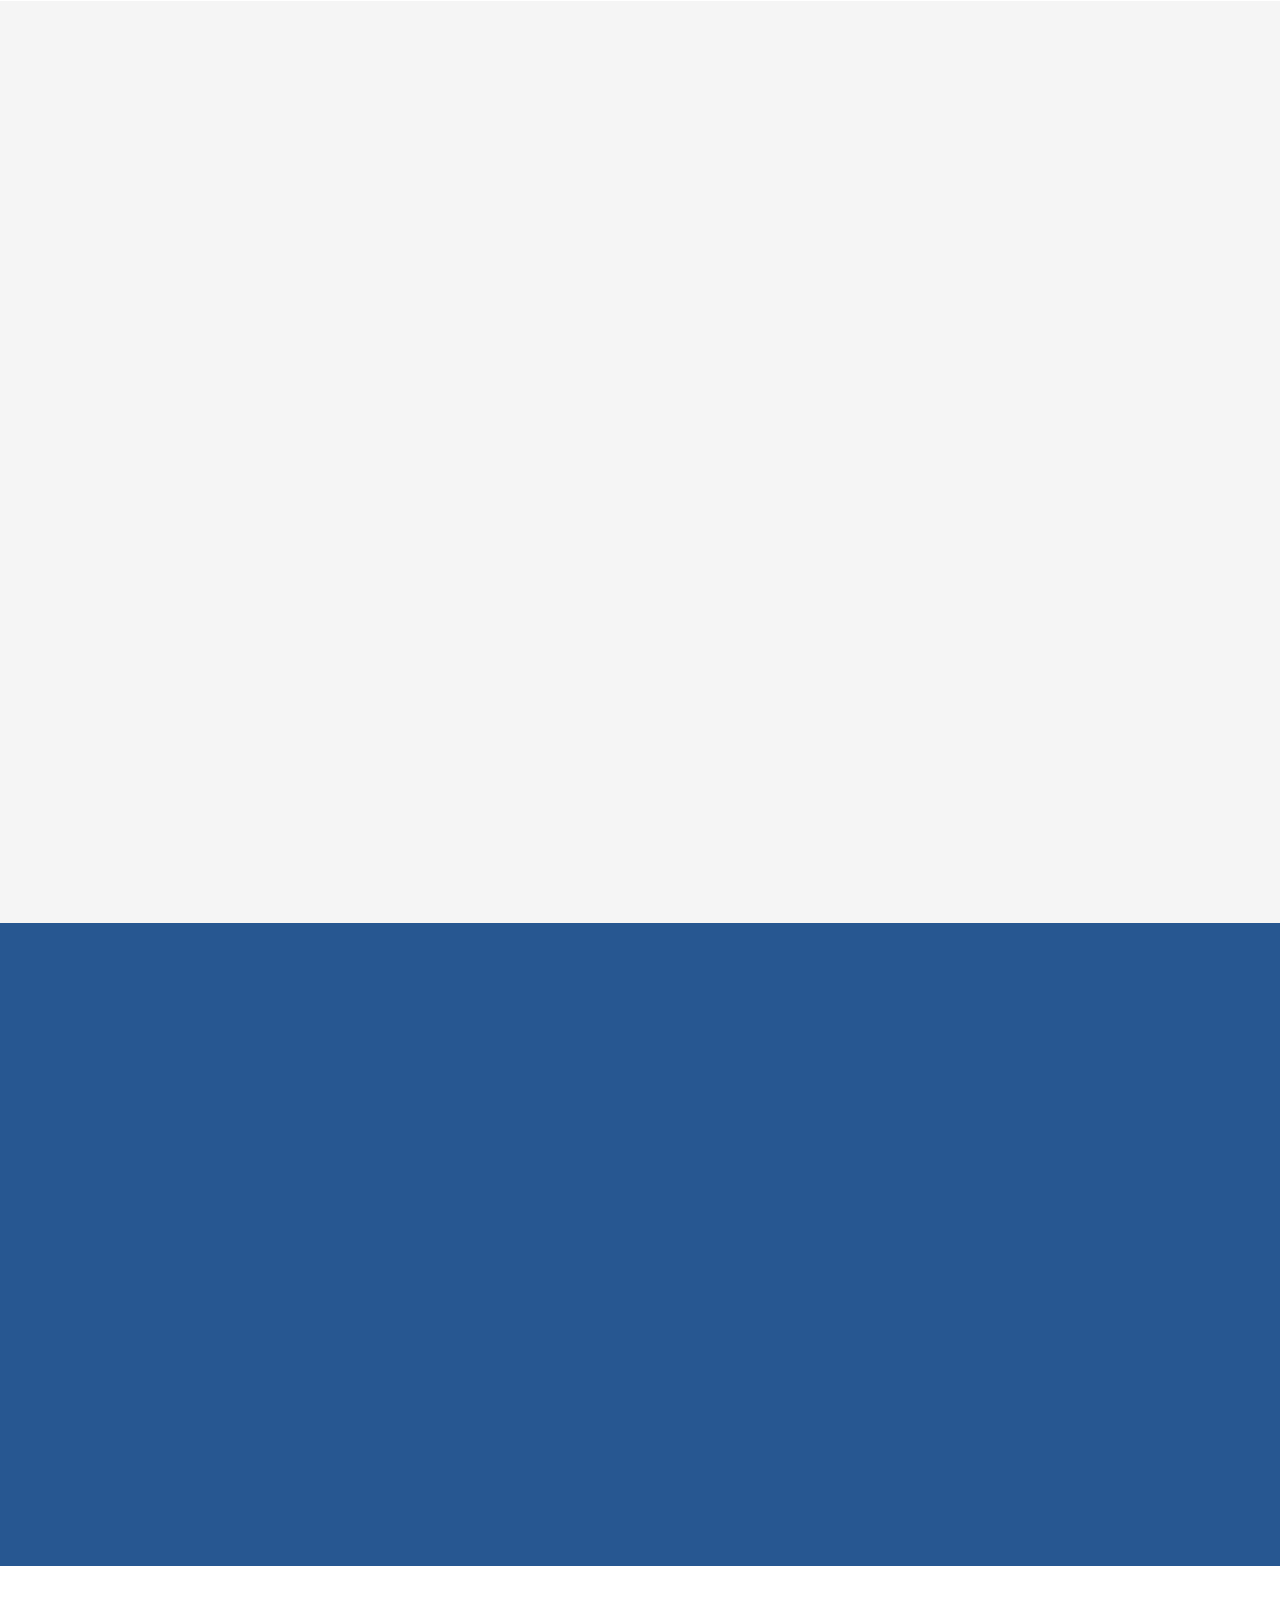
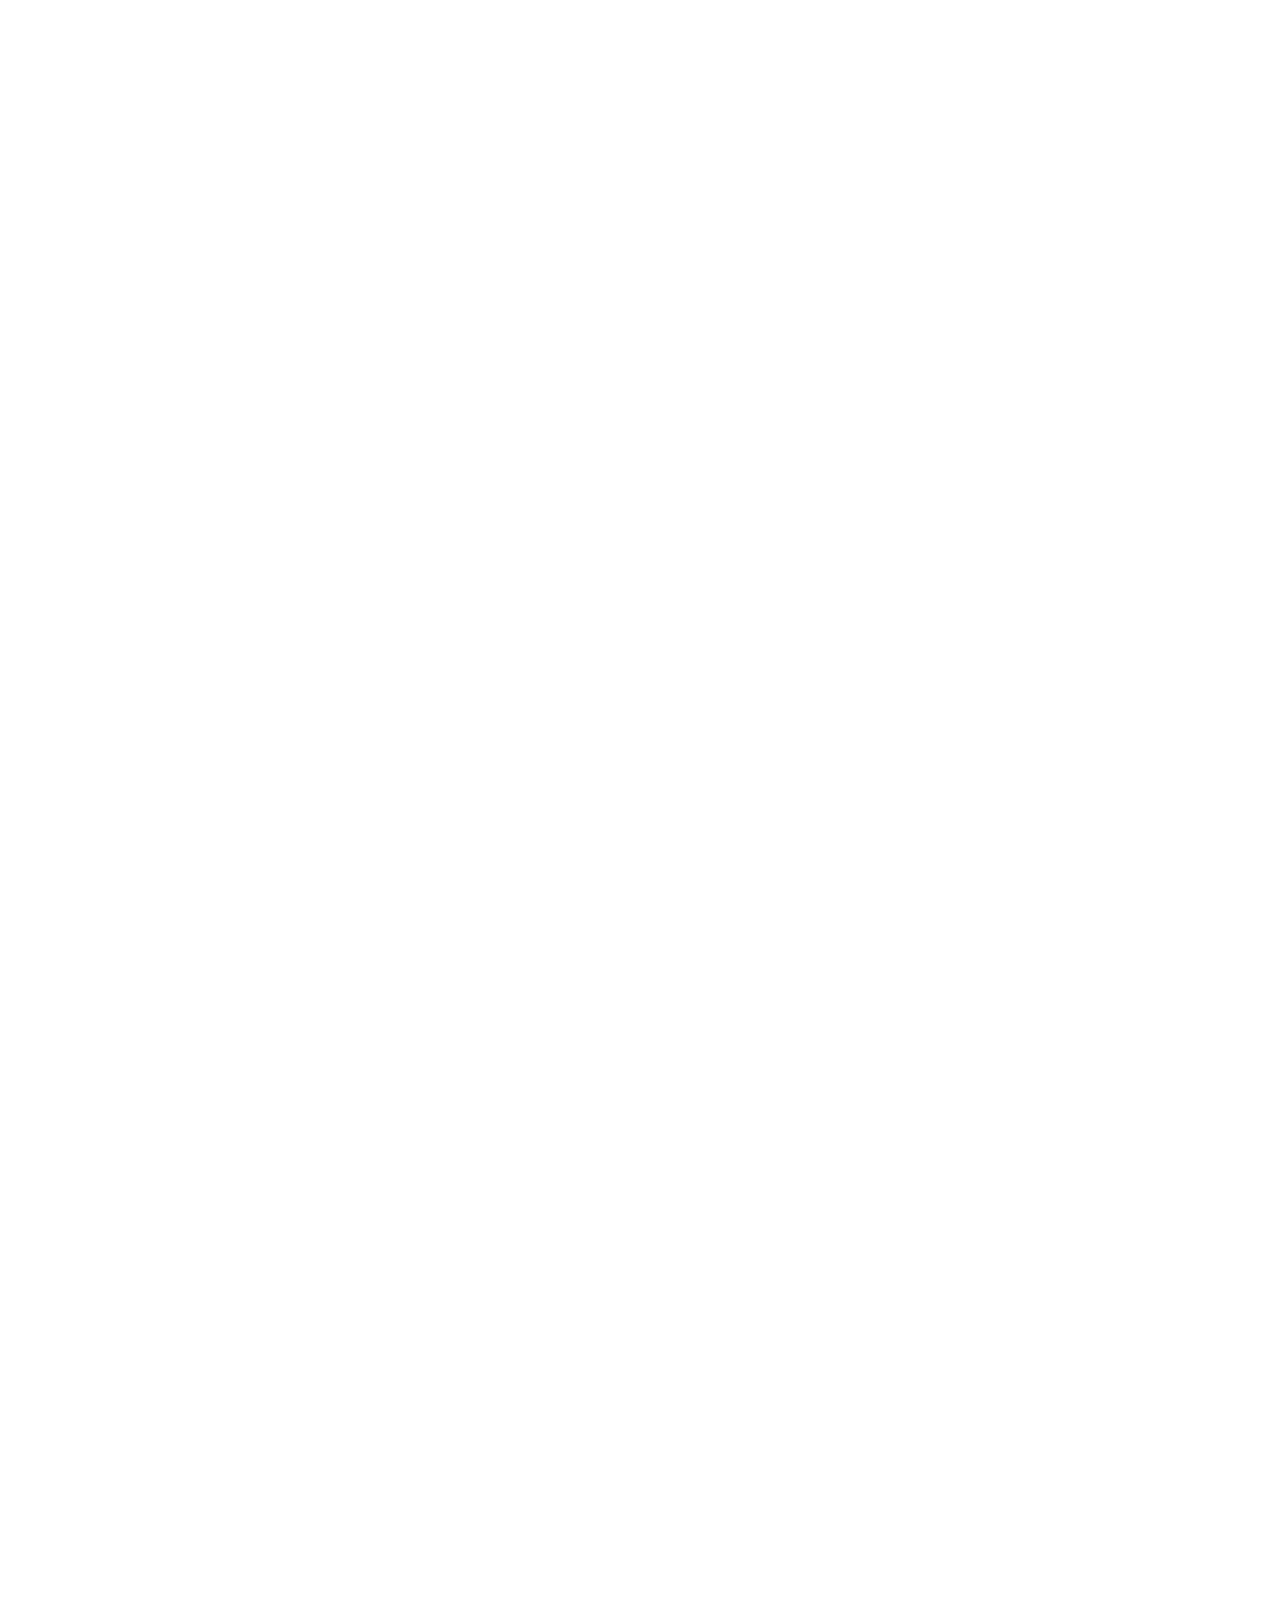
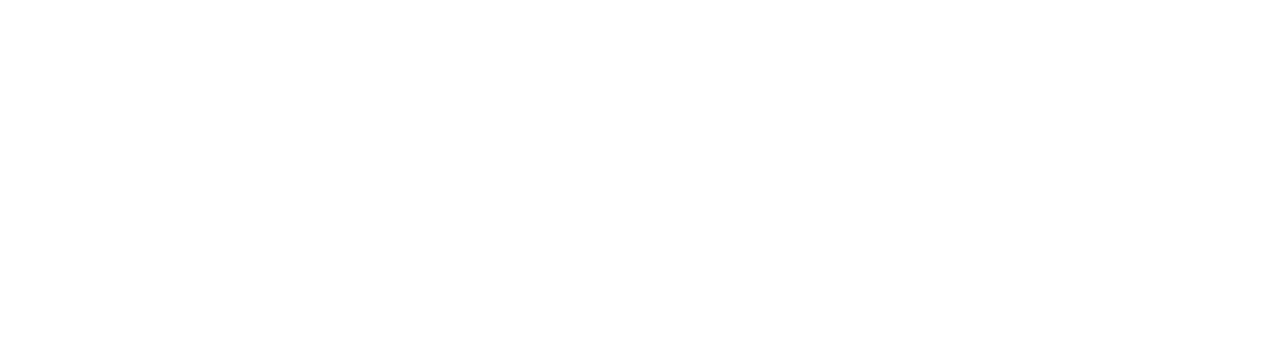
<file: index2.html>
<!DOCTYPE html>
<html lang="en">

<head>
    <meta charset="utf-8">
    <title>PayEssence</title>
    <meta content="width=device-width, initial-scale=1.0" name="viewport">
    <meta content="" name="keywords">
    <meta content="" name="description">
    <!-- Favicon -->
    <link href="img/favicon.ico" rel="icon">
    <!-- Google Web Fonts -->
    <link rel="preconnect" href="https://fonts.googleapis.com">
    <link rel="preconnect" href="https://fonts.gstatic.com" crossorigin>
    <link href="https://fonts.googleapis.com/css2?family=Heebo:wght@400;500;600&family=Inter:wght@700;800&display=swap" rel="stylesheet">
    <!-- Icon Font Stylesheet -->
    <link href="https://cdnjs.cloudflare.com/ajax/libs/font-awesome/5.10.0/css/all.min.css" rel="stylesheet">
    <link href="https://cdn.jsdelivr.net/npm/bootstrap-icons@1.4.1/font/bootstrap-icons.css" rel="stylesheet">
    <!-- Libraries Stylesheet -->
    <link href="lib/animate/animate.min.css" rel="stylesheet">
    <link href="lib/owlcarousel/assets/owl.carousel.min.css" rel="stylesheet">
    <!-- Customized Bootstrap Stylesheet -->
    <link href="css/bootstrap.min.css" rel="stylesheet">
    <!-- Template Stylesheet -->
    <link href="css/style.css" rel="stylesheet">
    <script src="js/import-elements.js"></script>
</head>
<style>
.accordion {
    background-color: #eee;
    color: #444;
    cursor: pointer;
    padding: 18px;
    width: 100%;
    border: none;
    text-align: left;
    outline: none;
    font-size: 15px;
    transition: 0.4s;
}

.active,
.accordion:hover {
    background-color: #ccc;
}

.panel {
    padding: 0 18px;
    display: none;
    background-color: white;
    overflow: hidden;
}
</style>

<body>
    <div class="bg-white p-0">
        <!-- Spinner Start -->
        <div id="spinner" class="show bg-white position-fixed translate-middle w-100 vh-100 top-50 start-50 d-flex align-items-center justify-content-center">
            <div class="spinner-border text-primary" style="width: 3rem; height: 3rem;" role="status">
                <span class="sr-only">Loading...</span>
            </div>
        </div>
        <!-- Spinner End -->
        <!-- Navbar Start -->
        <div class="container-fluid nav-bar bg-transparent" id="navbar-container"></div>
        <!-- Navbar End -->
        <!-- Header Start -->
        <div class="container-fluid header bg-white p-0">
            <div class="row g-0 align-items-center flex-column-reverse flex-md-row bg-grey">
                <div class="col-md-8 p-5" style="max-width: 800px; margin: 0 auto;">
                    <div class="circle-container">
                        <!-- <div class="circle">
                            <div class="dot"></div>
                        </div> -->
                        <img src="img/dot/dot_blue.png">
                        <div class="text"><b>Feel The Convenience</b></div>
                    </div>
                    <!-- <b class="title-with-dot"><span></span>Feel The Convenience</b> -->
                    <h1 class="display-5 animated fadeIn mb-4 font-header-title">Send, Receive, Top-Up Your Money Easily</h1>
                    <p class="animated fadeIn mb-4 pb-2 font-header-p">Lorem ipsum dolor sit amet, consectetur adipiscing elit sed do eiusmod tempor incididunt ut labore et dolore magna aliqua tenimad minim veniam quis nostrud exercitation</p>
                    <a href="" class="btn btn-primary linear-gradient py-3 px-5 me-3 animated fadeIn button_radius btn-font">Get Started</a>
                    <a href="" class="btn btn-w py-3 px-5 me-3 animated fadeIn button_radius my-2 btn-font">Learn More</a>
                </div>
                <div class="col-md-4 animated fadeIn bg-primary">
                    <div class="card-home text-center mt-lg-9">
                        <div class="text-center">
                            <img class="card-img-top max-w-60" src="img/home/phone_1.png">
                        </div>
                    </div>
                </div>
            </div>
        </div>
        <!-- Header End -->
        <!-- About Start -->
        <div class="container-xxl py-5">
            <div class="container">
                <div class="row g-5 align-items-center">
                    <div class="col-lg-6 wow fadeIn" data-wow-delay="0.1s">
                        <!-- <div class="about-img position-relative overflow-hidden p-5 pe-0"> -->
                        <div class="position-relative overflow-hidden p-2">
                            <img class="img-fluid w-100" src="img/about-us/card.png">
                        </div>
                    </div>
                    <div class="col-lg-6 wow fadeIn p-5" data-wow-delay="0.5s">
                        <div class="circle-container">
                            <!-- <div class="circle">
                                <div class="dot"></div>
                            </div> -->
                            <img src="img/dot/dot_blue.png">
                            <div class="text"><b>About Us</b></div>
                        </div>
                        <h1 class="mb-4 font-header-title">We Are The Best Online Payment Gateway Agency</h1>
                        <p class="mb-4 font-header-p">Lorem ipsum dolor sit amet, consectetur adipiscing elit sed do eiusmod tempor incididunt ut labore et dolore magna aliqua tenimad minim veniam quis nostrud exercitation.</p>
                    </div>
                </div>
                <div class="row g-5 align-items-center" style="margin-bottom: -90px;">
                    <div class="col-lg-6 wow fadeIn" data-wow-delay="0.1s">
                        <!-- <div class="about-img position-relative overflow-hidden p-5 pe-0"> -->
                        <div class="position-relative overflow-hidden p-2">
                            <img class="img-fluid w-100" src="img/about-us/card-2.png">
                        </div>
                    </div>
                    <div class="col-lg-6 wow fadeIn p-5" data-wow-delay="0.5s">
                        <div class="d-flex align-items-start mb-4 flex-column flex-lg-row">
                            <img src="img/home/shield_icon_white.png" class="me-3 mb-3" style="width: 80px;">
                            <div>
                                <h1 class="mb-2 font-header-title">Trusted Partner</h1>
                                <p class="font-header-p">Lorem ipsum dolor sit amet, consectetur adipiscing elit sed do eiusmod tempor incididunt ut labore et</p>
                            </div>
                        </div>
                        <div class="d-flex align-items-start mb-4 flex-column flex-lg-row">
                            <img src="img/home/device_icon_blue.png" class="me-3 mb-3" style="width: 80px;">
                            <div>
                                <h1 class="mb-2 font-header-title">Fastpace Platform</h1>
                                <p class="font-header-p">Lorem ipsum dolor sit amet, consectetur adipiscing elit sed do eiusmod tempor incididunt ut labore et</p>
                            </div>
                        </div>
                        <div class="d-flex align-items-start mb-4 flex-column flex-lg-row">
                            <img src="img/home/chart_icon_blue.png" class="me-3 mb-3" style="width: 80px;">
                            <div>
                                <h1 class="mb-2 font-header-title">Tested Reliability</h1>
                                <p class="font-header-p">Lorem ipsum dolor sit amet, consectetur adipiscing elit sed do eiusmod tempor incididunt ut labore et</p>
                            </div>
                        </div>
                    </div>
                </div>
            </div>
        </div>
        <!-- About End -->
        <!-- Service Start -->
        <div class="bg-grey py-5">
            <div class="container">
                <div class="text-center mx-auto mb-5 wow fadeInUp" data-wow-delay="0.1s" style="max-width: 600px;">
                    <div class="circle-container circle-center">
                        <!-- <div class="circle">
                            <div class="dot"></div>
                        </div> -->
                        <img src="img/dot/dot_blue.png">
                        <div class="text"><b>Our Service</b></div>
                    </div>
                    <h1 class="mb-3 font-header-title">We Prioritize Transaction Security</h1>
                    <p class="font-p-76">Eirmod sed ipsum dolor sit rebum labore magna erat. Tempor ut dolore lorem kasd vero ipsum sit eirmod sit. Ipsum diam justo sed rebum vero dolor duo.</p>
                </div>
                <div class="row g-4">
                    <div class="col-lg-4 col-sm-6 wow fadeInUp" data-wow-delay="0.1s">
                        <div class="cat-item d-block rounded-50 p-3">
                            <div class="rounded-50 p-4">
                                <img class="img-fluid service-icon" src="img/home/wallet_icon.png" alt="Icon">
                                <h6 class="font-title-70">Payments</h6>
                                <span class="font-header-p" style="color: #aeaeae;">Lorem ipsum dolor sit amet, consectetur
                                    adipiscing elit sed do eiusmod tempor
                                    incididunt ut labore et
                                </span>
                                <h6><a href="#" class="a-btn">Read More</a></h6>
                            </div>
                        </div>
                    </div>
                    <div class="col-lg-4 col-sm-6 wow fadeInUp" data-wow-delay="0.3s">
                        <div class="cat-item d-block rounded-50 p-3" href="">
                            <div class="rounded-50 p-4">
                                <img class="img-fluid service-icon" src="img/home/connect_icon.png" alt="Icon">
                                <h6 class="font-title-70">Connect</h6>
                                <span class="font-header-p" style="color: #aeaeae;">Lorem ipsum dolor sit amet, consectetur
                                    adipiscing elit sed do eiusmod tempor
                                    incididunt ut labore et
                                </span>
                                <h6><a href="#" class="a-btn">Read More</a></h6>
                            </div>
                        </div>
                    </div>
                    <div class="col-lg-4 col-sm-6 wow fadeInUp" data-wow-delay="0.5s">
                        <div class="cat-item d-block rounded-50 p-3" href="">
                            <div class="rounded-50 p-4">
                                <img class="img-fluid service-icon" src="img/home/cart_icon.png" alt="Icon">
                                <h6 class="font-title-70">Checkout</h6>
                                <span class="font-header-p" style="color: #aeaeae;">Lorem ipsum dolor sit amet, consectetur
                                    adipiscing elit sed do eiusmod tempor
                                    incididunt ut labore et
                                </span>
                                <h6><a href="#" class="a-btn">Read More</a></h6>
                            </div>
                        </div>
                    </div>
                    <div class="col-lg-4 col-sm-6 wow fadeInUp" data-wow-delay="0.5s">
                        <div class="cat-item d-block rounded-50 p-3" href="">
                            <div class="rounded-50 p-4">
                                <img class="img-fluid service-icon" src="img/home/bill_icon.png" alt="Icon">
                                <h6 class="font-title-70">Billing</h6>
                                <span class="font-header-p" style="color: #aeaeae;">Lorem ipsum dolor sit amet, consectetur
                                    adipiscing elit sed do eiusmod tempor
                                    incididunt ut labore et
                                </span>
                                <h6><a href="#" class="a-btn">Read More</a></h6>
                            </div>
                        </div>
                    </div>
                    <div class="col-lg-4 col-sm-6 wow fadeInUp" data-wow-delay="0.5s">
                        <div class="cat-item d-block rounded-50 p-3" href="">
                            <div class="rounded-50 p-4">
                                <img class="img-fluid service-icon" src="img/home/invoice_icon.png" alt="Icon">
                                <h6 class="font-title-70">Invoicing</h6>
                                <span class="font-header-p" style="color: #aeaeae;">Lorem ipsum dolor sit amet, consectetur
                                    adipiscing elit sed do eiusmod tempor
                                    incididunt ut labore et
                                </span>
                                <h6><a href="#" class="a-btn">Read More</a></h6>
                            </div>
                        </div>
                    </div>
                    <div class="col-lg-4 col-sm-6 wow fadeInUp" data-wow-delay="0.5s">
                        <div class="cat-item d-block rounded-50 p-3" href="">
                            <div class="rounded-50 p-4">
                                <img class="img-fluid service-icon" src="img/home/card_icon.png" alt="Icon">
                                <h6 class="font-title-70">Payment Links</h6>
                                <span class="font-header-p" style="color: #aeaeae;">Lorem ipsum dolor sit amet, consectetur
                                    adipiscing elit sed do eiusmod tempor
                                    incididunt ut labore et
                                </span>
                                <h6><a href="#" class="a-btn">Read More</a></h6>
                            </div>
                        </div>
                    </div>
                </div>
            </div>
        </div>
        <!-- Service End -->
        <!-- Payment Solution Start -->
        <div class="bg-primary py-5">
            <div class="container">
                <div class="text-center mx-auto mb-5 wow fadeInUp" data-wow-delay="0.1s" style="max-width: 600px;">
                    <div class="circle-container circle-center white">
                        <!-- <div class="circle">
                            <div class="dot"></div>
                        </div> -->
                        <img src="img/dot/dot_white.png">
                        <div class="text"><b>Payment Solution</b></div>
                    </div>
                    <h1 class="mb-3 text-white font-title">Discover Our Payment Solution</h1>
                    <p class="text-white font-p">Lorem ipsum dolor sit amet, consectetur adipiscing elit sed do eiusmod tempor incididunt</p>
                </div>
                <div class="row g-4" style="margin-bottom: -160px;">
                    <div class="col-lg-3 col-md-6 wow fadeInUp" data-wow-delay="0.1s">
                        <div class="card-payment-solution1" data-tilt>
                            <div class="content">
                                <h5 class="font-title-70">Credit & Debit Card</h5>
                                <p class="text-primary font-p">Lorem ipsum dolor sit ame</p>
                            </div>
                        </div>
                    </div>
                    <div class="col-lg-3 col-md-6 wow fadeInUp" data-wow-delay="0.1s">
                        <div class="card-payment-solution2" data-tilt>
                            <div class="content">
                                <h5 class="font-title-70">FPX Online Banking</h5>
                                <p class="text-primary font-p">Lorem ipsum dolor sit ame</p>
                            </div>
                        </div>
                    </div>
                    <div class="col-lg-3 col-md-6 wow fadeInUp" data-wow-delay="0.1s">
                        <div class="card-payment-solution3" data-tilt>
                            <div class="content">
                                <h5 class="font-title-70">E-Wallet</h5>
                                <p class="text-primary font-p">Lorem ipsum dolor sit ame</p>
                            </div>
                        </div>
                    </div>
                    <div class="col-lg-3 col-md-6 wow fadeInUp" data-wow-delay="0.1s">
                        <div class="card-payment-solution4" data-tilt>
                            <div class="content">
                                <h5 class="font-title-70">Cryptocurrency</h5>
                                <p class="text-primary font-p">Lorem ipsum dolor sit ame</p>
                            </div>
                        </div>
                    </div>
                </div>
            </div>
        </div>
        <!-- Payment Solution End -->
        <!-- Pricing & Plan Start -->
        <div class="py-5 p-5" style="margin-top: 150px;">
            <div class="container">
                <div class="row g-5 align-items-center">
                    <div class="col-lg-12 wow fadeIn" data-wow-delay="0.5s">
                        <div class="circle-container">
                            <!-- <div class="circle">
                                <div class="dot"></div>
                            </div> -->
                            <img src="img/dot/dot_blue.png">
                            <div class="text"><b>Bank List</b></div>
                        </div>
                        <h1 class="mb-4 font-header-title">[P2P] SOLUTIONS BANK LIST (MYR)</h1>
                        <p class="mb-4 font-header-p">Lorem ipsum dolor sit amet, consectetur adipiscing elit sed do eiusmod tempor incididunt ut labore et dolore magna aliqua tenimad minim veniam quis nostrud exercitation.</p>
                        <hr>
                        <div class="row">
                            <div class="col-lg-4 wow fadeIn" data-wow-delay="0.5s">
                                <button class="accordion">[P2P] SOLUTIONS BANK LIST (MYR)</button>
                                <div class="panel">
                                    <p>Lorem ipsum dolor sit amet, consectetur adipisicing elit, sed do eiusmod tempor incididunt ut labore et dolore magna aliqua. Ut enim ad minim veniam, quis nostrud exercitation ullamco laboris nisi ut aliquip ex ea commodo consequat.</p>
                                </div>
                            </div>
                            <div class="col-lg-4 wow fadeIn" data-wow-delay="0.5s">
                                <button class="accordion">Section 2</button>
                                <div class="panel">
                                    <p>Lorem ipsum dolor sit amet, consectetur adipisicing elit, sed do eiusmod tempor incididunt ut labore et dolore magna aliqua. Ut enim ad minim veniam, quis nostrud exercitation ullamco laboris nisi ut aliquip ex ea commodo consequat.</p>
                                </div>
                            </div>
                            <div class="col-lg-4 wow fadeIn" data-wow-delay="0.5s">
                                <button class="accordion">Section 3</button>
                                <div class="panel">
                                    <p>Lorem ipsum dolor sit amet, consectetur adipisicing elit, sed do eiusmod tempor incididunt ut labore et dolore magna aliqua. Ut enim ad minim veniam, quis nostrud exercitation ullamco laboris nisi ut aliquip ex ea commodo consequat.</p>
                                </div>
                            </div>
                        </div>
                    </div>
                </div>
            </div>
        </div>
        <!-- Pricing & Plan End -->
        <!-- Pricing & Plan Start -->
        <div class="py-5 p-5" style="margin-top: 150px;">
            <div class="container">
                <div class="row g-5 align-items-center">
                    <div class="col-lg-6 wow fadeIn" data-wow-delay="0.5s">
                        <div class="circle-container">
                            <!-- <div class="circle">
                                <div class="dot"></div>
                            </div> -->
                            <img src="img/dot/dot_blue.png">
                            <div class="text"><b>Pricing & Plan</b></div>
                        </div>
                        <h1 class="mb-4 font-header-title">We Give The Best Price</h1>
                        <p class="mb-4 font-header-p">Lorem ipsum dolor sit amet, consectetur adipiscing elit sed do eiusmod tempor incididunt ut labore et dolore magna aliqua tenimad minim veniam quis nostrud exercitation.</p>
                        <hr>
                        <div class="row">
                            <div class="col-lg-6 wow fadeIn" data-wow-delay="0.5s">
                                <img class="pricing-plan-icon" src="img/home/secure_icon_white.png">
                                <h5 class="mb-4 font-title-black">Comprehensive security and rigorous compliance</h5>
                                <p class="mb-4 font-header-p">Lorem ipsum dolor sit amet, consectetur adipiscing elit</p>
                            </div>
                            <div class="col-lg-6 wow fadeIn" data-wow-delay="0.5s">
                                <img class="pricing-plan-icon" src="img/home/cs_icon_blue.png">
                                <h5 class="mb-4 font-title-black">24×7 phone, chat, and email support</h5>
                                <p class="mb-4 font-header-p">Lorem ipsum dolor sit amet, consectetur adipiscing elit</p>
                            </div>
                            <div class="col-lg-6 wow fadeIn" data-wow-delay="0.5s">
                                <a href="" class="btn btn-primary linear-gradient py-3 px-5 me-3 animated fadeIn button_radius btn-font">View All Pricing</a>
                            </div>
                        </div>
                    </div>
                    <div class="col-lg-4 wow fadeIn" data-wow-delay="0.1s" style="margin: auto;">
                        <div class="bg-primary text-center text-white border rounded-50 p-4" style="padding: 50px 40px 50px 40px !important; margin-top: 50px;">
                            <h4 class="text-white font-title">INTEGRATED</h4>
                            <hr>
                            <p class="font-p">Lorem ipsum dolor sit amet, consectetur <br> adipiscing elit sed do</p>
                            <span class="font-p" style="font-size: 50px;">3% </span>
                            <span class="font-p" style="font-size: 45px;"> + </span>
                            <span class="font-title" style="font-size: 30px;"> RM1.00</span>
                            <p class="font-p" style="font-size: 13px;">Pre successful card charge or successful bank transaction </p>
                            <p class="font-p" style="font-size: 12px;"><img src="img/icon/img_1.png" style="width: 8%;">&nbsp;&nbsp;Everything you need to manage payments</p>
                            <p class="font-p" style="font-size: 12px;"><img src="img/icon/img_2.png" style="width: 8%;">&nbsp;&nbsp;Get hundreds of feature updates each year</p>
                            <p class="font-p" style="font-size: 12px;"><img src="img/icon/img_3.png" style="width: 8%;">&nbsp;&nbsp;No setup fees, monthly fees, or hidden fees</p>
                            <a href="" class="btn btn-w py-3 px-5 me-3 animated fadeIn button_radius btn-font">Get Started !</a>
                        </div>
                    </div>
                </div>
            </div>
        </div>
        <!-- Pricing & Plan End -->
        <!-- Footer Start -->
        <div id="footer-container"></div>
        <!-- Footer End -->
    </div>
    <!-- JavaScript Libraries -->
    <script src="https://code.jquery.com/jquery-3.4.1.min.js"></script>
    <script src="https://cdn.jsdelivr.net/npm/bootstrap@5.0.0/dist/js/bootstrap.bundle.min.js"></script>
    <script src="lib/wow/wow.min.js"></script>
    <script src="lib/easing/easing.min.js"></script>
    <script src="lib/waypoints/waypoints.min.js"></script>
    <script src="lib/owlcarousel/owl.carousel.min.js"></script>
    <!-- Template Javascript -->
    <script src="js/main.js"></script>
    <script>
    var acc = document.getElementsByClassName("accordion");
    var i;

    for (i = 0; i < acc.length; i++) {
        acc[i].addEventListener("click", function() {
            this.classList.toggle("active");
            var panel = this.nextElementSibling;
            if (panel.style.display === "block") {
                panel.style.display = "none";
            } else {
                panel.style.display = "block";
            }
        });
    }
    </script>
</body>

</html>
</file>
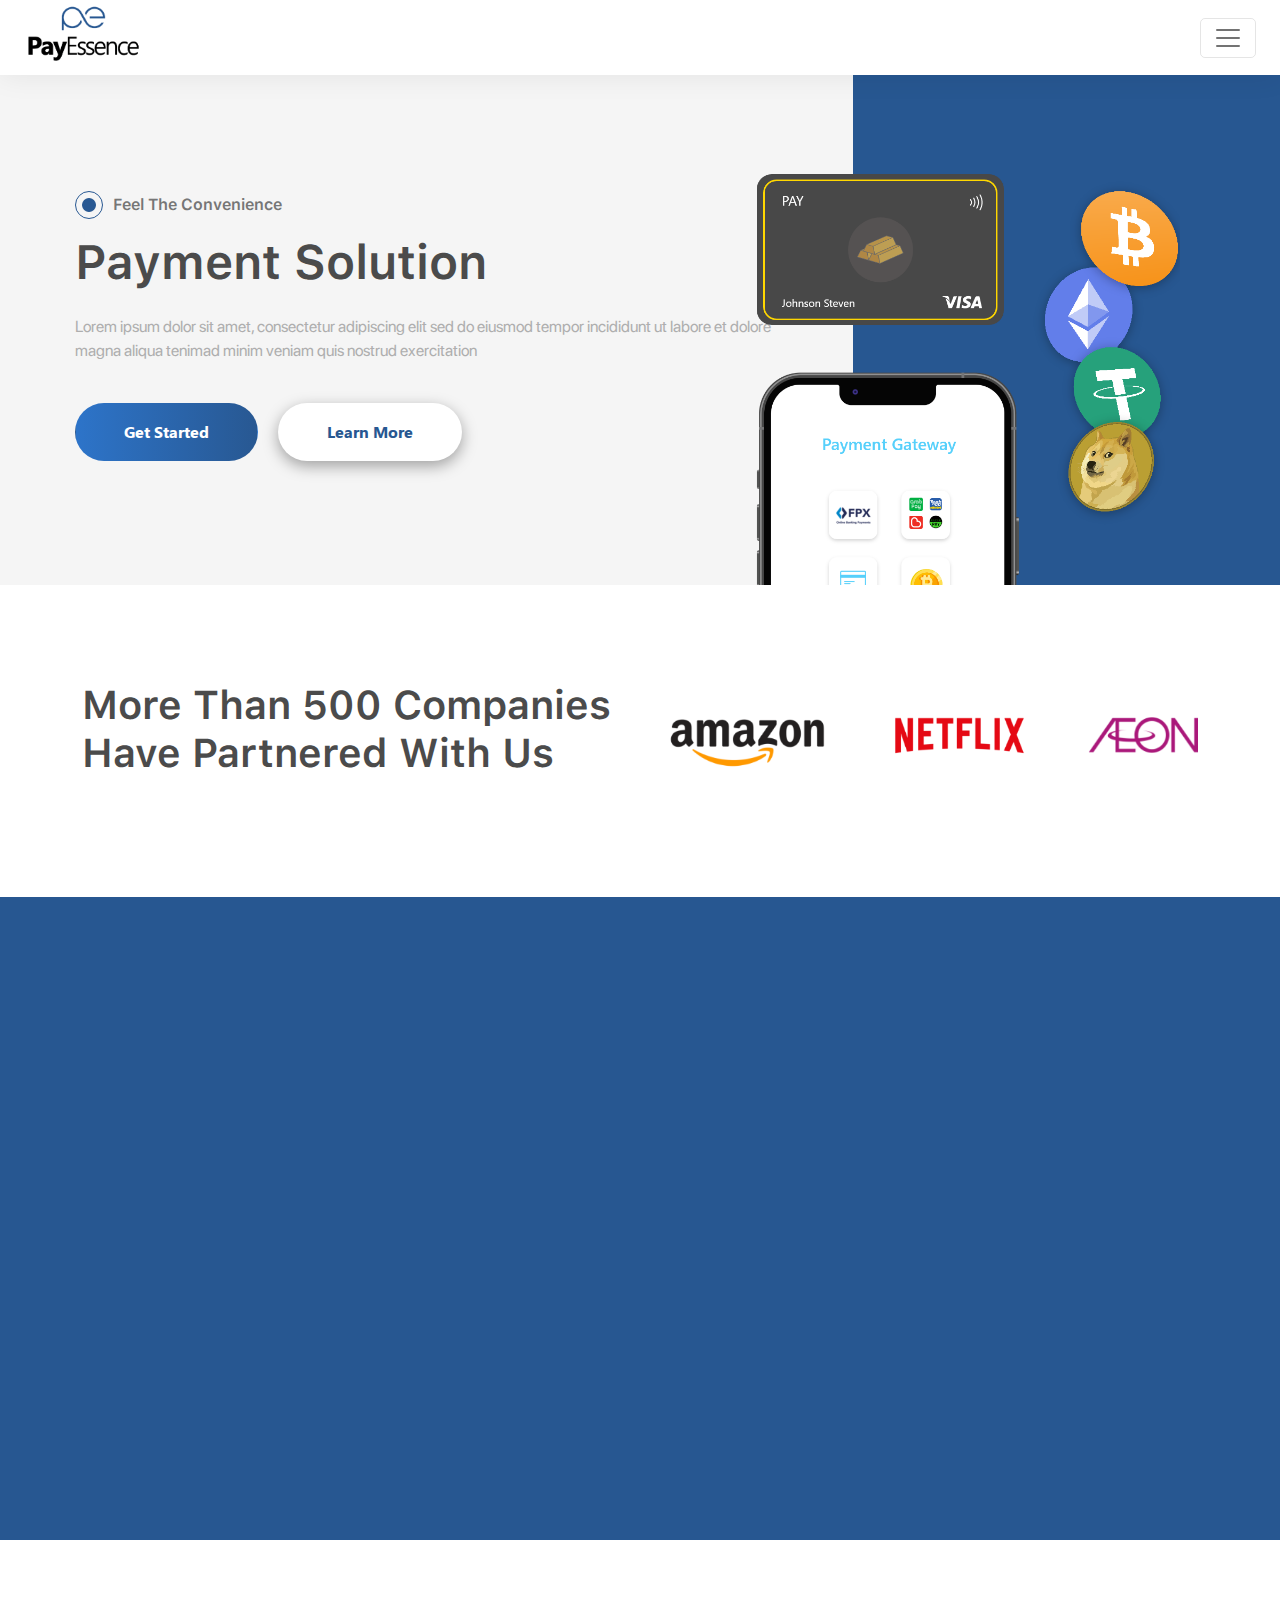
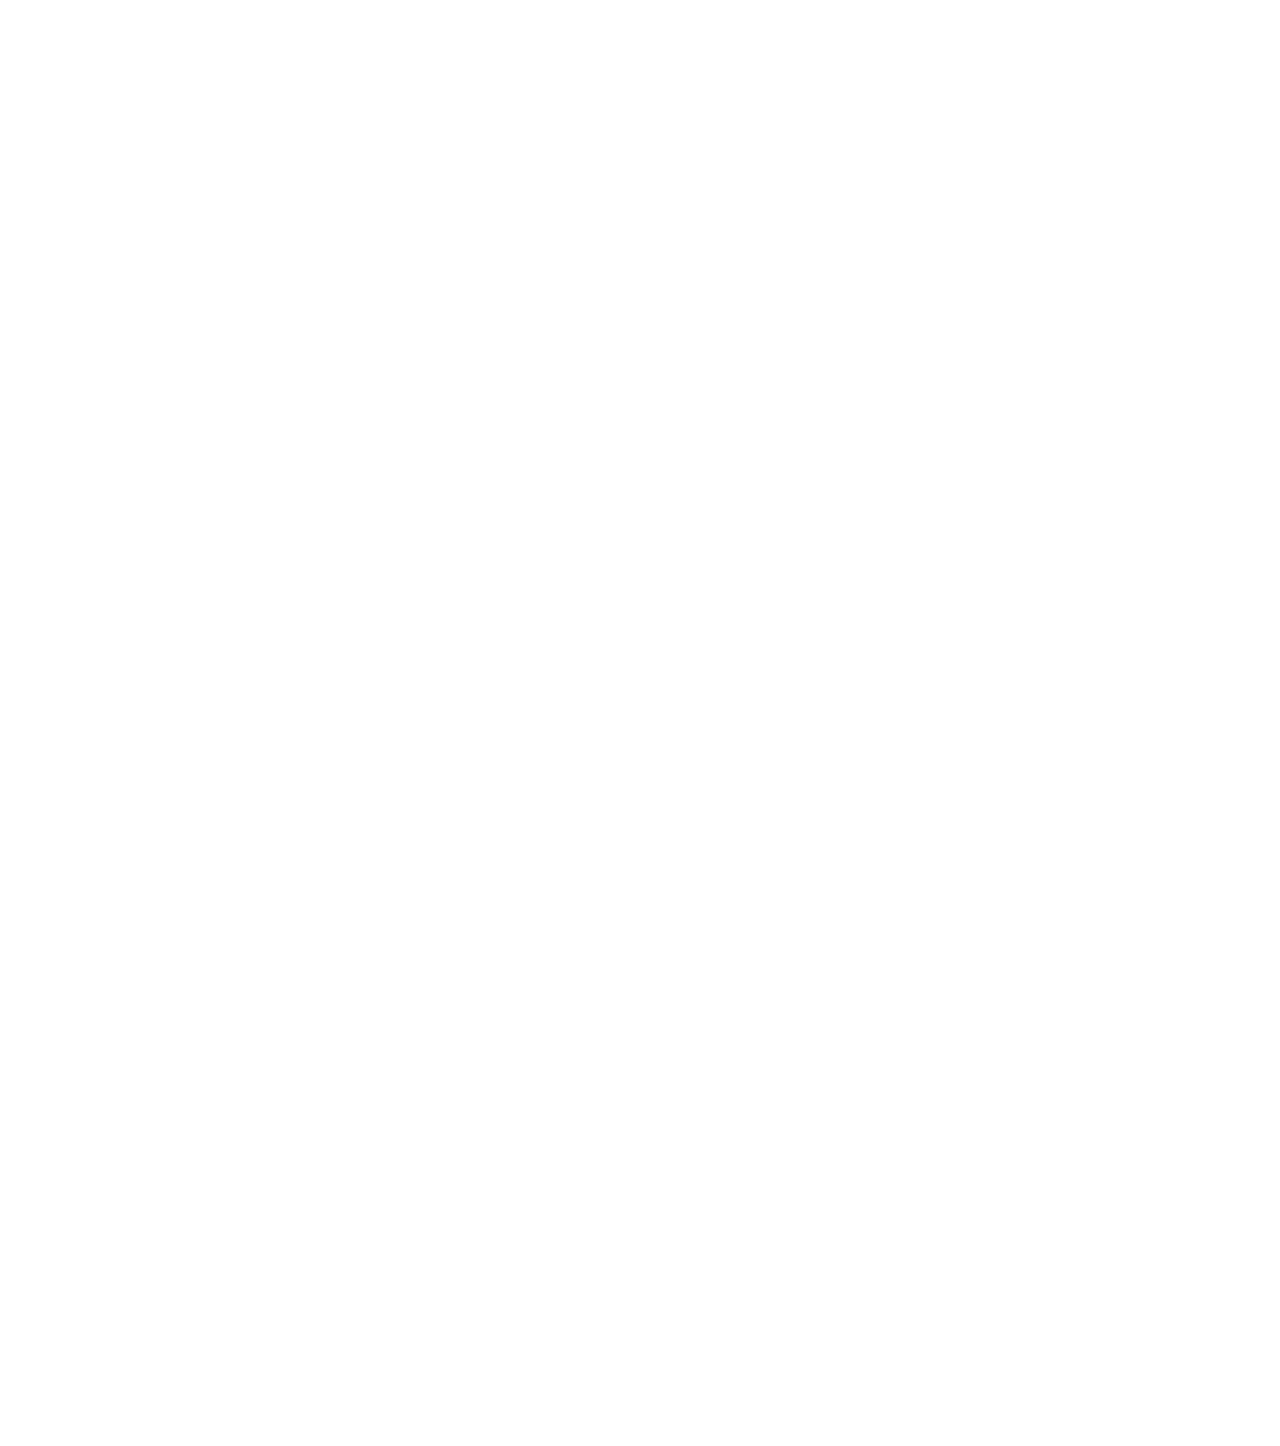
<file: payment_solution.html>
<!DOCTYPE html>
<html lang="en">

<head>
    <meta charset="utf-8">
    <title>PayEssence</title>
    <meta content="width=device-width, initial-scale=1.0" name="viewport">
    <meta content="" name="keywords">
    <meta content="" name="description">
    <!-- Favicon -->
    <link href="img/favicon.ico" rel="icon">
    <!-- Google Web Fonts -->
    <link rel="preconnect" href="https://fonts.googleapis.com">
    <link rel="preconnect" href="https://fonts.gstatic.com" crossorigin>
    <link href="https://fonts.googleapis.com/css2?family=Heebo:wght@400;500;600&family=Inter:wght@700;800&display=swap" rel="stylesheet">
    <!-- Icon Font Stylesheet -->
    <link href="https://cdnjs.cloudflare.com/ajax/libs/font-awesome/5.10.0/css/all.min.css" rel="stylesheet">
    <link href="https://cdn.jsdelivr.net/npm/bootstrap-icons@1.4.1/font/bootstrap-icons.css" rel="stylesheet">
    <!-- Libraries Stylesheet -->
    <link href="lib/animate/animate.min.css" rel="stylesheet">
    <link href="lib/owlcarousel/assets/owl.carousel.min.css" rel="stylesheet">
    <!-- Customized Bootstrap Stylesheet -->
    <link href="css/bootstrap.min.css" rel="stylesheet">
    <!-- Template Stylesheet -->
    <link href="css/style.css" rel="stylesheet">
    <script src="js/import-elements.js"></script>
</head>

<body>
    <div class="bg-white p-0">
        <!-- Spinner Start -->
        <div id="spinner" class="show bg-white position-fixed translate-middle w-100 vh-100 top-50 start-50 d-flex align-items-center justify-content-center">
            <div class="spinner-border text-primary" style="width: 3rem; height: 3rem;" role="status">
                <span class="sr-only">Loading...</span>
            </div>
        </div>
        <!-- Spinner End -->
        <!-- Navbar Start -->
        <div class="container-fluid nav-bar bg-transparent" id="navbar-container"></div>
        <!-- Navbar End -->
        <!-- Header Start -->
        <div class="container-fluid header bg-white p-0">
            <div class="row g-0 align-items-center flex-column-reverse flex-md-row bg-grey">
                <div class="col-12 col-md-8 p-5" style="max-width: 800px; margin: 0 auto;">
                    <div class="circle-container" style="margin-top: 0em;">
                        <!-- <div class="circle">
                            <div class="dot"></div>
                        </div> -->
                        <img src="img/dot/dot_blue.png">
                        <div class="text"><b>Feel The Convenience</b></div>
                    </div>
                    <!-- <b class="title-with-dot"><span></span>Feel The Convenience</b> -->
                    <h1 class="display-5 animated fadeIn mb-4 font-header-title">Payment Solution</h1>
                    <p class="animated fadeIn mb-4 pb-2 font-header-p">Lorem ipsum dolor sit amet, consectetur adipiscing elit sed do eiusmod tempor incididunt ut labore et dolore magna aliqua tenimad minim veniam quis nostrud exercitation</p>
                    <a href="" class="btn btn-primary linear-gradient py-3 px-5 me-3 animated fadeIn button_radius btn-font">Get Started</a>
                    <a href="" class="btn btn-w py-3 px-5 me-3 animated fadeIn button_radius my-2 btn-font">Learn More</a>
                </div>
                <div class="col-12 col-md-4 animated fadeIn bg-primary">
                    <div class="text-center">
                        <!-- <img class="card-img-top max-w" src="img/solution/main.png" alt="Card image cap"> -->
                        <img src="img/solution/main.png" alt="Card image cap" class="img-fluid d-none d-md-block responsive-image-payment">
                        <img src="img/solution/main.png" alt="Card image cap" class="img-fluid d-md-none">
                    </div>
                </div>
            </div>
        </div>
        <!-- Header End -->
        <!-- About Start -->
        <div class="bg-white py-6">
            <div class="container">
                <div class="row g-0 gx-5 align-items-center">
                    <div class="col-lg-6">
                        <div class="text-start mx-auto mb-4 wow slideInLeft" data-wow-delay="0.1s" style="visibility: visible; animation-delay: 0.1s; animation-name: slideInLeft;">
                            <h1 class="mb-3 font-header-title">More Than 500 Companies Have Partnered With Us</h1>
                        </div>
                    </div>
                    <div class="col-lg-6 text-start text-lg-end wow slideInRight" data-wow-delay="0.1s" style="visibility: visible; animation-delay: 0.1s; animation-name: slideInRight;">
                        <!-- <div class="row">
                            <div class="col-4 col-md-2 me-md-5" style="flex: auto !important;">
                                <img src="img/solution/amazon.png" class="img-fluid">
                            </div>
                            <div class="col-4 col-md-2 me-md-5" style="flex: auto !important;">
                                <img src="img/solution/netflix.png" class="img-fluid">
                            </div>
                            <div class="col-4 col-md-2 me-md-5" style="flex: auto !important;">
                                <img src="img/solution/aeon.png" class="img-fluid">
                            </div>
                                                                                    
                          </div>        -->
                        <img src="img/solution/all.png" class="img-fluid">
                    </div>
                </div>
            </div>
        </div>
        <!-- About End -->
        <!-- Payment Solution Start -->
        <div class="bg-primary py-5">
            <div class="container">
                <div class="text-center mx-auto mb-5 wow fadeInUp" data-wow-delay="0.1s" style="max-width: 600px;">
                    <div class="circle-container circle-center white">
                        <!-- <div class="circle">
                            <div class="dot"></div>
                        </div> -->
                        <img src="img/dot/dot_white.png">
                        <div class="text"><b>Payment Solution</b></div>
                    </div>
                    <h1 class="mb-3 text-white font-title">Discover Our Payment Solution</h1>
                    <p class="text-white font-p">Lorem ipsum dolor sit amet, consectetur adipiscing elit sed do eiusmod tempor incididunt</p>
                </div>
                <div class="row g-4" style="margin-bottom: -160px;">
                    <div class="col-lg-3 col-md-6 wow fadeInUp" data-wow-delay="0.1s">
                        <div class="card-payment-solution1" data-tilt>
                            <div class="content">
                                <h5 class="font-title-70">Credit & Debit Card</h5>
                                <p class="text-primary font-p">Lorem ipsum dolor sit ame</p>
                            </div>
                        </div>
                    </div>
                    <div class="col-lg-3 col-md-6 wow fadeInUp" data-wow-delay="0.1s">
                        <div class="card-payment-solution2" data-tilt>
                            <div class="content">
                                <h5 class="font-title-70">FPX Online Banking</h5>
                                <p class="text-primary font-p">Lorem ipsum dolor sit ame</p>
                            </div>
                        </div>
                    </div>
                    <div class="col-lg-3 col-md-6 wow fadeInUp" data-wow-delay="0.1s">
                        <div class="card-payment-solution3" data-tilt>
                            <div class="content">
                                <h5 class="font-title-70">E-Wallet</h5>
                                <p class="text-primary font-p">Lorem ipsum dolor sit ame</p>
                            </div>
                        </div>
                    </div>
                    <div class="col-lg-3 col-md-6 wow fadeInUp" data-wow-delay="0.1s">
                        <div class="card-payment-solution4" data-tilt>
                            <div class="content">
                                <h5 class="font-title-70">Cryptocurrency</h5>
                                <p class="text-primary font-p">Lorem ipsum dolor sit ame</p>
                            </div>
                        </div>
                    </div>
                </div>
            </div>
        </div>
        <!-- Payment Solution End -->
        <!-- Pricing & Plan Start -->
        <div class="py-5 p-5" style="margin-top: 150px;">
            <div class="container">
                <div class="row g-5 align-items-center">
                    <div class="col-lg-6 wow fadeIn" data-wow-delay="0.5s">
                        <div class="circle-container">
                            <!-- <div class="circle">
                                <div class="dot"></div>
                            </div> -->
                            <img src="img/dot/dot_blue.png">
                            <div class="text"><b>Pricing & Plan</b></div>
                        </div>
                        <h1 class="mb-4 font-header-title">We Give The Best Price</h1>
                        <p class="mb-4 font-header-p">Lorem ipsum dolor sit amet, consectetur adipiscing elit sed do eiusmod tempor incididunt ut labore et dolore magna aliqua tenimad minim veniam quis nostrud exercitation.</p>
                        <hr>
                        <div class="row">
                            <div class="col-lg-6 wow fadeIn" data-wow-delay="0.5s">
                                <img class="pricing-plan-icon" src="img/home/secure_icon_blue.png">
                                <h5 class="mb-4 font-title-black">Comprehensive security and rigorous compliance</h5>
                                <p class="mb-4 font-header-p">Lorem ipsum dolor sit amet, consectetur adipiscing elit</p>
                            </div>
                            <div class="col-lg-6 wow fadeIn" data-wow-delay="0.5s">
                                <img class="pricing-plan-icon" src="img/home/cs_icon_white.png">
                                <h5 class="mb-4 font-title-black">24×7 phone, chat, and email support</h5>
                                <p class="mb-4 font-header-p">Lorem ipsum dolor sit amet, consectetur adipiscing elit</p>
                            </div>
                            <div class="col-lg-6 wow fadeIn" data-wow-delay="0.5s">
                                <a href="" class="btn btn-primary linear-gradient py-3 px-5 me-3 animated fadeIn button_radius btn-font">View All Pricing</a>
                            </div>
                        </div>
                    </div>
                    <div class="col-lg-4 wow fadeIn" data-wow-delay="0.1s" style="margin: auto;">
                        <div class="bg-primary text-center text-white border rounded-50 p-4" style="padding: 50px 40px 50px 40px !important; margin-top: 50px;">
                            <h4 class="text-white font-title">INTEGRATED</h4>
                            <hr>
                            <p class="font-p">Lorem ipsum dolor sit amet, consectetur <br> adipiscing elit sed do</p>
                            <span class="font-p" style="font-size: 50px;">3% </span>
                            <span class="font-p" style="font-size: 45px;"> + </span>
                            <span class="font-title" style="font-size: 30px;"> RM1.00</span>
                            <p class="font-p" style="font-size: 13px;">Pre successful card charge or successful bank transaction </p>
                            <p class="font-p" style="font-size: 12px;"><img src="img/icon/img_1.png" style="width: 8%;">&nbsp;&nbsp;Everything you need to manage payments</p>
                            <p class="font-p" style="font-size: 12px;"><img src="img/icon/img_2.png" style="width: 8%;">&nbsp;&nbsp;Get hundreds of feature updates each year</p>
                            <p class="font-p" style="font-size: 12px;"><img src="img/icon/img_3.png" style="width: 8%;">&nbsp;&nbsp;No setup fees, monthly fees, or hidden fees</p>
                            <a href="" class="btn btn-w py-3 px-5 me-3 animated fadeIn button_radius btn-font">Get Started !</a>
                        </div>
                    </div>
                </div>
            </div>
        </div>
        <!-- Footer Start -->
        <div id="footer-container"></div>
        <!-- Footer End -->
    </div>
    <!-- JavaScript Libraries -->
    <script src="https://code.jquery.com/jquery-3.4.1.min.js"></script>
    <script src="https://cdn.jsdelivr.net/npm/bootstrap@5.0.0/dist/js/bootstrap.bundle.min.js"></script>
    <script src="lib/wow/wow.min.js"></script>
    <script src="lib/easing/easing.min.js"></script>
    <script src="lib/waypoints/waypoints.min.js"></script>
    <script src="lib/owlcarousel/owl.carousel.min.js"></script>
    <!-- Template Javascript -->
    <script src="js/main.js"></script>
</body>

</html>
</file>
<file: css/style.css>
/********** Template CSS **********/
:root {
    --primary: #275791;
    --secondary: #FF6922;
    --light: #EFFDF5;
    --dark: #0E2E50;
    --grey: #B7B7B7;
}

@font-face {
    font-family: sf-pro-display;
    src: url(..//fonts/sf-pro-display/otf/SF-Pro-Display-Regular.otf),
        url(..//fonts/sf-pro-display/ttf/SF-Pro-Display-Regular.ttf);
}

@font-face {
    font-family: sf-pro-display-semi-bold;
    src: url(..//fonts/sf-pro-display/otf/SF-Pro-Text-Semibold.otf),
        url(..//fonts/sf-pro-display/ttf/sf-pro-text-semibold.ttf);
}

@font-face {
    font-family: 'segoe-ui-regular';
    src: url('..//fonts/segoe-ui/segoe-ui-regular.woff') format('woff'),
        url('..//fonts/segoe-ui/segoe-ui-regular.ttf') format('truetype');
    font-weight: normal;
    font-style: normal;
}

@font-face {
    font-family: 'segoe-ui-bold';
    src: url('..//fonts/segoe-ui/segoe-ui-bold.woff') format('woff'),
        url('..//fonts/segoe-ui/segoe-ui-bold.ttf') format('truetype');
    font-weight: normal;
    font-style: normal;
}

.font-title{
    font-family: 'sf-pro-display-semi-bold', sans-serif;
    font-weight: 500;
}

.font-title-black{
    color: #000;
    font-family: 'sf-pro-display-semi-bold', sans-serif;
    font-weight: 500;
}

.font-p{
    font-family: 'sf-pro-display', sans-serif;
}

.font-title-70 {
    font-family: 'sf-pro-display-semi-bold', sans-serif;
    color: #707070;
    font-weight: 500;
}

.font-p-76 {
    font-family: 'sf-pro-display', sans-serif;
    color: #767676;
}

.fonts-title-5f{
    font-family: 'sf-pro-display', sans-serif;
    color: #5F5F5F;
}

.fonts-p-bb{
    font-family: 'sf-pro-display', sans-serif;
    color: #BBBBBB;
}

.a-btn{
    font-family: 'sf-pro-display', sans-serif;
    color: #285892;
}

.font-header-title {
    font-family: 'sf-pro-display-semi-bold', sans-serif !important;
    color: #4B4B4B;
    font-weight: 500;
}

.font-header-p {
    font-family: 'sf-pro-display', sans-serif;
    color: #AEAEAE;
}

.btn-font{
    font-family: 'segoe-ui-bold', sans-serif;
    font-weight: 500;
}

.btn-font-regular{
    font-family: 'segoe-ui-regular', sans-serif;
    font-weight: 400;
}


.bg-grey {
    background-color: #F5F5F5;
}

.mt-lg-10 {
    margin-top: 10rem !important
}

.mt-lg-9 {
    margin-top: 9rem !important
}

.btn-text-20 {
    font-size: 20px;
    font-family: 'segoe-ui-regular-bold', sans-serif;
    font-weight: 600 !important;
}

.back-to-top {
    position: fixed;
    display: none;
    right: 45px;
    bottom: 45px;
    z-index: 99;
}


/*** Spinner ***/
#spinner {
    opacity: 0;
    visibility: hidden;
    transition: opacity .5s ease-out, visibility 0s linear .5s;
    z-index: 99999;
}

#spinner.show {
    transition: opacity .5s ease-out, visibility 0s linear 0s;
    visibility: visible;
    opacity: 1;
}


/*** Button ***/
.btn {
    transition: .5s;
}

.btn.btn-primary,
.btn.btn-secondary {
    color: #FFFFFF;
}

.btn-w {
    background-color: #fff;
    color: #275791;
    box-shadow: rgba(0, 0, 0, 0.35) 0px 5px 15px;
}

.btn-square {
    width: 38px;
    height: 38px;
}

.btn-sm-square {
    width: 32px;
    height: 32px;
}

.btn-lg-square {
    width: 48px;
    height: 48px;
}

.btn-square,
.btn-sm-square,
.btn-lg-square {
    padding: 0;
    display: flex;
    align-items: center;
    justify-content: center;
    font-weight: normal;
    border-radius: 50px;
}


/*** Navbar ***/
.nav-bar {
    position: relative;
    /* margin-top: 45px; */
    margin-top: 40px;
    padding: 0 9rem;
    transition: .5s;
    z-index: 9999;
}

.nav-bar.sticky-top {
    /* position: sticky !important; */
    /* padding: 0; */
    position: fixed;
    z-index: 9999;
    margin-top: 0px;
}

.navbar {
    box-shadow: 0 0 30px rgba(0, 0, 0, .08);
}

.navbar .dropdown-toggle::after {
    border: none;
    content: "\f107";
    font-family: "Font Awesome 5 Free";
    font-weight: 900;
    vertical-align: middle;
    margin-left: 5px;
    transition: .5s;
}

.navbar .dropdown-toggle[aria-expanded=true]::after {
    transform: rotate(-180deg);
}

.navbar-light .navbar-nav .nav-link {
    font-family: 'segoe-ui-regular-bold', sans-serif;
    font-weight: 600 !important;
    margin-right: 30px;
    padding: 23px 0;
    color: #FFFFFF;
    font-size: 20px;
    /* text-transform: uppercase; */
    outline: none;
}

.font-dropdown{
    font-family: 'segoe-ui-regular-bold', sans-serif;
    font-weight: 600 !important;
    font-size: 20px;
    color: var(--grey);
}

.navbar-light .navbar-nav .nav-link:hover,
.navbar-light .navbar-nav .nav-link.active {
    /* color: var(--primary); */
    color: #285892;
}

/* @media (max-width: 991.98px) {
    .nav-bar {
        margin: 0;
        padding: 0;
    }

    .navbar-light .navbar-nav .nav-link {
        margin-right: 0;
        padding: 10px 0;
    }

    .navbar-light .navbar-nav {
        border-top: 1px solid #EEEEEE;
    }
} */



@media (max-width: 1375px) {
    /* .nav-bar {
        margin: 0;
        padding: 0;
    } */

    .navbar-light .navbar-nav .nav-link {
        margin-right: 28px;
        padding: 10px 0;
    }

    /* .navbar-light .navbar-nav {
        border-top: 1px solid #EEEEEE;
    } */

    .mt-lg-9 {
        margin-top: 14rem !important;
    }

}

@media (max-width: 1374px) {
    .nav-bar {
        margin: 0;
        padding: 0;
    }

    .mt-lg-9 {
        /* margin-top: 9rem !important; */
        margin-top: 13rem !important;
    }

    .mt-lg-full-img {
        margin-top: 4rem !important;
    }
}

@media (max-width: 767px) {

    .mt-lg-9 {
        /* margin-top: 9rem !important; */
        margin-top: 4rem !important;
    }
}

.navbar-light .navbar-brand {
    height: 75px;
}

.navbar-light .navbar-nav .nav-link {
    color: var(--grey);
    font-weight: 500;
}

/* @media (min-width: 992px) {
    .navbar .nav-item .dropdown-menu {
        display: block;
        top: 100%;
        margin-top: 0;
        transform: rotateX(-75deg);
        transform-origin: 0% 0%;
        opacity: 0;
        visibility: hidden;
        transition: .5s;

    }

    .navbar .nav-item:hover .dropdown-menu {
        transform: rotateX(0deg);
        visibility: visible;
        transition: .5s;
        opacity: 1;
    }
} */


/*** Header ***/
/* @media (min-width: 992px) {
    .header {
        margin-top: -120px;
    }
} */


@media (min-width: 1375px) {
    .navbar .nav-item .dropdown-menu {
        display: block;
        top: 100%;
        margin-top: 0;
        transform: rotateX(-75deg);
        transform-origin: 0% 0%;
        opacity: 0;
        visibility: hidden;
        transition: .5s;

    }

    .navbar .nav-item:hover .dropdown-menu {
        transform: rotateX(0deg);
        visibility: visible;
        transition: .5s;
        opacity: 1;
    }
}

@media (min-width: 1375px) {
    .header {
        margin-top: -120px;
    }

    .navbar {
        border-radius: 50px;
    }

    .mt-lg-9 {
        margin-top: 12rem !important;
    }

    .mt-lg-9-cc {
        margin-top: 12rem !important;
    }

    .mt-lg-full-img {
        margin-top: 12rem !important;
    }
}

.header-carousel .owl-nav {
    position: absolute;
    top: 50%;
    left: -25px;
    transform: translateY(-50%);
    display: flex;
    flex-direction: column;
}

.header-carousel .owl-nav .owl-prev,
.header-carousel .owl-nav .owl-next {
    margin: 7px 0;
    width: 50px;
    height: 50px;
    display: flex;
    align-items: center;
    justify-content: center;
    color: #FFFFFF;
    background: var(--primary);
    border-radius: 40px;
    font-size: 20px;
    transition: .5s;
}

.header-carousel .owl-nav .owl-prev:hover,
.header-carousel .owl-nav .owl-next:hover {
    background: var(--dark);
}

@media (max-width: 768px) {
    .header-carousel .owl-nav {
        left: 25px;
    }
}

.breadcrumb-item+.breadcrumb-item::before {
    color: #DDDDDD;
}


/*** Icon ***/
.icon {
    padding: 15px;
    /*    display: inline-flex;*/
    align-items: center;
    justify-content: center;
    background: #FFFFFF !important;
    /*border-radius: 50px;
    border: 1px dashed var(--primary) !important;*/
}


/*** Card ***/

.card-home {
    padding: 0;
    margin: auto;
}

.card-home2 {
    max-width: 70%;
    margin-top: 20px !important;
    margin-bottom: 10px !important;
    margin: auto;
    padding: 25px 0px 50px 0px;
}

.card-home3 {
    max-width: 100%;
    margin-top: 20px !important;
    margin-bottom: 20px !important;
    margin: auto;
    padding: 25px 0px 50px 0px;
}

.card {
    max-width: 70%;
    padding: 0;
    margin: auto;
    border-radius: 50px;
    background-color: #fff;
}

.card2 {
    max-width: 90%;
    margin-top: 10px !important;
    margin-bottom: 10px !important;
    margin: auto;
    background-color: #f9f9f9;
    border-radius: 50px !important;
    padding: 25px 0px 70px 0px;
}

.card-about-header1 {
    max-width: 100%;
    padding: 0;
    margin-left: -100px;
    border-radius: 25px;
    background-color: #fff;
    box-shadow: 0px 0px 0px 10px rgba(0, 0, 0, 0.2);
}

.card-about-header2 {
    max-width: 80%;
    margin-top: 10px !important;
    margin-bottom: 10px !important;
    margin: auto;
    border-radius: 25px !important;
    padding: 25px 0px 70px 0px;
}

.card-contact-header1 {
    max-width: 100%;
    padding: 0;
    margin-left: -100px;
}

.card-contact-header2 {
    max-width: 80%;
    margin-top: 10px !important;
    margin-bottom: 10px !important;
    margin: auto;
    border-radius: 25px !important;
    padding: 25px 0px 70px 0px;
}


.card-about-body1 {
    max-width: 100%;
    padding: 0;
    background-color: #fff;
}

.card-about-body2 {
    max-width: 80%;
    margin-top: 10px !important;
    margin-bottom: 10px !important;
    margin: auto;
}

.card-button-pay {
    width: 90%;
    background-color: #fff;
    border: 0;
    box-shadow: 0px 10px 15px -5px #888888;
    border-radius: 50px;
}

.btn-span2 {
    text-align: left;
    display: inline-block;
    margin-left: 10%;
    margin-right: 2%;
}

.btn-img {
    max-width: 20%;
}

.btn-img2 {
    max-width: 20%;
    margin: 15px;
    position: relative;
}

.btn-img3 {
    max-width: 20%;
    position: relative;
}

.card-t-img {
    max-width: 50%;
}

.about-page-img {
    max-width: 100%;
}


/*** About ***/
.about-img img {
    position: relative;
    z-index: 2;
    max-width: 90%;
}

.about-img::before {
    position: absolute;
    content: "";
    top: 0;
    left: -50%;
    width: 100%;
    height: 100%;
    /*    background: var(--primary);*/
    transform: skew(20deg);
    z-index: 1;
}

/*** Category ***/
.cat-item div {
    background: #FFFFFF;
    /*    border: 1px dashed rgba(0, 185, 142, .3);*/
    transition: .5s;
}

.cat-item:hover div {
    /*    background: var(--primary);*/
    border-color: transparent;
}

.cat-item div * {
    transition: .5s;
}

/*.cat-item:hover div * {
    color: #000 !important;
}*/

/*** Service ***/
.service-icon {
    max-width: 25%;
    transform: translateY(-50%);
}

.rounded-50 {
    border-radius: 50px !important;
}

/*** Pricing & Planing ***/
.pricing-plan-icon {
    max-width: 25%;
    margin-bottom: 25px;
}


/*** Property List ***/
.nav-pills .nav-item .btn {
    color: var(--dark);
}

.nav-pills .nav-item .btn:hover,
.nav-pills .nav-item .btn.active {
    color: #FFFFFF;
}

.property-item {
    box-shadow: 0 0 30px rgba(0, 0, 0, .08);
}

.property-item img {
    transition: .5s;
}

.property-item:hover img {
    transform: scale(1.1);
}

.property-item .border-top {
    border-top: 1px dashed rgba(0, 185, 142, .3) !important;
}

.property-item .border-end {
    border-right: 1px dashed rgba(0, 185, 142, .3) !important;
}


/*** Team ***/
.team-item {
    box-shadow: 0 0 30px rgba(0, 0, 0, .08);
    transition: .5s;
}

.team-item .btn {
    color: var(--primary);
    background: #FFFFFF;
    box-shadow: 0 0 30px rgba(0, 0, 0, .15);
}

.team-item .btn:hover {
    color: #FFFFFF;
    background: var(--primary);
}

.team-item:hover {
    border-color: var(--secondary) !important;
}

.team-item:hover .bg-primary {
    background: var(--secondary) !important;
}

.team-item:hover .bg-primary i {
    color: var(--secondary) !important;
}


/*** Testimonial ***/
.testimonial-carousel {
    padding-left: 1.5rem;
    padding-right: 1.5rem;
}

@media (min-width: 576px) {
    .testimonial-carousel {
        padding-left: 4rem;
        padding-right: 4rem;
    }
}

.testimonial-carousel .testimonial-item .border {
    border: 1px dashed rgba(0, 185, 142, .3) !important;
}

.testimonial-carousel .owl-nav {
    position: absolute;
    width: 100%;
    height: 40px;
    top: calc(50% - 20px);
    left: 0;
    display: flex;
    justify-content: space-between;
    z-index: 1;
}

.testimonial-carousel .owl-nav .owl-prev,
.testimonial-carousel .owl-nav .owl-next {
    position: relative;
    width: 40px;
    height: 40px;
    display: flex;
    align-items: center;
    justify-content: center;
    color: #FFFFFF;
    background: var(--primary);
    border-radius: 40px;
    font-size: 20px;
    transition: .5s;
}

.testimonial-carousel .owl-nav .owl-prev:hover,
.testimonial-carousel .owl-nav .owl-next:hover {
    background: var(--dark);
}


/*** Footer ***/
.footer .btn.btn-social {
    margin-right: 5px;
    width: 35px;
    height: 35px;
    display: flex;
    align-items: center;
    justify-content: center;
    color: var(--light);
    border: 1px solid rgba(255, 255, 255, 0.5);
    border-radius: 35px;
    transition: .3s;
}

.footer .btn.btn-social:hover {
    color: var(--primary);
    border-color: var(--light);
}

.footer .btn.btn-link {
    display: block;
    margin-bottom: 15px;
    padding: 5px;
    text-align: left;
    font-size: 23px;
    font-weight: normal;
    text-transform: capitalize;
    transition: .3s;
}

/* .footer .btn.btn-link::before {
    position: relative;
    content: "\f105";
    font-family: "Font Awesome 5 Free";
    font-weight: 900;
    margin-right: 10px;
} */

.footer .btn.btn-link:hover {
    letter-spacing: 1px;
    box-shadow: none;
}

.footer .form-control {
    border-color: rgba(255, 255, 255, 0.5);
}

.footer .copyright {
    padding: 30px 0;
    font-size: 15px;
    /* border-top: 1px solid rgba(256, 256, 256, .1); */
}

.footer .copyright a {
    color: var(--light);
}

.footer .footer-menu a {
    margin-right: 15px;
    padding-right: 15px;
    border-right: 1px solid rgba(255, 255, 255, .1);
}

.footer .footer-menu a:last-child {
    margin-right: 0;
    padding-right: 0;
    border-right: none;
}

.button_radius {
    border-radius: 50px;
}

/* circle & dot */
.circle-container {
    display: flex;
    align-items: center;
    padding-bottom: 15px;
}

.circle-center {
    justify-content: center;
}

.circle {
    width: 24px;
    height: 24px;
    border: 1px solid #285892;
    border-radius: 50%;
    position: relative;
}

.dot {
    width: 11px;
    height: 11px;
    background-color: #285892;
    border-radius: 50%;
    position: absolute;
    top: 50%;
    left: 50%;
    transform: translate(-50%, -50%);
}

.white .circle {
    border: 1px solid #fff;
}

.white .dot {
    background-color: #fff;
}

.white .text {
    color: #fff;
}

.text {
    font-family: 'sf-pro-display-semi-bold', sans-serif;
    margin-left: 10px;
    color: #767676;
    /*    font-size: 30px;*/
}

/*** Payment Solution Card ***/

.card-payment-solution1 {
    background: url("..//img/payment-solution/img-1.png");
    background-size: 100% 100%;
    /* height: 450px; */
    height: 480px;
    padding: 10px;
    /*cursor: pointer;*/
    border-radius: 16px;
    display: flex;
    flex-direction: column;
    justify-content: flex-end;
    align-items: center;
    box-shadow: 0px 0px 0px 0px rgba(4, 26, 47, 0.06),
        0px 3px 6px 0px rgba(4, 26, 47, 0.06), 0px 12px 12px 0px rgba(4, 26, 47, 0.05),
        0px 26px 16px 0px rgba(4, 26, 47, 0.03),
        0px 47px 19px 0px rgba(4, 26, 47, 0.01), 0px 74px 21px 0px rgba(4, 26, 47, 0);
    background-repeat: no-repeat;
}

.card-payment-solution2 {
    background: url("..//img/payment-solution/img-2.png");
    background-size: 100% 100%;
    /* height: 450px; */
    height: 480px;
    padding: 10px;
    /*cursor: pointer;*/
    border-radius: 16px;
    display: flex;
    flex-direction: column;
    justify-content: flex-end;
    align-items: center;
    box-shadow: 0px 0px 0px 0px rgba(4, 26, 47, 0.06),
        0px 3px 6px 0px rgba(4, 26, 47, 0.06), 0px 12px 12px 0px rgba(4, 26, 47, 0.05),
        0px 26px 16px 0px rgba(4, 26, 47, 0.03),
        0px 47px 19px 0px rgba(4, 26, 47, 0.01), 0px 74px 21px 0px rgba(4, 26, 47, 0);
    background-repeat: no-repeat;
}

.card-payment-solution3 {
    background: url("..//img/payment-solution/img-3.png");
    background-size: 100% 100%;
    /* height: 450px; */
    height: 480px;
    padding: 10px;
    /*cursor: pointer;*/
    border-radius: 16px;
    display: flex;
    flex-direction: column;
    justify-content: flex-end;
    align-items: center;
    box-shadow: 0px 0px 0px 0px rgba(4, 26, 47, 0.06),
        0px 3px 6px 0px rgba(4, 26, 47, 0.06), 0px 12px 12px 0px rgba(4, 26, 47, 0.05),
        0px 26px 16px 0px rgba(4, 26, 47, 0.03),
        0px 47px 19px 0px rgba(4, 26, 47, 0.01), 0px 74px 21px 0px rgba(4, 26, 47, 0);
    background-repeat: no-repeat;
}

.card-payment-solution4 {
    background: url("..//img/payment-solution/img-4.png");
    background-size: 100% 100%;
    /* height: 450px; */
    height: 480px;
    padding: 10px;
    /*cursor: pointer;*/
    border-radius: 16px;
    display: flex;
    flex-direction: column;
    justify-content: flex-end;
    align-items: center;
    box-shadow: 0px 0px 0px 0px rgba(4, 26, 47, 0.06),
        0px 3px 6px 0px rgba(4, 26, 47, 0.06), 0px 12px 12px 0px rgba(4, 26, 47, 0.05),
        0px 26px 16px 0px rgba(4, 26, 47, 0.03),
        0px 47px 19px 0px rgba(4, 26, 47, 0.01), 0px 74px 21px 0px rgba(4, 26, 47, 0);
    background-repeat: no-repeat;
}

.card-payment-solution5 {
    background: url("..//img/payment-solution/img-5.png");
    background-size: 100% 100%;
    /* height: 450px; */
    height: 480px;
    padding: 10px;
    /*cursor: pointer;*/
    border-radius: 16px;
    display: flex;
    flex-direction: column;
    justify-content: flex-end;
    align-items: center;
    box-shadow: 0px 0px 0px 0px rgba(4, 26, 47, 0.06),
        0px 3px 6px 0px rgba(4, 26, 47, 0.06), 0px 12px 12px 0px rgba(4, 26, 47, 0.05),
        0px 26px 16px 0px rgba(4, 26, 47, 0.03),
        0px 47px 19px 0px rgba(4, 26, 47, 0.01), 0px 74px 21px 0px rgba(4, 26, 47, 0);
    background-repeat: no-repeat;
}

.content {
    background: white;
    padding: 10px 10px 3px 10px;
    border-radius: 16px;
    width: 100%;
    text-align: center;
    margin-bottom: 25px;
    cursor: pointer;
}


.border_bottom {
    border-bottom: 1px solid #fff;
}

.border_top {
    border-top: 1px solid #fff;
}

.footer_logo {
    max-width: 20%;
    transform: translateY(-6%);
}

.nav_logo {
    max-width: 70%;
    transform: translateY(-6%);
}

.text-white {
    color: #fff;
}

.padding-bottom-about {
    padding-bottom: 10em;
}

.margin-top-about {
    margin-top: 12em;
}

.padding-left-right {
    padding-left: 50px;
    padding-right: 200px;
}

.bg-about-payment {
    background: url("..//img/about-us/payment-bg.png");
    background-size: cover;
    background-position: center center;
    height: 700px;
    padding: 10px;
    flex-direction: column;
    justify-content: flex-end;
    align-items: center;
    background-repeat: no-repeat;
}

.content-about-us {
    background: white;
    padding: 50px 50px 50px 50px;
    border-radius: 16px;
    width: 80%;
    text-align: center;
}

.contact-container {
    margin: auto;
    width: 1571px;
    height: 786px;
    display: grid;
    grid-template-columns: repeat(2, 1fr);
    gap: 1.5em;
    background: #fff;
    border-radius: 25px;
    overflow: hidden;
    margin-top: 3rem;
    margin-bottom: 3rem !important;
}

.form-container {
    padding: 20px;

}

.contact-form {
    display: grid;
    row-gap: 1rem;
}

.map iframe {
    width: 100%;
    height: 100%;
}

.contact-label {
    font-size: 20px;
}

.input-contact {
    border-radius: 25px;
}

.btn-contact {
    border-radius: 25px;
}

@media (max-width: 964px) {
    .contact-container {
        margin: 0 auto;
        width: 90%;
        height: 100%;
    }
}

@media (max-width: 700px) {
    .contact-container {
        grid-template-columns: 1fr;
        gap: 1rem;
        margin-top: 2rem !important;
    }

    .map iframe {
        height: 400px;
    }
}


@media (max-width: 992px) {

    .card-about-header1 {
        margin-left: 0px;
    }

    .padding-bottom-about {
        padding-bottom: 2em;
    }

    .margin-top-about {
        margin-top: 2em;
    }

    .mt-lg-10 {
        margin-top: 0rem !important
    }

    .padding-left-right {
        padding-left: 30px;
        padding-right: 0;
    }
}

.nav-item img {
    width: 150px;
    height: auto;
}

.margin-top-payment-so {
    margin-top: 12em;
}

.max-w {
    max-width: 100%;
}

.max-w-60 {
    max-width: 60%;
}


.about {
    background: url("..//img/about-us/payment-bg.png");
    background-size: cover;
    background-position: center center;
    height: 700px;
    padding: 10px;
    display: flex;
    flex-direction: column;
    justify-content: flex-end;
    align-items: center;
    background-repeat: no-repeat;
}

.card-contact-header1 {
    margin-left: 0;
}

.payment-logo{
    max-width: 100%;
    padding: 0 !important;
    margin: 0 !important;
}

.accordion-body{
    background: #fff; 
    border-radius: 16px; 
    width: 280px; 
    height: 350px; 
    overflow: auto;
    display: flex;
    flex-wrap: wrap;
    align-content: flex-start;
}

.span-country-name{
    font-size: 15px;
    text-align: center; 
    font-weight: bold;
    margin-bottom: 0.5rem;

}

.span-country-name-margin{
    font-size: 15px;
    text-align: center; 
    margin-top: 10px; 
    font-weight: bold;
    margin-bottom: 0.5rem;
}

@media (min-width: 992px) {
    .responsive-image {
        margin-left: -100px;
        margin-top: 8rem;
        padding-bottom: 40px;
    }
}

@media (max-width: 1374px) {
    .responsive-image {
        margin-left: -100px;
        margin-top: 0px;
        padding-bottom: 40px;
    }
}

@media (min-width: 768px) and (max-width: 1250px) {
    .responsive-image {
        margin-left: -50px;
        margin-top: 4rem;
    }
}

@media (min-width: 992px) {
    .responsive-image-payment {
        margin-left: -100px;
        margin-top: 12rem;
    }

    .responsive-image-contact {
        margin-left: -100px;
        margin-top: 5rem;
    }
}

@media (max-width: 1374px) {
    .responsive-image-payment {
        margin-left: -100px;
        margin-top: 6rem;
    }

    .responsive-image-contact {
        margin-left: -100px;
        margin-top: 5rem;
    }
}

@media (min-width: 768px) and (max-width: 1250px) {
    .responsive-image-payment {
        margin-left: -50px;
        margin-top: 8rem;
    }

    .responsive-image-contact {
        margin-left: -50px;
        margin-top: 1rem;
    }
}

@media (max-width: 600px) {

    .col-mobile-6 {
        flex: 0 0 auto;
        width: 50%
    }

    .col-mobile-4 {
        flex: 0 0 auto;
        width: 33.333%
    }

    .accordion-body{
        background: #fff; 
        border-radius: 16px; 
        /* width: 350px;  */
        width: 280px;
        height: 350px; 
        overflow: auto;
    }
}
</file>
<file: css/progressbar.css>
@keyframes growProgressBar {
    0%, 33% { --pgPercentage: 0; }
    100% { --pgPercentage: var(--value); }
  }
  
  @property --pgPercentage {
    syntax: '<number>';
    inherits: false;
    initial-value: 0;
  }
  
  .progressbar {
    --size: 8rem;
    --fg: #285892;
    --bg: #F5F5F5;
    --pgPercentage: var(--value);
    animation: growProgressBar 3s 1 forwards;
    width: var(--size);
    height: var(--size);
    border-radius: 50%;
    display: grid;
    place-items: center;
    background: 
      radial-gradient(closest-side, #F5F5F5 80%, transparent 0 93%, #F5F5F5 0),
      conic-gradient(var(--fg) calc(var(--pgPercentage) * 1%), var(--bg) 0)
      ;
    font-family: Helvetica, Arial, sans-serif;
    font-size: calc(var(--size) / 5);
    color: #4b4b4b;
  }
  
  .progressbar::before {
    counter-reset: percentage var(--value);
    content: counter(percentage) '%';
  }
</file>
<file: css/flag-icon.min.css>
.flag-icon-background {
    background-size: contain;
    background-position: 50%;
    background-repeat: no-repeat
}

.flag-icon {
    background-size: contain;
    background-position: 50%;
    background-repeat: no-repeat;
    position: relative;
    display: inline-block;
    width: 1.33333333em;
    line-height: 1em
}

.flag-icon:before {
    content: '\00a0'
}

.flag-icon.flag-icon-squared {
    width: 1em
}

.flag-icon-ad {
    background-image: url(../flags/4x3/ad.svg)
}

.flag-icon-ad.flag-icon-squared {
    background-image: url(../flags/1x1/ad.svg)
}

.flag-icon-ae {
    background-image: url(../flags/4x3/ae.svg)
}

.flag-icon-ae.flag-icon-squared {
    background-image: url(../flags/1x1/ae.svg)
}

.flag-icon-af {
    background-image: url(../flags/4x3/af.svg)
}

.flag-icon-af.flag-icon-squared {
    background-image: url(../flags/1x1/af.svg)
}

.flag-icon-ag {
    background-image: url(../flags/4x3/ag.svg)
}

.flag-icon-ag.flag-icon-squared {
    background-image: url(../flags/1x1/ag.svg)
}

.flag-icon-ai {
    background-image: url(../flags/4x3/ai.svg)
}

.flag-icon-ai.flag-icon-squared {
    background-image: url(../flags/1x1/ai.svg)
}

.flag-icon-al {
    background-image: url(../flags/4x3/al.svg)
}

.flag-icon-al.flag-icon-squared {
    background-image: url(../flags/1x1/al.svg)
}

.flag-icon-am {
    background-image: url(../flags/4x3/am.svg)
}

.flag-icon-am.flag-icon-squared {
    background-image: url(../flags/1x1/am.svg)
}

.flag-icon-ao {
    background-image: url(../flags/4x3/ao.svg)
}

.flag-icon-ao.flag-icon-squared {
    background-image: url(../flags/1x1/ao.svg)
}

.flag-icon-aq {
    background-image: url(../flags/4x3/aq.svg)
}

.flag-icon-aq.flag-icon-squared {
    background-image: url(../flags/1x1/aq.svg)
}

.flag-icon-ar {
    background-image: url(../flags/4x3/ar.svg)
}

.flag-icon-ar.flag-icon-squared {
    background-image: url(../flags/1x1/ar.svg)
}

.flag-icon-as {
    background-image: url(../flags/4x3/as.svg)
}

.flag-icon-as.flag-icon-squared {
    background-image: url(../flags/1x1/as.svg)
}

.flag-icon-at {
    background-image: url(../flags/4x3/at.svg)
}

.flag-icon-at.flag-icon-squared {
    background-image: url(../flags/1x1/at.svg)
}

.flag-icon-au {
    background-image: url(../flags/4x3/au.svg)
}

.flag-icon-au.flag-icon-squared {
    background-image: url(../flags/1x1/au.svg)
}

.flag-icon-aw {
    background-image: url(../flags/4x3/aw.svg)
}

.flag-icon-aw.flag-icon-squared {
    background-image: url(../flags/1x1/aw.svg)
}

.flag-icon-ax {
    background-image: url(../flags/4x3/ax.svg)
}

.flag-icon-ax.flag-icon-squared {
    background-image: url(../flags/1x1/ax.svg)
}

.flag-icon-az {
    background-image: url(../flags/4x3/az.svg)
}

.flag-icon-az.flag-icon-squared {
    background-image: url(../flags/1x1/az.svg)
}

.flag-icon-ba {
    background-image: url(../flags/4x3/ba.svg)
}

.flag-icon-ba.flag-icon-squared {
    background-image: url(../flags/1x1/ba.svg)
}

.flag-icon-bb {
    background-image: url(../flags/4x3/bb.svg)
}

.flag-icon-bb.flag-icon-squared {
    background-image: url(../flags/1x1/bb.svg)
}

.flag-icon-bd {
    background-image: url(../flags/4x3/bd.svg)
}

.flag-icon-bd.flag-icon-squared {
    background-image: url(../flags/1x1/bd.svg)
}

.flag-icon-be {
    background-image: url(../flags/4x3/be.svg)
}

.flag-icon-be.flag-icon-squared {
    background-image: url(../flags/1x1/be.svg)
}

.flag-icon-bf {
    background-image: url(../flags/4x3/bf.svg)
}

.flag-icon-bf.flag-icon-squared {
    background-image: url(../flags/1x1/bf.svg)
}

.flag-icon-bg {
    background-image: url(../flags/4x3/bg.svg)
}

.flag-icon-bg.flag-icon-squared {
    background-image: url(../flags/1x1/bg.svg)
}

.flag-icon-bh {
    background-image: url(../flags/4x3/bh.svg)
}

.flag-icon-bh.flag-icon-squared {
    background-image: url(../flags/1x1/bh.svg)
}

.flag-icon-bi {
    background-image: url(../flags/4x3/bi.svg)
}

.flag-icon-bi.flag-icon-squared {
    background-image: url(../flags/1x1/bi.svg)
}

.flag-icon-bj {
    background-image: url(../flags/4x3/bj.svg)
}

.flag-icon-bj.flag-icon-squared {
    background-image: url(../flags/1x1/bj.svg)
}

.flag-icon-bl {
    background-image: url(../flags/4x3/bl.svg)
}

.flag-icon-bl.flag-icon-squared {
    background-image: url(../flags/1x1/bl.svg)
}

.flag-icon-bm {
    background-image: url(../flags/4x3/bm.svg)
}

.flag-icon-bm.flag-icon-squared {
    background-image: url(../flags/1x1/bm.svg)
}

.flag-icon-bn {
    background-image: url(../flags/4x3/bn.svg)
}

.flag-icon-bn.flag-icon-squared {
    background-image: url(../flags/1x1/bn.svg)
}

.flag-icon-bo {
    background-image: url(../flags/4x3/bo.svg)
}

.flag-icon-bo.flag-icon-squared {
    background-image: url(../flags/1x1/bo.svg)
}

.flag-icon-bq {
    background-image: url(../flags/4x3/bq.svg)
}

.flag-icon-bq.flag-icon-squared {
    background-image: url(../flags/1x1/bq.svg)
}

.flag-icon-br {
    background-image: url(../flags/4x3/br.svg)
}

.flag-icon-br.flag-icon-squared {
    background-image: url(../flags/1x1/br.svg)
}

.flag-icon-bs {
    background-image: url(../flags/4x3/bs.svg)
}

.flag-icon-bs.flag-icon-squared {
    background-image: url(../flags/1x1/bs.svg)
}

.flag-icon-bt {
    background-image: url(../flags/4x3/bt.svg)
}

.flag-icon-bt.flag-icon-squared {
    background-image: url(../flags/1x1/bt.svg)
}

.flag-icon-bv {
    background-image: url(../flags/4x3/bv.svg)
}

.flag-icon-bv.flag-icon-squared {
    background-image: url(../flags/1x1/bv.svg)
}

.flag-icon-bw {
    background-image: url(../flags/4x3/bw.svg)
}

.flag-icon-bw.flag-icon-squared {
    background-image: url(../flags/1x1/bw.svg)
}

.flag-icon-by {
    background-image: url(../flags/4x3/by.svg)
}

.flag-icon-by.flag-icon-squared {
    background-image: url(../flags/1x1/by.svg)
}

.flag-icon-bz {
    background-image: url(../flags/4x3/bz.svg)
}

.flag-icon-bz.flag-icon-squared {
    background-image: url(../flags/1x1/bz.svg)
}

.flag-icon-ca {
    background-image: url(../flags/4x3/ca.svg)
}

.flag-icon-ca.flag-icon-squared {
    background-image: url(../flags/1x1/ca.svg)
}

.flag-icon-cc {
    background-image: url(../flags/4x3/cc.svg)
}

.flag-icon-cc.flag-icon-squared {
    background-image: url(../flags/1x1/cc.svg)
}

.flag-icon-cd {
    background-image: url(../flags/4x3/cd.svg)
}

.flag-icon-cd.flag-icon-squared {
    background-image: url(../flags/1x1/cd.svg)
}

.flag-icon-cf {
    background-image: url(../flags/4x3/cf.svg)
}

.flag-icon-cf.flag-icon-squared {
    background-image: url(../flags/1x1/cf.svg)
}

.flag-icon-cg {
    background-image: url(../flags/4x3/cg.svg)
}

.flag-icon-cg.flag-icon-squared {
    background-image: url(../flags/1x1/cg.svg)
}

.flag-icon-ch {
    background-image: url(../flags/4x3/ch.svg)
}

.flag-icon-ch.flag-icon-squared {
    background-image: url(../flags/1x1/ch.svg)
}

.flag-icon-ci {
    background-image: url(../flags/4x3/ci.svg)
}

.flag-icon-ci.flag-icon-squared {
    background-image: url(../flags/1x1/ci.svg)
}

.flag-icon-ck {
    background-image: url(../flags/4x3/ck.svg)
}

.flag-icon-ck.flag-icon-squared {
    background-image: url(../flags/1x1/ck.svg)
}

.flag-icon-cl {
    background-image: url(../flags/4x3/cl.svg)
}

.flag-icon-cl.flag-icon-squared {
    background-image: url(../flags/1x1/cl.svg)
}

.flag-icon-cm {
    background-image: url(../flags/4x3/cm.svg)
}

.flag-icon-cm.flag-icon-squared {
    background-image: url(../flags/1x1/cm.svg)
}

.flag-icon-cn {
    background-image: url(../flags/4x3/cn.svg)
}

.flag-icon-cn.flag-icon-squared {
    background-image: url(../flags/1x1/cn.svg)
}

.flag-icon-co {
    background-image: url(../flags/4x3/co.svg)
}

.flag-icon-co.flag-icon-squared {
    background-image: url(../flags/1x1/co.svg)
}

.flag-icon-cr {
    background-image: url(../flags/4x3/cr.svg)
}

.flag-icon-cr.flag-icon-squared {
    background-image: url(../flags/1x1/cr.svg)
}

.flag-icon-cu {
    background-image: url(../flags/4x3/cu.svg)
}

.flag-icon-cu.flag-icon-squared {
    background-image: url(../flags/1x1/cu.svg)
}

.flag-icon-cv {
    background-image: url(../flags/4x3/cv.svg)
}

.flag-icon-cv.flag-icon-squared {
    background-image: url(../flags/1x1/cv.svg)
}

.flag-icon-cw {
    background-image: url(../flags/4x3/cw.svg)
}

.flag-icon-cw.flag-icon-squared {
    background-image: url(../flags/1x1/cw.svg)
}

.flag-icon-cx {
    background-image: url(../flags/4x3/cx.svg)
}

.flag-icon-cx.flag-icon-squared {
    background-image: url(../flags/1x1/cx.svg)
}

.flag-icon-cy {
    background-image: url(../flags/4x3/cy.svg)
}

.flag-icon-cy.flag-icon-squared {
    background-image: url(../flags/1x1/cy.svg)
}

.flag-icon-cz {
    background-image: url(../flags/4x3/cz.svg)
}

.flag-icon-cz.flag-icon-squared {
    background-image: url(../flags/1x1/cz.svg)
}

.flag-icon-de {
    background-image: url(../flags/4x3/de.svg)
}

.flag-icon-de.flag-icon-squared {
    background-image: url(../flags/1x1/de.svg)
}

.flag-icon-dj {
    background-image: url(../flags/4x3/dj.svg)
}

.flag-icon-dj.flag-icon-squared {
    background-image: url(../flags/1x1/dj.svg)
}

.flag-icon-dk {
    background-image: url(../flags/4x3/dk.svg)
}

.flag-icon-dk.flag-icon-squared {
    background-image: url(../flags/1x1/dk.svg)
}

.flag-icon-dm {
    background-image: url(../flags/4x3/dm.svg)
}

.flag-icon-dm.flag-icon-squared {
    background-image: url(../flags/1x1/dm.svg)
}

.flag-icon-do {
    background-image: url(../flags/4x3/do.svg)
}

.flag-icon-do.flag-icon-squared {
    background-image: url(../flags/1x1/do.svg)
}

.flag-icon-dz {
    background-image: url(../flags/4x3/dz.svg)
}

.flag-icon-dz.flag-icon-squared {
    background-image: url(../flags/1x1/dz.svg)
}

.flag-icon-ec {
    background-image: url(../flags/4x3/ec.svg)
}

.flag-icon-ec.flag-icon-squared {
    background-image: url(../flags/1x1/ec.svg)
}

.flag-icon-ee {
    background-image: url(../flags/4x3/ee.svg)
}

.flag-icon-ee.flag-icon-squared {
    background-image: url(../flags/1x1/ee.svg)
}

.flag-icon-eg {
    background-image: url(../flags/4x3/eg.svg)
}

.flag-icon-eg.flag-icon-squared {
    background-image: url(../flags/1x1/eg.svg)
}

.flag-icon-eh {
    background-image: url(../flags/4x3/eh.svg)
}

.flag-icon-eh.flag-icon-squared {
    background-image: url(../flags/1x1/eh.svg)
}

.flag-icon-er {
    background-image: url(../flags/4x3/er.svg)
}

.flag-icon-er.flag-icon-squared {
    background-image: url(../flags/1x1/er.svg)
}

.flag-icon-es {
    background-image: url(../flags/4x3/es.svg)
}

.flag-icon-es.flag-icon-squared {
    background-image: url(../flags/1x1/es.svg)
}

.flag-icon-et {
    background-image: url(../flags/4x3/et.svg)
}

.flag-icon-et.flag-icon-squared {
    background-image: url(../flags/1x1/et.svg)
}

.flag-icon-fi {
    background-image: url(../flags/4x3/fi.svg)
}

.flag-icon-fi.flag-icon-squared {
    background-image: url(../flags/1x1/fi.svg)
}

.flag-icon-fj {
    background-image: url(../flags/4x3/fj.svg)
}

.flag-icon-fj.flag-icon-squared {
    background-image: url(../flags/1x1/fj.svg)
}

.flag-icon-fk {
    background-image: url(../flags/4x3/fk.svg)
}

.flag-icon-fk.flag-icon-squared {
    background-image: url(../flags/1x1/fk.svg)
}

.flag-icon-fm {
    background-image: url(../flags/4x3/fm.svg)
}

.flag-icon-fm.flag-icon-squared {
    background-image: url(../flags/1x1/fm.svg)
}

.flag-icon-fo {
    background-image: url(../flags/4x3/fo.svg)
}

.flag-icon-fo.flag-icon-squared {
    background-image: url(../flags/1x1/fo.svg)
}

.flag-icon-fr {
    background-image: url(../flags/4x3/fr.svg)
}

.flag-icon-fr.flag-icon-squared {
    background-image: url(../flags/1x1/fr.svg)
}

.flag-icon-ga {
    background-image: url(../flags/4x3/ga.svg)
}

.flag-icon-ga.flag-icon-squared {
    background-image: url(../flags/1x1/ga.svg)
}

.flag-icon-gb {
    background-image: url(../flags/4x3/gb.svg)
}

.flag-icon-gb.flag-icon-squared {
    background-image: url(../flags/1x1/gb.svg)
}

.flag-icon-gd {
    background-image: url(../flags/4x3/gd.svg)
}

.flag-icon-gd.flag-icon-squared {
    background-image: url(../flags/1x1/gd.svg)
}

.flag-icon-ge {
    background-image: url(../flags/4x3/ge.svg)
}

.flag-icon-ge.flag-icon-squared {
    background-image: url(../flags/1x1/ge.svg)
}

.flag-icon-gf {
    background-image: url(../flags/4x3/gf.svg)
}

.flag-icon-gf.flag-icon-squared {
    background-image: url(../flags/1x1/gf.svg)
}

.flag-icon-gg {
    background-image: url(../flags/4x3/gg.svg)
}

.flag-icon-gg.flag-icon-squared {
    background-image: url(../flags/1x1/gg.svg)
}

.flag-icon-gh {
    background-image: url(../flags/4x3/gh.svg)
}

.flag-icon-gh.flag-icon-squared {
    background-image: url(../flags/1x1/gh.svg)
}

.flag-icon-gi {
    background-image: url(../flags/4x3/gi.svg)
}

.flag-icon-gi.flag-icon-squared {
    background-image: url(../flags/1x1/gi.svg)
}

.flag-icon-gl {
    background-image: url(../flags/4x3/gl.svg)
}

.flag-icon-gl.flag-icon-squared {
    background-image: url(../flags/1x1/gl.svg)
}

.flag-icon-gm {
    background-image: url(../flags/4x3/gm.svg)
}

.flag-icon-gm.flag-icon-squared {
    background-image: url(../flags/1x1/gm.svg)
}

.flag-icon-gn {
    background-image: url(../flags/4x3/gn.svg)
}

.flag-icon-gn.flag-icon-squared {
    background-image: url(../flags/1x1/gn.svg)
}

.flag-icon-gp {
    background-image: url(../flags/4x3/gp.svg)
}

.flag-icon-gp.flag-icon-squared {
    background-image: url(../flags/1x1/gp.svg)
}

.flag-icon-gq {
    background-image: url(../flags/4x3/gq.svg)
}

.flag-icon-gq.flag-icon-squared {
    background-image: url(../flags/1x1/gq.svg)
}

.flag-icon-gr {
    background-image: url(../flags/4x3/gr.svg)
}

.flag-icon-gr.flag-icon-squared {
    background-image: url(../flags/1x1/gr.svg)
}

.flag-icon-gs {
    background-image: url(../flags/4x3/gs.svg)
}

.flag-icon-gs.flag-icon-squared {
    background-image: url(../flags/1x1/gs.svg)
}

.flag-icon-gt {
    background-image: url(../flags/4x3/gt.svg)
}

.flag-icon-gt.flag-icon-squared {
    background-image: url(../flags/1x1/gt.svg)
}

.flag-icon-gu {
    background-image: url(../flags/4x3/gu.svg)
}

.flag-icon-gu.flag-icon-squared {
    background-image: url(../flags/1x1/gu.svg)
}

.flag-icon-gw {
    background-image: url(../flags/4x3/gw.svg)
}

.flag-icon-gw.flag-icon-squared {
    background-image: url(../flags/1x1/gw.svg)
}

.flag-icon-gy {
    background-image: url(../flags/4x3/gy.svg)
}

.flag-icon-gy.flag-icon-squared {
    background-image: url(../flags/1x1/gy.svg)
}

.flag-icon-hk {
    background-image: url(../flags/4x3/hk.svg)
}

.flag-icon-hk.flag-icon-squared {
    background-image: url(../flags/1x1/hk.svg)
}

.flag-icon-hm {
    background-image: url(../flags/4x3/hm.svg)
}

.flag-icon-hm.flag-icon-squared {
    background-image: url(../flags/1x1/hm.svg)
}

.flag-icon-hn {
    background-image: url(../flags/4x3/hn.svg)
}

.flag-icon-hn.flag-icon-squared {
    background-image: url(../flags/1x1/hn.svg)
}

.flag-icon-hr {
    background-image: url(../flags/4x3/hr.svg)
}

.flag-icon-hr.flag-icon-squared {
    background-image: url(../flags/1x1/hr.svg)
}

.flag-icon-ht {
    background-image: url(../flags/4x3/ht.svg)
}

.flag-icon-ht.flag-icon-squared {
    background-image: url(../flags/1x1/ht.svg)
}

.flag-icon-hu {
    background-image: url(../flags/4x3/hu.svg)
}

.flag-icon-hu.flag-icon-squared {
    background-image: url(../flags/1x1/hu.svg)
}

.flag-icon-id {
    background-image: url(../flags/4x3/id.svg)
}

.flag-icon-id.flag-icon-squared {
    background-image: url(../flags/1x1/id.svg)
}

.flag-icon-ie {
    background-image: url(../flags/4x3/ie.svg)
}

.flag-icon-ie.flag-icon-squared {
    background-image: url(../flags/1x1/ie.svg)
}

.flag-icon-il {
    background-image: url(../flags/4x3/il.svg)
}

.flag-icon-il.flag-icon-squared {
    background-image: url(../flags/1x1/il.svg)
}

.flag-icon-im {
    background-image: url(../flags/4x3/im.svg)
}

.flag-icon-im.flag-icon-squared {
    background-image: url(../flags/1x1/im.svg)
}

.flag-icon-in {
    background-image: url(../flags/4x3/in.svg)
}

.flag-icon-in.flag-icon-squared {
    background-image: url(../flags/1x1/in.svg)
}

.flag-icon-io {
    background-image: url(../flags/4x3/io.svg)
}

.flag-icon-io.flag-icon-squared {
    background-image: url(../flags/1x1/io.svg)
}

.flag-icon-iq {
    background-image: url(../flags/4x3/iq.svg)
}

.flag-icon-iq.flag-icon-squared {
    background-image: url(../flags/1x1/iq.svg)
}

.flag-icon-ir {
    background-image: url(../flags/4x3/ir.svg)
}

.flag-icon-ir.flag-icon-squared {
    background-image: url(../flags/1x1/ir.svg)
}

.flag-icon-is {
    background-image: url(../flags/4x3/is.svg)
}

.flag-icon-is.flag-icon-squared {
    background-image: url(../flags/1x1/is.svg)
}

.flag-icon-it {
    background-image: url(../flags/4x3/it.svg)
}

.flag-icon-it.flag-icon-squared {
    background-image: url(../flags/1x1/it.svg)
}

.flag-icon-je {
    background-image: url(../flags/4x3/je.svg)
}

.flag-icon-je.flag-icon-squared {
    background-image: url(../flags/1x1/je.svg)
}

.flag-icon-jm {
    background-image: url(../flags/4x3/jm.svg)
}

.flag-icon-jm.flag-icon-squared {
    background-image: url(../flags/1x1/jm.svg)
}

.flag-icon-jo {
    background-image: url(../flags/4x3/jo.svg)
}

.flag-icon-jo.flag-icon-squared {
    background-image: url(../flags/1x1/jo.svg)
}

.flag-icon-jp {
    background-image: url(../flags/4x3/jp.svg)
}

.flag-icon-jp.flag-icon-squared {
    background-image: url(../flags/1x1/jp.svg)
}

.flag-icon-ke {
    background-image: url(../flags/4x3/ke.svg)
}

.flag-icon-ke.flag-icon-squared {
    background-image: url(../flags/1x1/ke.svg)
}

.flag-icon-kg {
    background-image: url(../flags/4x3/kg.svg)
}

.flag-icon-kg.flag-icon-squared {
    background-image: url(../flags/1x1/kg.svg)
}

.flag-icon-kh {
    background-image: url(../flags/4x3/kh.svg)
}

.flag-icon-kh.flag-icon-squared {
    background-image: url(../flags/1x1/kh.svg)
}

.flag-icon-ki {
    background-image: url(../flags/4x3/ki.svg)
}

.flag-icon-ki.flag-icon-squared {
    background-image: url(../flags/1x1/ki.svg)
}

.flag-icon-km {
    background-image: url(../flags/4x3/km.svg)
}

.flag-icon-km.flag-icon-squared {
    background-image: url(../flags/1x1/km.svg)
}

.flag-icon-kn {
    background-image: url(../flags/4x3/kn.svg)
}

.flag-icon-kn.flag-icon-squared {
    background-image: url(../flags/1x1/kn.svg)
}

.flag-icon-kp {
    background-image: url(../flags/4x3/kp.svg)
}

.flag-icon-kp.flag-icon-squared {
    background-image: url(../flags/1x1/kp.svg)
}

.flag-icon-kr {
    background-image: url(../flags/4x3/kr.svg)
}

.flag-icon-kr.flag-icon-squared {
    background-image: url(../flags/1x1/kr.svg)
}

.flag-icon-kw {
    background-image: url(../flags/4x3/kw.svg)
}

.flag-icon-kw.flag-icon-squared {
    background-image: url(../flags/1x1/kw.svg)
}

.flag-icon-ky {
    background-image: url(../flags/4x3/ky.svg)
}

.flag-icon-ky.flag-icon-squared {
    background-image: url(../flags/1x1/ky.svg)
}

.flag-icon-kz {
    background-image: url(../flags/4x3/kz.svg)
}

.flag-icon-kz.flag-icon-squared {
    background-image: url(../flags/1x1/kz.svg)
}

.flag-icon-la {
    background-image: url(../flags/4x3/la.svg)
}

.flag-icon-la.flag-icon-squared {
    background-image: url(../flags/1x1/la.svg)
}

.flag-icon-lb {
    background-image: url(../flags/4x3/lb.svg)
}

.flag-icon-lb.flag-icon-squared {
    background-image: url(../flags/1x1/lb.svg)
}

.flag-icon-lc {
    background-image: url(../flags/4x3/lc.svg)
}

.flag-icon-lc.flag-icon-squared {
    background-image: url(../flags/1x1/lc.svg)
}

.flag-icon-li {
    background-image: url(../flags/4x3/li.svg)
}

.flag-icon-li.flag-icon-squared {
    background-image: url(../flags/1x1/li.svg)
}

.flag-icon-lk {
    background-image: url(../flags/4x3/lk.svg)
}

.flag-icon-lk.flag-icon-squared {
    background-image: url(../flags/1x1/lk.svg)
}

.flag-icon-lr {
    background-image: url(../flags/4x3/lr.svg)
}

.flag-icon-lr.flag-icon-squared {
    background-image: url(../flags/1x1/lr.svg)
}

.flag-icon-ls {
    background-image: url(../flags/4x3/ls.svg)
}

.flag-icon-ls.flag-icon-squared {
    background-image: url(../flags/1x1/ls.svg)
}

.flag-icon-lt {
    background-image: url(../flags/4x3/lt.svg)
}

.flag-icon-lt.flag-icon-squared {
    background-image: url(../flags/1x1/lt.svg)
}

.flag-icon-lu {
    background-image: url(../flags/4x3/lu.svg)
}

.flag-icon-lu.flag-icon-squared {
    background-image: url(../flags/1x1/lu.svg)
}

.flag-icon-lv {
    background-image: url(../flags/4x3/lv.svg)
}

.flag-icon-lv.flag-icon-squared {
    background-image: url(../flags/1x1/lv.svg)
}

.flag-icon-ly {
    background-image: url(../flags/4x3/ly.svg)
}

.flag-icon-ly.flag-icon-squared {
    background-image: url(../flags/1x1/ly.svg)
}

.flag-icon-ma {
    background-image: url(../flags/4x3/ma.svg)
}

.flag-icon-ma.flag-icon-squared {
    background-image: url(../flags/1x1/ma.svg)
}

.flag-icon-mc {
    background-image: url(../flags/4x3/mc.svg)
}

.flag-icon-mc.flag-icon-squared {
    background-image: url(../flags/1x1/mc.svg)
}

.flag-icon-md {
    background-image: url(../flags/4x3/md.svg)
}

.flag-icon-md.flag-icon-squared {
    background-image: url(../flags/1x1/md.svg)
}

.flag-icon-me {
    background-image: url(../flags/4x3/me.svg)
}

.flag-icon-me.flag-icon-squared {
    background-image: url(../flags/1x1/me.svg)
}

.flag-icon-mf {
    background-image: url(../flags/4x3/mf.svg)
}

.flag-icon-mf.flag-icon-squared {
    background-image: url(../flags/1x1/mf.svg)
}

.flag-icon-mg {
    background-image: url(../flags/4x3/mg.svg)
}

.flag-icon-mg.flag-icon-squared {
    background-image: url(../flags/1x1/mg.svg)
}

.flag-icon-mh {
    background-image: url(../flags/4x3/mh.svg)
}

.flag-icon-mh.flag-icon-squared {
    background-image: url(../flags/1x1/mh.svg)
}

.flag-icon-mk {
    background-image: url(../flags/4x3/mk.svg)
}

.flag-icon-mk.flag-icon-squared {
    background-image: url(../flags/1x1/mk.svg)
}

.flag-icon-ml {
    background-image: url(../flags/4x3/ml.svg)
}

.flag-icon-ml.flag-icon-squared {
    background-image: url(../flags/1x1/ml.svg)
}

.flag-icon-mm {
    background-image: url(../flags/4x3/mm.svg)
}

.flag-icon-mm.flag-icon-squared {
    background-image: url(../flags/1x1/mm.svg)
}

.flag-icon-mn {
    background-image: url(../flags/4x3/mn.svg)
}

.flag-icon-mn.flag-icon-squared {
    background-image: url(../flags/1x1/mn.svg)
}

.flag-icon-mo {
    background-image: url(../flags/4x3/mo.svg)
}

.flag-icon-mo.flag-icon-squared {
    background-image: url(../flags/1x1/mo.svg)
}

.flag-icon-mp {
    background-image: url(../flags/4x3/mp.svg)
}

.flag-icon-mp.flag-icon-squared {
    background-image: url(../flags/1x1/mp.svg)
}

.flag-icon-mq {
    background-image: url(../flags/4x3/mq.svg)
}

.flag-icon-mq.flag-icon-squared {
    background-image: url(../flags/1x1/mq.svg)
}

.flag-icon-mr {
    background-image: url(../flags/4x3/mr.svg)
}

.flag-icon-mr.flag-icon-squared {
    background-image: url(../flags/1x1/mr.svg)
}

.flag-icon-ms {
    background-image: url(../flags/4x3/ms.svg)
}

.flag-icon-ms.flag-icon-squared {
    background-image: url(../flags/1x1/ms.svg)
}

.flag-icon-mt {
    background-image: url(../flags/4x3/mt.svg)
}

.flag-icon-mt.flag-icon-squared {
    background-image: url(../flags/1x1/mt.svg)
}

.flag-icon-mu {
    background-image: url(../flags/4x3/mu.svg)
}

.flag-icon-mu.flag-icon-squared {
    background-image: url(../flags/1x1/mu.svg)
}

.flag-icon-mv {
    background-image: url(../flags/4x3/mv.svg)
}

.flag-icon-mv.flag-icon-squared {
    background-image: url(../flags/1x1/mv.svg)
}

.flag-icon-mw {
    background-image: url(../flags/4x3/mw.svg)
}

.flag-icon-mw.flag-icon-squared {
    background-image: url(../flags/1x1/mw.svg)
}

.flag-icon-mx {
    background-image: url(../flags/4x3/mx.svg)
}

.flag-icon-mx.flag-icon-squared {
    background-image: url(../flags/1x1/mx.svg)
}

.flag-icon-my {
    background-image: url(../flags/4x3/my.svg)
}

.flag-icon-my.flag-icon-squared {
    background-image: url(../flags/1x1/my.svg)
}

.flag-icon-mz {
    background-image: url(../flags/4x3/mz.svg)
}

.flag-icon-mz.flag-icon-squared {
    background-image: url(../flags/1x1/mz.svg)
}

.flag-icon-na {
    background-image: url(../flags/4x3/na.svg)
}

.flag-icon-na.flag-icon-squared {
    background-image: url(../flags/1x1/na.svg)
}

.flag-icon-nc {
    background-image: url(../flags/4x3/nc.svg)
}

.flag-icon-nc.flag-icon-squared {
    background-image: url(../flags/1x1/nc.svg)
}

.flag-icon-ne {
    background-image: url(../flags/4x3/ne.svg)
}

.flag-icon-ne.flag-icon-squared {
    background-image: url(../flags/1x1/ne.svg)
}

.flag-icon-nf {
    background-image: url(../flags/4x3/nf.svg)
}

.flag-icon-nf.flag-icon-squared {
    background-image: url(../flags/1x1/nf.svg)
}

.flag-icon-ng {
    background-image: url(../flags/4x3/ng.svg)
}

.flag-icon-ng.flag-icon-squared {
    background-image: url(../flags/1x1/ng.svg)
}

.flag-icon-ni {
    background-image: url(../flags/4x3/ni.svg)
}

.flag-icon-ni.flag-icon-squared {
    background-image: url(../flags/1x1/ni.svg)
}

.flag-icon-nl {
    background-image: url(../flags/4x3/nl.svg)
}

.flag-icon-nl.flag-icon-squared {
    background-image: url(../flags/1x1/nl.svg)
}

.flag-icon-no {
    background-image: url(../flags/4x3/no.svg)
}

.flag-icon-no.flag-icon-squared {
    background-image: url(../flags/1x1/no.svg)
}

.flag-icon-np {
    background-image: url(../flags/4x3/np.svg)
}

.flag-icon-np.flag-icon-squared {
    background-image: url(../flags/1x1/np.svg)
}

.flag-icon-nr {
    background-image: url(../flags/4x3/nr.svg)
}

.flag-icon-nr.flag-icon-squared {
    background-image: url(../flags/1x1/nr.svg)
}

.flag-icon-nu {
    background-image: url(../flags/4x3/nu.svg)
}

.flag-icon-nu.flag-icon-squared {
    background-image: url(../flags/1x1/nu.svg)
}

.flag-icon-nz {
    background-image: url(../flags/4x3/nz.svg)
}

.flag-icon-nz.flag-icon-squared {
    background-image: url(../flags/1x1/nz.svg)
}

.flag-icon-om {
    background-image: url(../flags/4x3/om.svg)
}

.flag-icon-om.flag-icon-squared {
    background-image: url(../flags/1x1/om.svg)
}

.flag-icon-pa {
    background-image: url(../flags/4x3/pa.svg)
}

.flag-icon-pa.flag-icon-squared {
    background-image: url(../flags/1x1/pa.svg)
}

.flag-icon-pe {
    background-image: url(../flags/4x3/pe.svg)
}

.flag-icon-pe.flag-icon-squared {
    background-image: url(../flags/1x1/pe.svg)
}

.flag-icon-pf {
    background-image: url(../flags/4x3/pf.svg)
}

.flag-icon-pf.flag-icon-squared {
    background-image: url(../flags/1x1/pf.svg)
}

.flag-icon-pg {
    background-image: url(../flags/4x3/pg.svg)
}

.flag-icon-pg.flag-icon-squared {
    background-image: url(../flags/1x1/pg.svg)
}

.flag-icon-ph {
    background-image: url(../flags/4x3/ph.svg)
}

.flag-icon-ph.flag-icon-squared {
    background-image: url(../flags/1x1/ph.svg)
}

.flag-icon-pk {
    background-image: url(../flags/4x3/pk.svg)
}

.flag-icon-pk.flag-icon-squared {
    background-image: url(../flags/1x1/pk.svg)
}

.flag-icon-pl {
    background-image: url(../flags/4x3/pl.svg)
}

.flag-icon-pl.flag-icon-squared {
    background-image: url(../flags/1x1/pl.svg)
}

.flag-icon-pm {
    background-image: url(../flags/4x3/pm.svg)
}

.flag-icon-pm.flag-icon-squared {
    background-image: url(../flags/1x1/pm.svg)
}

.flag-icon-pn {
    background-image: url(../flags/4x3/pn.svg)
}

.flag-icon-pn.flag-icon-squared {
    background-image: url(../flags/1x1/pn.svg)
}

.flag-icon-pr {
    background-image: url(../flags/4x3/pr.svg)
}

.flag-icon-pr.flag-icon-squared {
    background-image: url(../flags/1x1/pr.svg)
}

.flag-icon-ps {
    background-image: url(../flags/4x3/ps.svg)
}

.flag-icon-ps.flag-icon-squared {
    background-image: url(../flags/1x1/ps.svg)
}

.flag-icon-pt {
    background-image: url(../flags/4x3/pt.svg)
}

.flag-icon-pt.flag-icon-squared {
    background-image: url(../flags/1x1/pt.svg)
}

.flag-icon-pw {
    background-image: url(../flags/4x3/pw.svg)
}

.flag-icon-pw.flag-icon-squared {
    background-image: url(../flags/1x1/pw.svg)
}

.flag-icon-py {
    background-image: url(../flags/4x3/py.svg)
}

.flag-icon-py.flag-icon-squared {
    background-image: url(../flags/1x1/py.svg)
}

.flag-icon-qa {
    background-image: url(../flags/4x3/qa.svg)
}

.flag-icon-qa.flag-icon-squared {
    background-image: url(../flags/1x1/qa.svg)
}

.flag-icon-re {
    background-image: url(../flags/4x3/re.svg)
}

.flag-icon-re.flag-icon-squared {
    background-image: url(../flags/1x1/re.svg)
}

.flag-icon-ro {
    background-image: url(../flags/4x3/ro.svg)
}

.flag-icon-ro.flag-icon-squared {
    background-image: url(../flags/1x1/ro.svg)
}

.flag-icon-rs {
    background-image: url(../flags/4x3/rs.svg)
}

.flag-icon-rs.flag-icon-squared {
    background-image: url(../flags/1x1/rs.svg)
}

.flag-icon-ru {
    background-image: url(../flags/4x3/ru.svg)
}

.flag-icon-ru.flag-icon-squared {
    background-image: url(../flags/1x1/ru.svg)
}

.flag-icon-rw {
    background-image: url(../flags/4x3/rw.svg)
}

.flag-icon-rw.flag-icon-squared {
    background-image: url(../flags/1x1/rw.svg)
}

.flag-icon-sa {
    background-image: url(../flags/4x3/sa.svg)
}

.flag-icon-sa.flag-icon-squared {
    background-image: url(../flags/1x1/sa.svg)
}

.flag-icon-sb {
    background-image: url(../flags/4x3/sb.svg)
}

.flag-icon-sb.flag-icon-squared {
    background-image: url(../flags/1x1/sb.svg)
}

.flag-icon-sc {
    background-image: url(../flags/4x3/sc.svg)
}

.flag-icon-sc.flag-icon-squared {
    background-image: url(../flags/1x1/sc.svg)
}

.flag-icon-sd {
    background-image: url(../flags/4x3/sd.svg)
}

.flag-icon-sd.flag-icon-squared {
    background-image: url(../flags/1x1/sd.svg)
}

.flag-icon-se {
    background-image: url(../flags/4x3/se.svg)
}

.flag-icon-se.flag-icon-squared {
    background-image: url(../flags/1x1/se.svg)
}

.flag-icon-sg {
    background-image: url(../flags/4x3/sg.svg)
}

.flag-icon-sg.flag-icon-squared {
    background-image: url(../flags/1x1/sg.svg)
}

.flag-icon-sh {
    background-image: url(../flags/4x3/sh.svg)
}

.flag-icon-sh.flag-icon-squared {
    background-image: url(../flags/1x1/sh.svg)
}

.flag-icon-si {
    background-image: url(../flags/4x3/si.svg)
}

.flag-icon-si.flag-icon-squared {
    background-image: url(../flags/1x1/si.svg)
}

.flag-icon-sj {
    background-image: url(../flags/4x3/sj.svg)
}

.flag-icon-sj.flag-icon-squared {
    background-image: url(../flags/1x1/sj.svg)
}

.flag-icon-sk {
    background-image: url(../flags/4x3/sk.svg)
}

.flag-icon-sk.flag-icon-squared {
    background-image: url(../flags/1x1/sk.svg)
}

.flag-icon-sl {
    background-image: url(../flags/4x3/sl.svg)
}

.flag-icon-sl.flag-icon-squared {
    background-image: url(../flags/1x1/sl.svg)
}

.flag-icon-sm {
    background-image: url(../flags/4x3/sm.svg)
}

.flag-icon-sm.flag-icon-squared {
    background-image: url(../flags/1x1/sm.svg)
}

.flag-icon-sn {
    background-image: url(../flags/4x3/sn.svg)
}

.flag-icon-sn.flag-icon-squared {
    background-image: url(../flags/1x1/sn.svg)
}

.flag-icon-so {
    background-image: url(../flags/4x3/so.svg)
}

.flag-icon-so.flag-icon-squared {
    background-image: url(../flags/1x1/so.svg)
}

.flag-icon-sr {
    background-image: url(../flags/4x3/sr.svg)
}

.flag-icon-sr.flag-icon-squared {
    background-image: url(../flags/1x1/sr.svg)
}

.flag-icon-ss {
    background-image: url(../flags/4x3/ss.svg)
}

.flag-icon-ss.flag-icon-squared {
    background-image: url(../flags/1x1/ss.svg)
}

.flag-icon-st {
    background-image: url(../flags/4x3/st.svg)
}

.flag-icon-st.flag-icon-squared {
    background-image: url(../flags/1x1/st.svg)
}

.flag-icon-sv {
    background-image: url(../flags/4x3/sv.svg)
}

.flag-icon-sv.flag-icon-squared {
    background-image: url(../flags/1x1/sv.svg)
}

.flag-icon-sx {
    background-image: url(../flags/4x3/sx.svg)
}

.flag-icon-sx.flag-icon-squared {
    background-image: url(../flags/1x1/sx.svg)
}

.flag-icon-sy {
    background-image: url(../flags/4x3/sy.svg)
}

.flag-icon-sy.flag-icon-squared {
    background-image: url(../flags/1x1/sy.svg)
}

.flag-icon-sz {
    background-image: url(../flags/4x3/sz.svg)
}

.flag-icon-sz.flag-icon-squared {
    background-image: url(../flags/1x1/sz.svg)
}

.flag-icon-tc {
    background-image: url(../flags/4x3/tc.svg)
}

.flag-icon-tc.flag-icon-squared {
    background-image: url(../flags/1x1/tc.svg)
}

.flag-icon-td {
    background-image: url(../flags/4x3/td.svg)
}

.flag-icon-td.flag-icon-squared {
    background-image: url(../flags/1x1/td.svg)
}

.flag-icon-tf {
    background-image: url(../flags/4x3/tf.svg)
}

.flag-icon-tf.flag-icon-squared {
    background-image: url(../flags/1x1/tf.svg)
}

.flag-icon-tg {
    background-image: url(../flags/4x3/tg.svg)
}

.flag-icon-tg.flag-icon-squared {
    background-image: url(../flags/1x1/tg.svg)
}

.flag-icon-th {
    background-image: url(../flags/4x3/th.svg)
}

.flag-icon-th.flag-icon-squared {
    background-image: url(../flags/1x1/th.svg)
}

.flag-icon-tj {
    background-image: url(../flags/4x3/tj.svg)
}

.flag-icon-tj.flag-icon-squared {
    background-image: url(../flags/1x1/tj.svg)
}

.flag-icon-tk {
    background-image: url(../flags/4x3/tk.svg)
}

.flag-icon-tk.flag-icon-squared {
    background-image: url(../flags/1x1/tk.svg)
}

.flag-icon-tl {
    background-image: url(../flags/4x3/tl.svg)
}

.flag-icon-tl.flag-icon-squared {
    background-image: url(../flags/1x1/tl.svg)
}

.flag-icon-tm {
    background-image: url(../flags/4x3/tm.svg)
}

.flag-icon-tm.flag-icon-squared {
    background-image: url(../flags/1x1/tm.svg)
}

.flag-icon-tn {
    background-image: url(../flags/4x3/tn.svg)
}

.flag-icon-tn.flag-icon-squared {
    background-image: url(../flags/1x1/tn.svg)
}

.flag-icon-to {
    background-image: url(../flags/4x3/to.svg)
}

.flag-icon-to.flag-icon-squared {
    background-image: url(../flags/1x1/to.svg)
}

.flag-icon-tr {
    background-image: url(../flags/4x3/tr.svg)
}

.flag-icon-tr.flag-icon-squared {
    background-image: url(../flags/1x1/tr.svg)
}

.flag-icon-tt {
    background-image: url(../flags/4x3/tt.svg)
}

.flag-icon-tt.flag-icon-squared {
    background-image: url(../flags/1x1/tt.svg)
}

.flag-icon-tv {
    background-image: url(../flags/4x3/tv.svg)
}

.flag-icon-tv.flag-icon-squared {
    background-image: url(../flags/1x1/tv.svg)
}

.flag-icon-tw {
    background-image: url(../flags/4x3/tw.svg)
}

.flag-icon-tw.flag-icon-squared {
    background-image: url(../flags/1x1/tw.svg)
}

.flag-icon-tz {
    background-image: url(../flags/4x3/tz.svg)
}

.flag-icon-tz.flag-icon-squared {
    background-image: url(../flags/1x1/tz.svg)
}

.flag-icon-ua {
    background-image: url(../flags/4x3/ua.svg)
}

.flag-icon-ua.flag-icon-squared {
    background-image: url(../flags/1x1/ua.svg)
}

.flag-icon-ug {
    background-image: url(../flags/4x3/ug.svg)
}

.flag-icon-ug.flag-icon-squared {
    background-image: url(../flags/1x1/ug.svg)
}

.flag-icon-um {
    background-image: url(../flags/4x3/um.svg)
}

.flag-icon-um.flag-icon-squared {
    background-image: url(../flags/1x1/um.svg)
}

.flag-icon-us {
    background-image: url(../flags/4x3/us.svg)
}

.flag-icon-us.flag-icon-squared {
    background-image: url(../flags/1x1/us.svg)
}

.flag-icon-uy {
    background-image: url(../flags/4x3/uy.svg)
}

.flag-icon-uy.flag-icon-squared {
    background-image: url(../flags/1x1/uy.svg)
}

.flag-icon-uz {
    background-image: url(../flags/4x3/uz.svg)
}

.flag-icon-uz.flag-icon-squared {
    background-image: url(../flags/1x1/uz.svg)
}

.flag-icon-va {
    background-image: url(../flags/4x3/va.svg)
}

.flag-icon-va.flag-icon-squared {
    background-image: url(../flags/1x1/va.svg)
}

.flag-icon-vc {
    background-image: url(../flags/4x3/vc.svg)
}

.flag-icon-vc.flag-icon-squared {
    background-image: url(../flags/1x1/vc.svg)
}

.flag-icon-ve {
    background-image: url(../flags/4x3/ve.svg)
}

.flag-icon-ve.flag-icon-squared {
    background-image: url(../flags/1x1/ve.svg)
}

.flag-icon-vg {
    background-image: url(../flags/4x3/vg.svg)
}

.flag-icon-vg.flag-icon-squared {
    background-image: url(../flags/1x1/vg.svg)
}

.flag-icon-vi {
    background-image: url(../flags/4x3/vi.svg)
}

.flag-icon-vi.flag-icon-squared {
    background-image: url(../flags/1x1/vi.svg)
}

.flag-icon-vn {
    background-image: url(../flags/4x3/vn.svg)
}

.flag-icon-vn.flag-icon-squared {
    background-image: url(../flags/1x1/vn.svg)
}

.flag-icon-vu {
    background-image: url(../flags/4x3/vu.svg)
}

.flag-icon-vu.flag-icon-squared {
    background-image: url(../flags/1x1/vu.svg)
}

.flag-icon-wf {
    background-image: url(../flags/4x3/wf.svg)
}

.flag-icon-wf.flag-icon-squared {
    background-image: url(../flags/1x1/wf.svg)
}

.flag-icon-ws {
    background-image: url(../flags/4x3/ws.svg)
}

.flag-icon-ws.flag-icon-squared {
    background-image: url(../flags/1x1/ws.svg)
}

.flag-icon-ye {
    background-image: url(../flags/4x3/ye.svg)
}

.flag-icon-ye.flag-icon-squared {
    background-image: url(../flags/1x1/ye.svg)
}

.flag-icon-yt {
    background-image: url(../flags/4x3/yt.svg)
}

.flag-icon-yt.flag-icon-squared {
    background-image: url(../flags/1x1/yt.svg)
}

.flag-icon-za {
    background-image: url(../flags/4x3/za.svg)
}

.flag-icon-za.flag-icon-squared {
    background-image: url(../flags/1x1/za.svg)
}

.flag-icon-zm {
    background-image: url(../flags/4x3/zm.svg)
}

.flag-icon-zm.flag-icon-squared {
    background-image: url(../flags/1x1/zm.svg)
}

.flag-icon-zw {
    background-image: url(../flags/4x3/zw.svg)
}

.flag-icon-zw.flag-icon-squared {
    background-image: url(../flags/1x1/zw.svg)
}

.flag-icon-es-ca {
    background-image: url(../flags/4x3/es-ca.svg)
}

.flag-icon-es-ca.flag-icon-squared {
    background-image: url(../flags/1x1/es-ca.svg)
}

.flag-icon-es-ga {
    background-image: url(../flags/4x3/es-ga.svg)
}

.flag-icon-es-ga.flag-icon-squared {
    background-image: url(../flags/1x1/es-ga.svg)
}

.flag-icon-eu {
    background-image: url(../flags/4x3/eu.svg)
}

.flag-icon-eu.flag-icon-squared {
    background-image: url(../flags/1x1/eu.svg)
}

.flag-icon-gb-eng {
    background-image: url(../flags/4x3/gb-eng.svg)
}

.flag-icon-gb-eng.flag-icon-squared {
    background-image: url(../flags/1x1/gb-eng.svg)
}

.flag-icon-gb-nir {
    background-image: url(../flags/4x3/gb-nir.svg)
}

.flag-icon-gb-nir.flag-icon-squared {
    background-image: url(../flags/1x1/gb-nir.svg)
}

.flag-icon-gb-sct {
    background-image: url(../flags/4x3/gb-sct.svg)
}

.flag-icon-gb-sct.flag-icon-squared {
    background-image: url(../flags/1x1/gb-sct.svg)
}

.flag-icon-gb-wls {
    background-image: url(../flags/4x3/gb-wls.svg)
}

.flag-icon-gb-wls.flag-icon-squared {
    background-image: url(../flags/1x1/gb-wls.svg)
}

.flag-icon-un {
    background-image: url(../flags/4x3/un.svg)
}

.flag-icon-un.flag-icon-squared {
    background-image: url(../flags/1x1/un.svg)
}

.flag-icon-xk {
    background-image: url(../flags/4x3/xk.svg)
}

.flag-icon-xk.flag-icon-squared {
    background-image: url(../flags/1x1/xk.svg)
}
</file>
